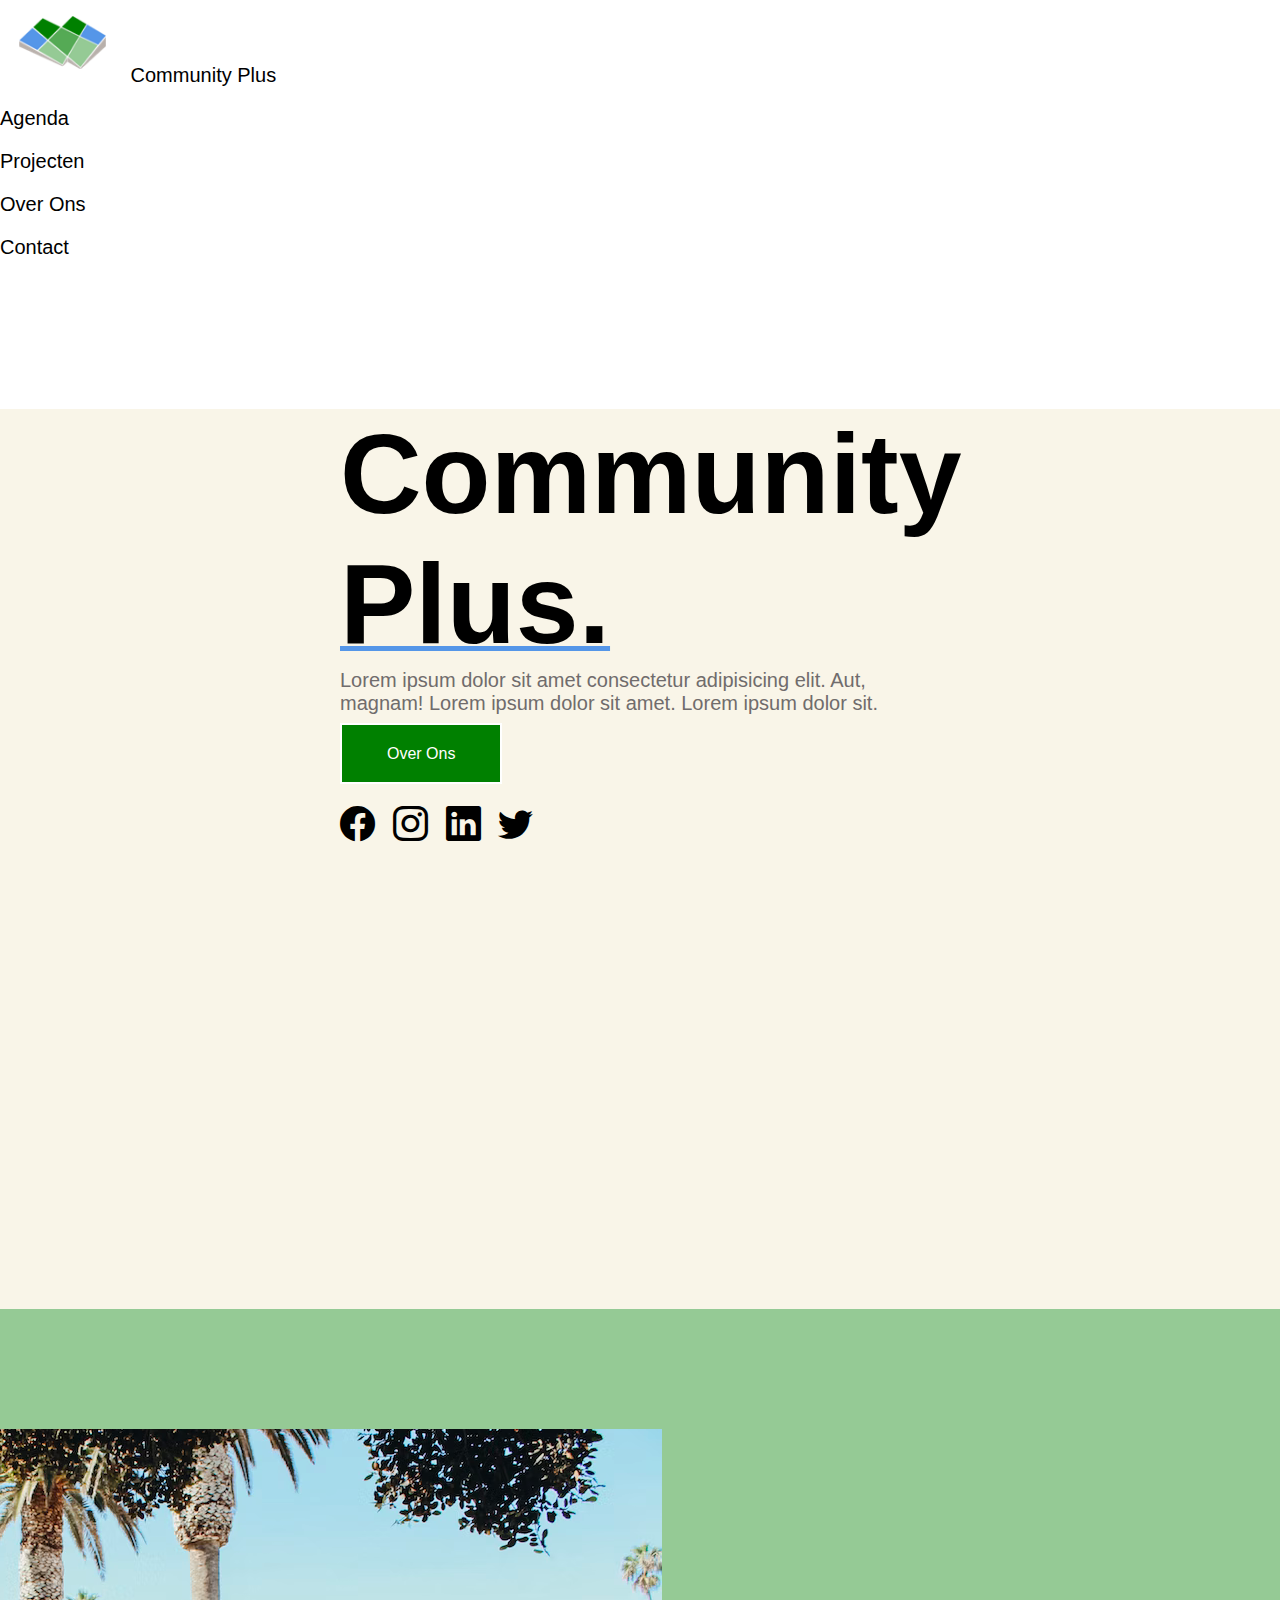
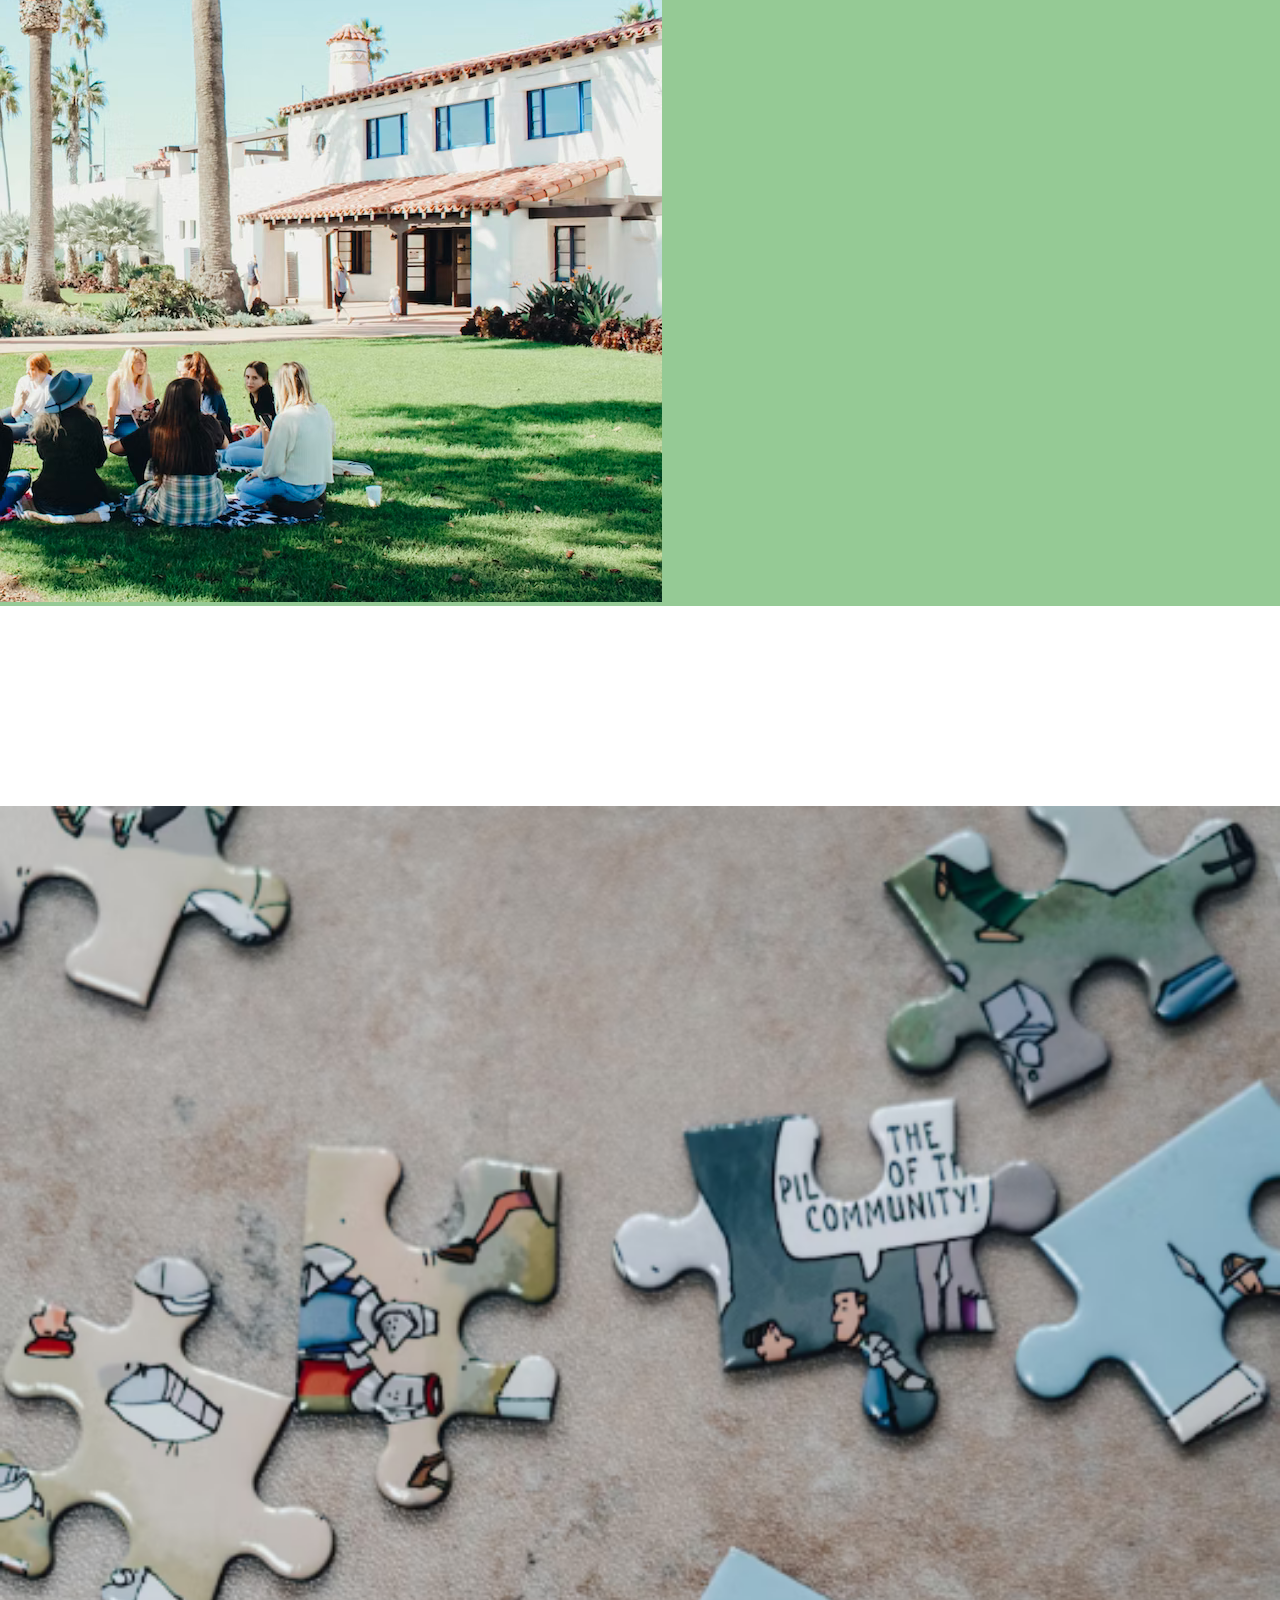
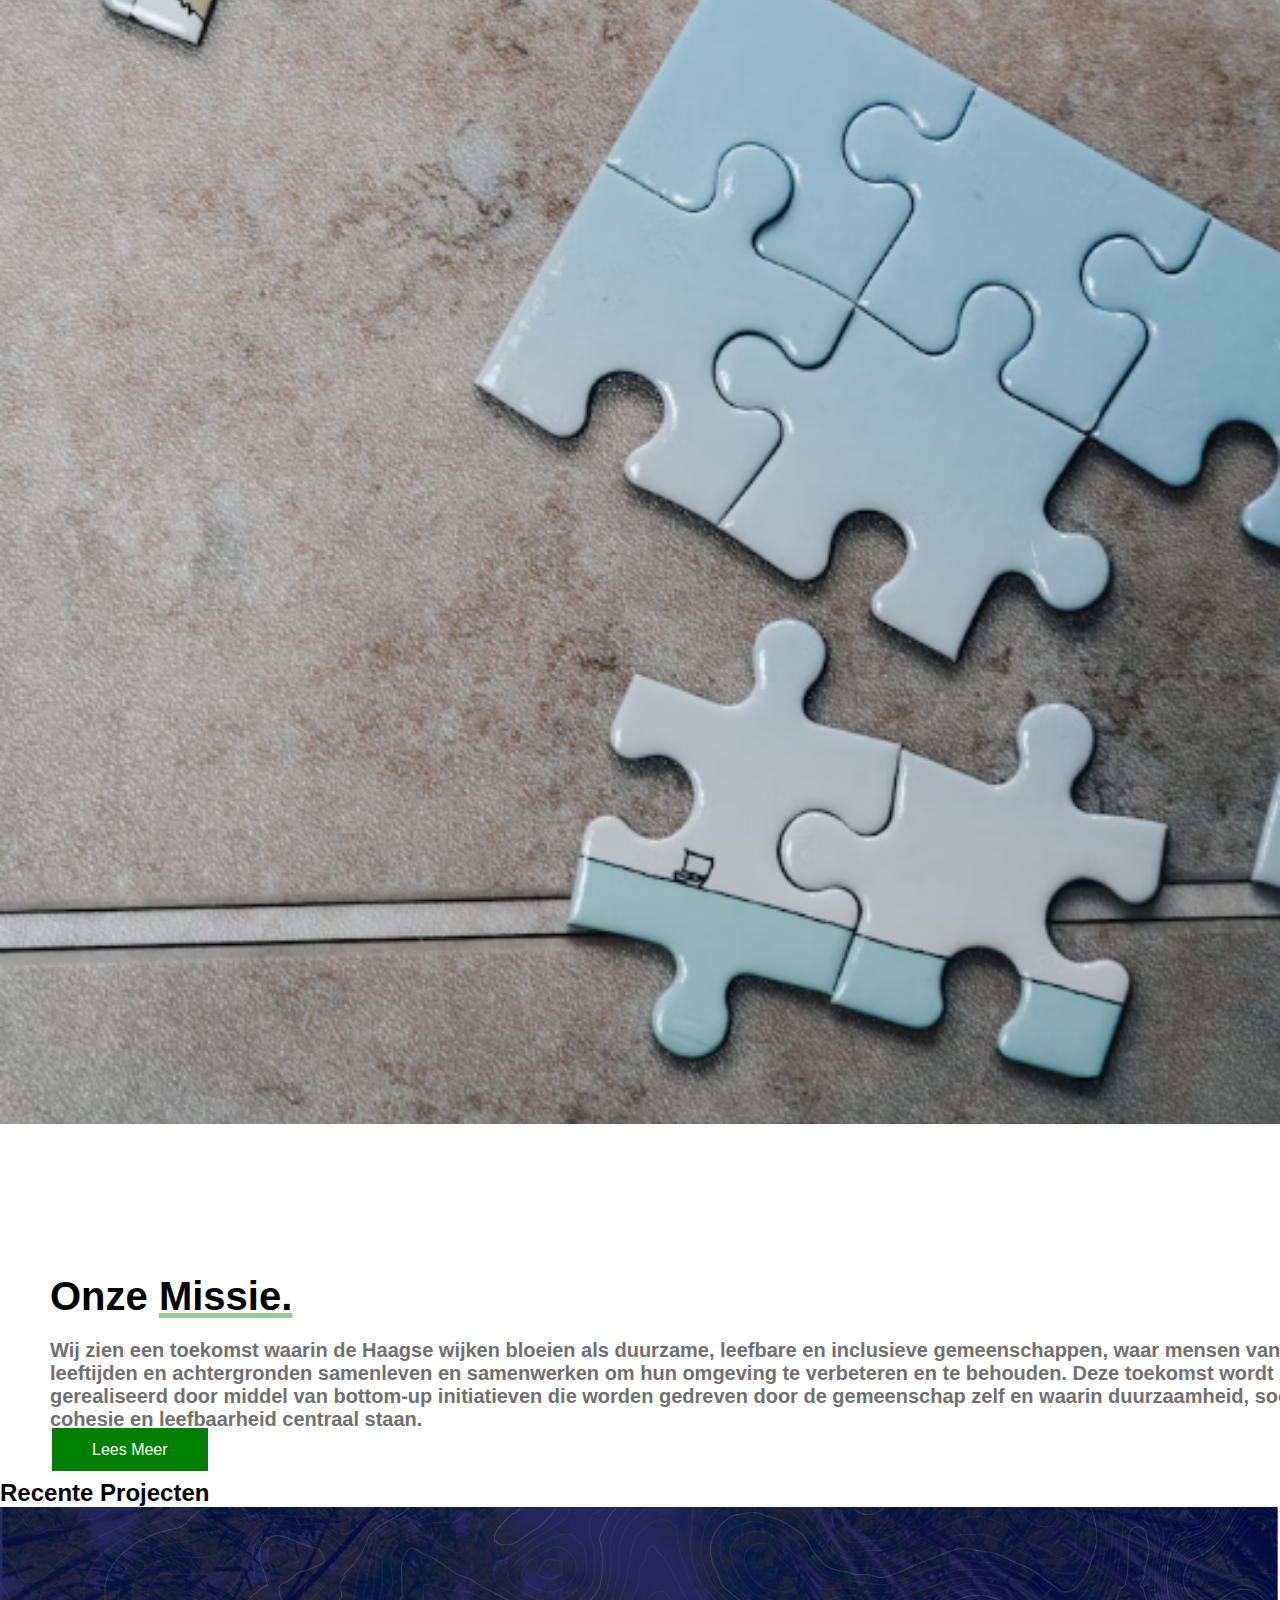
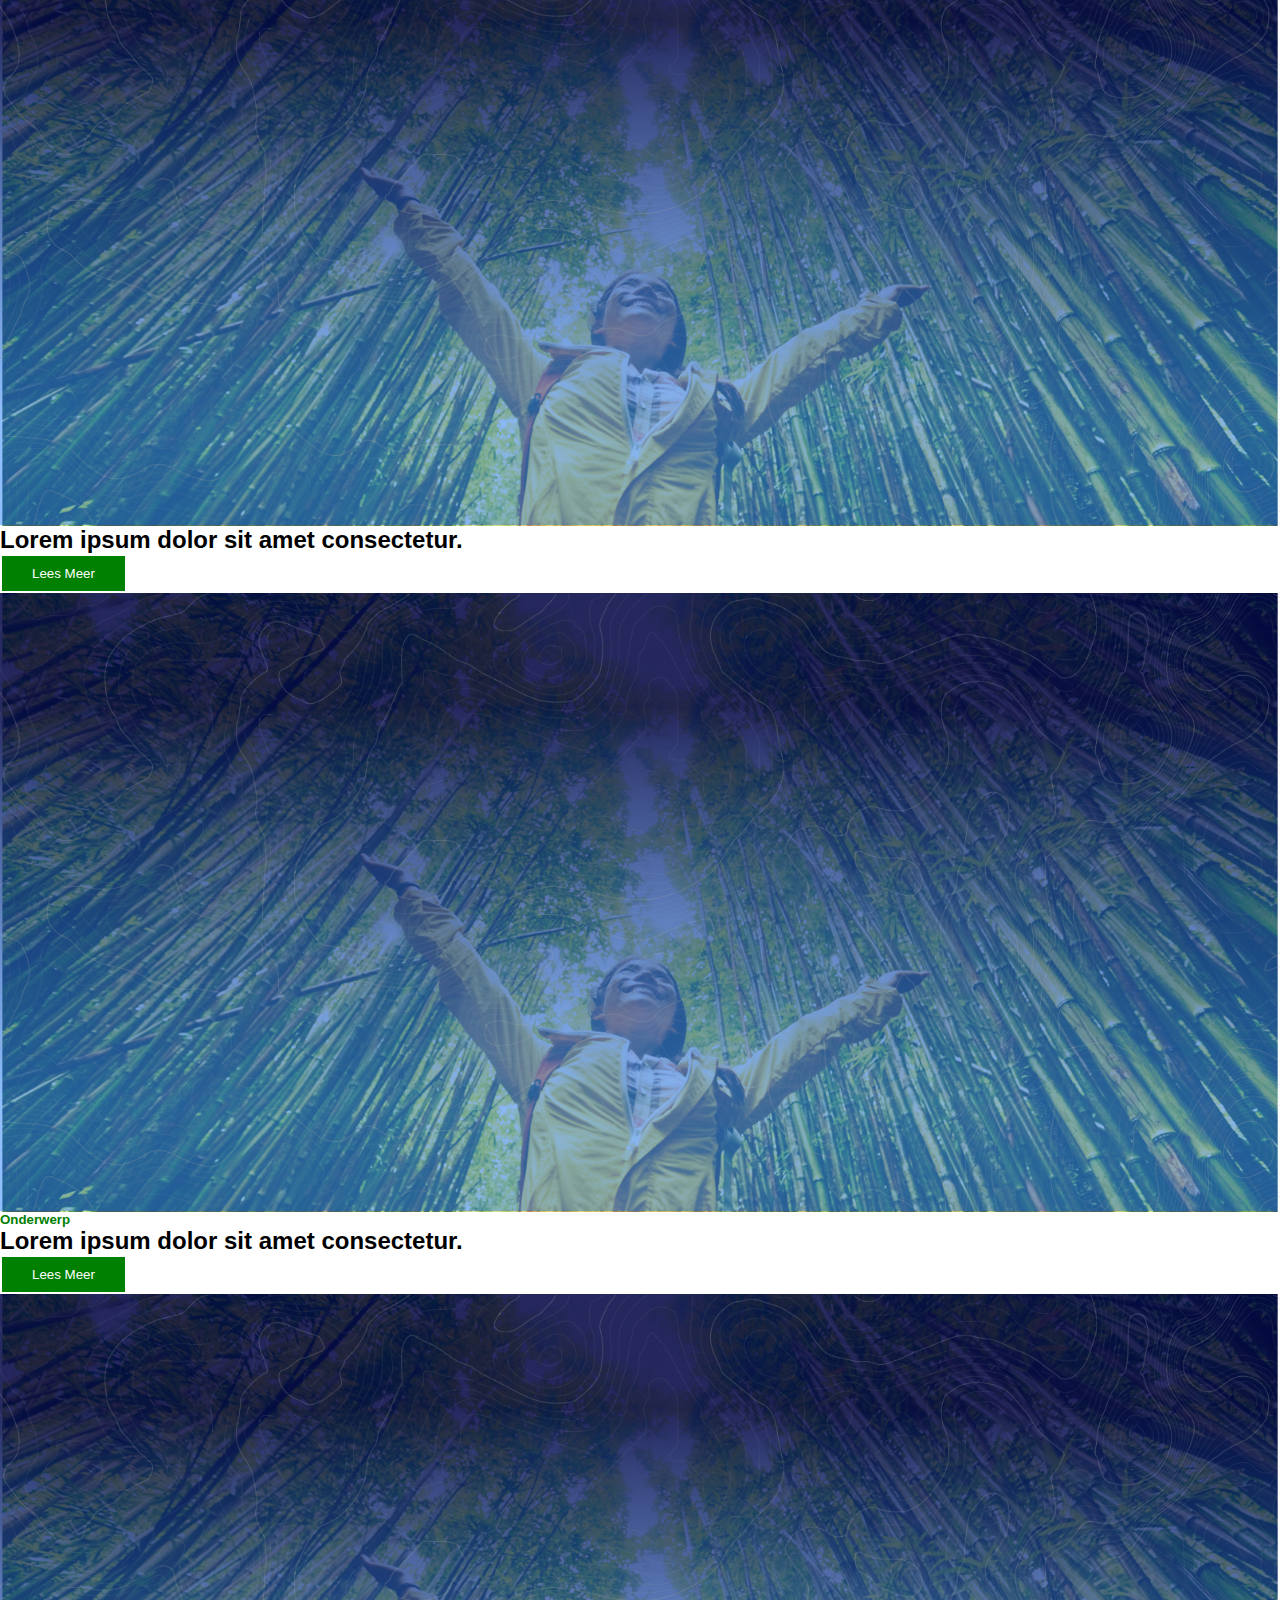
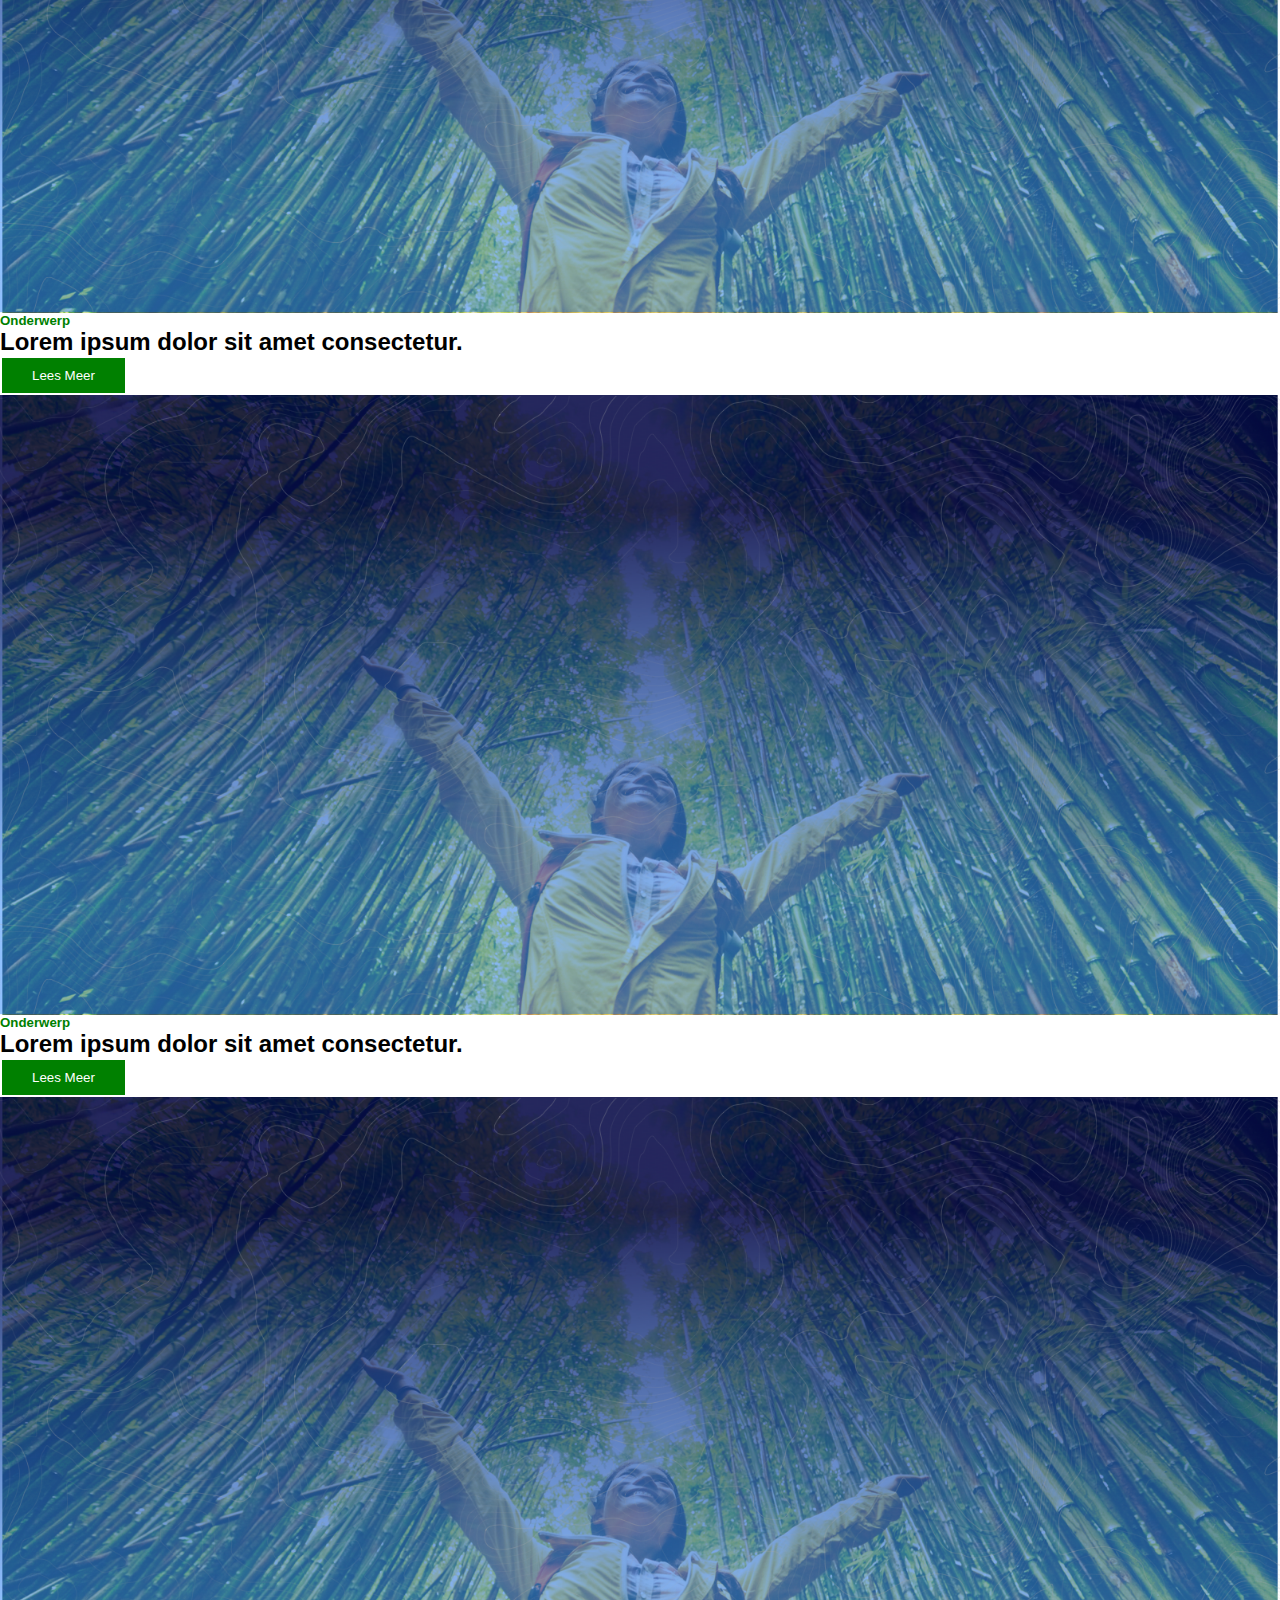
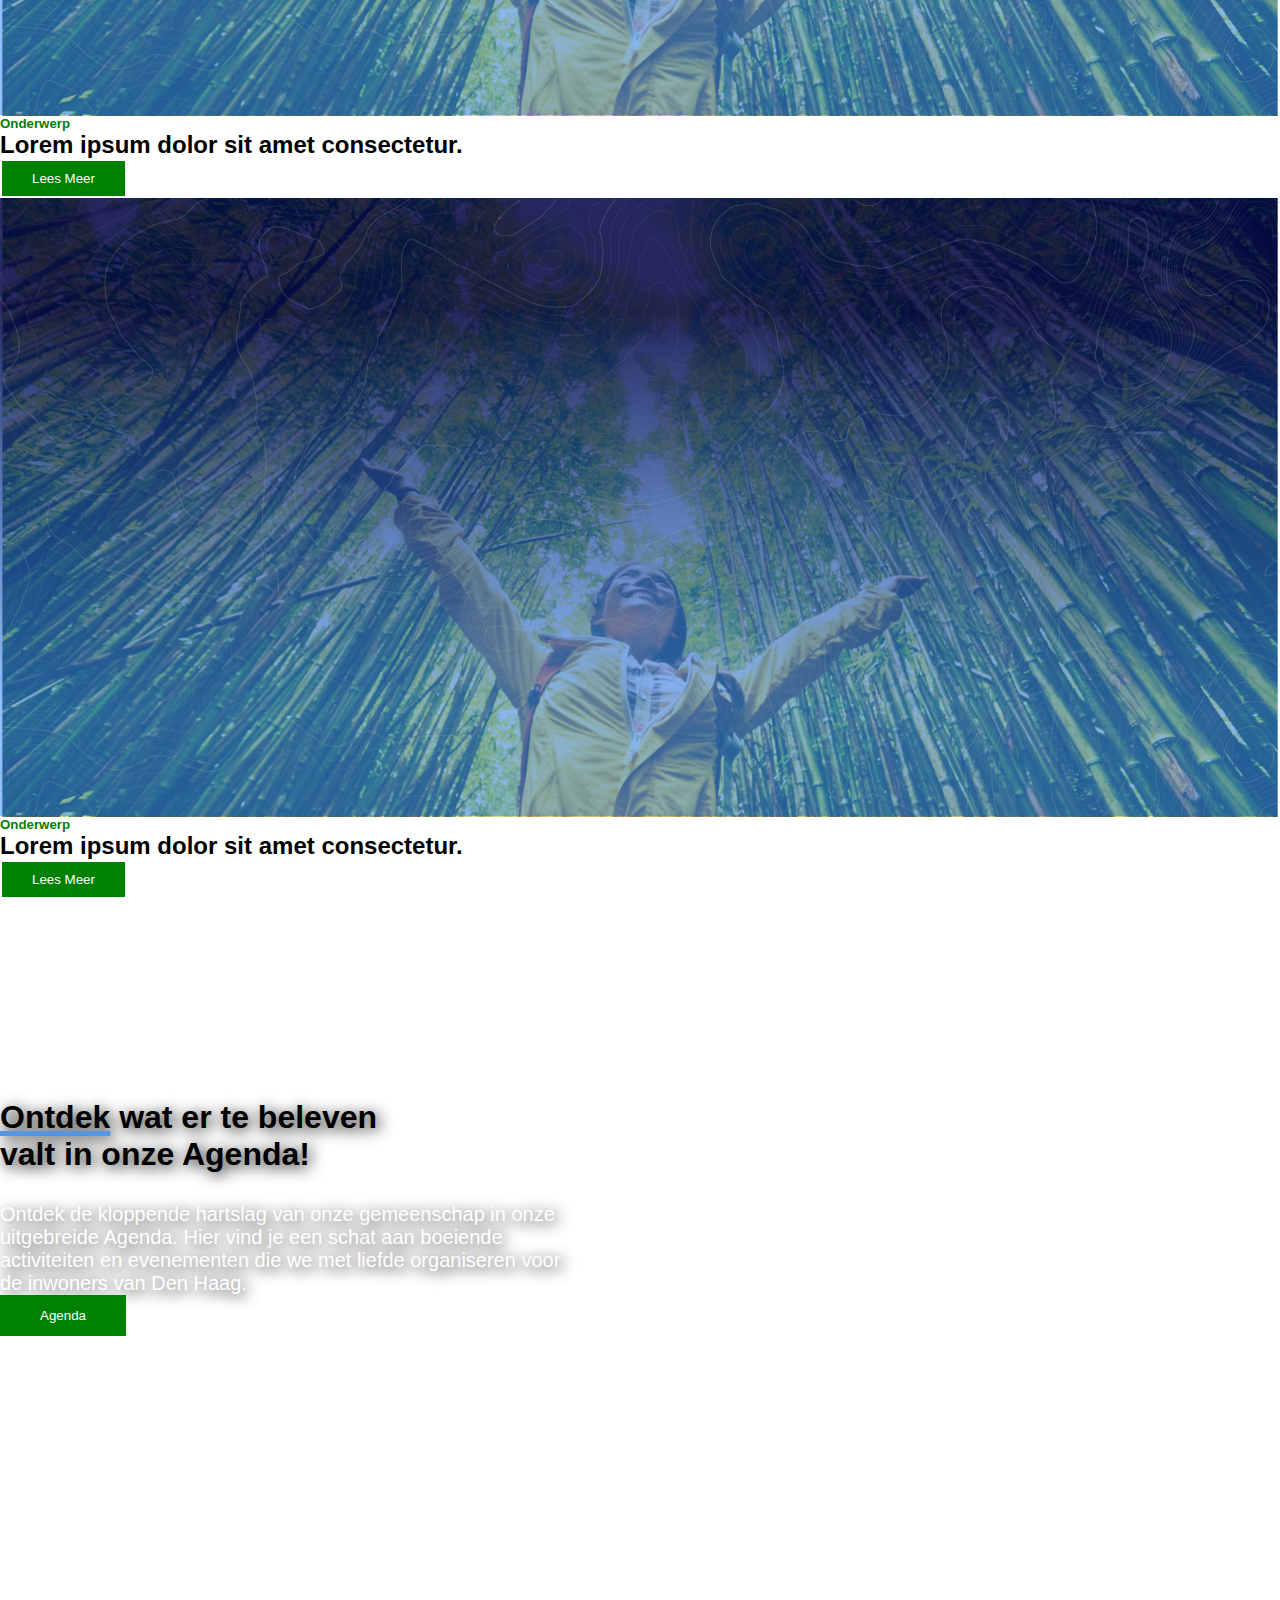
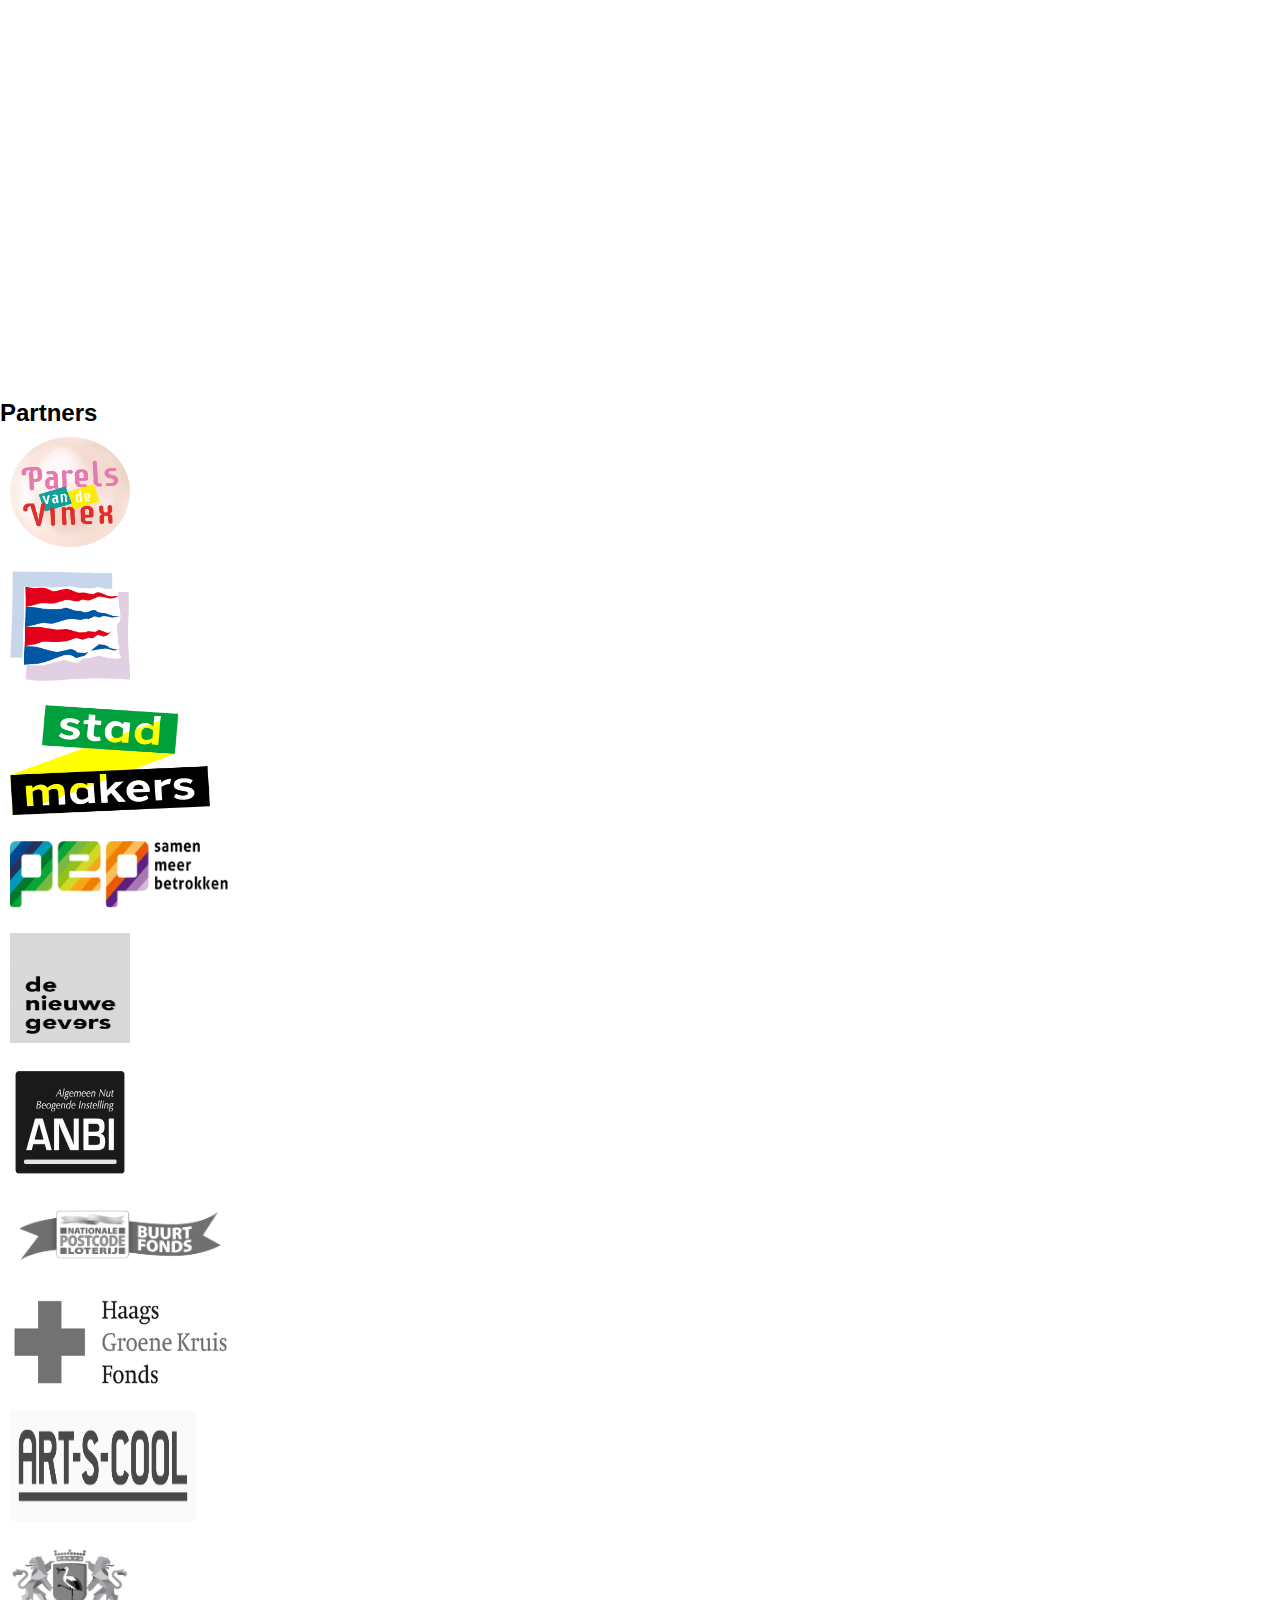
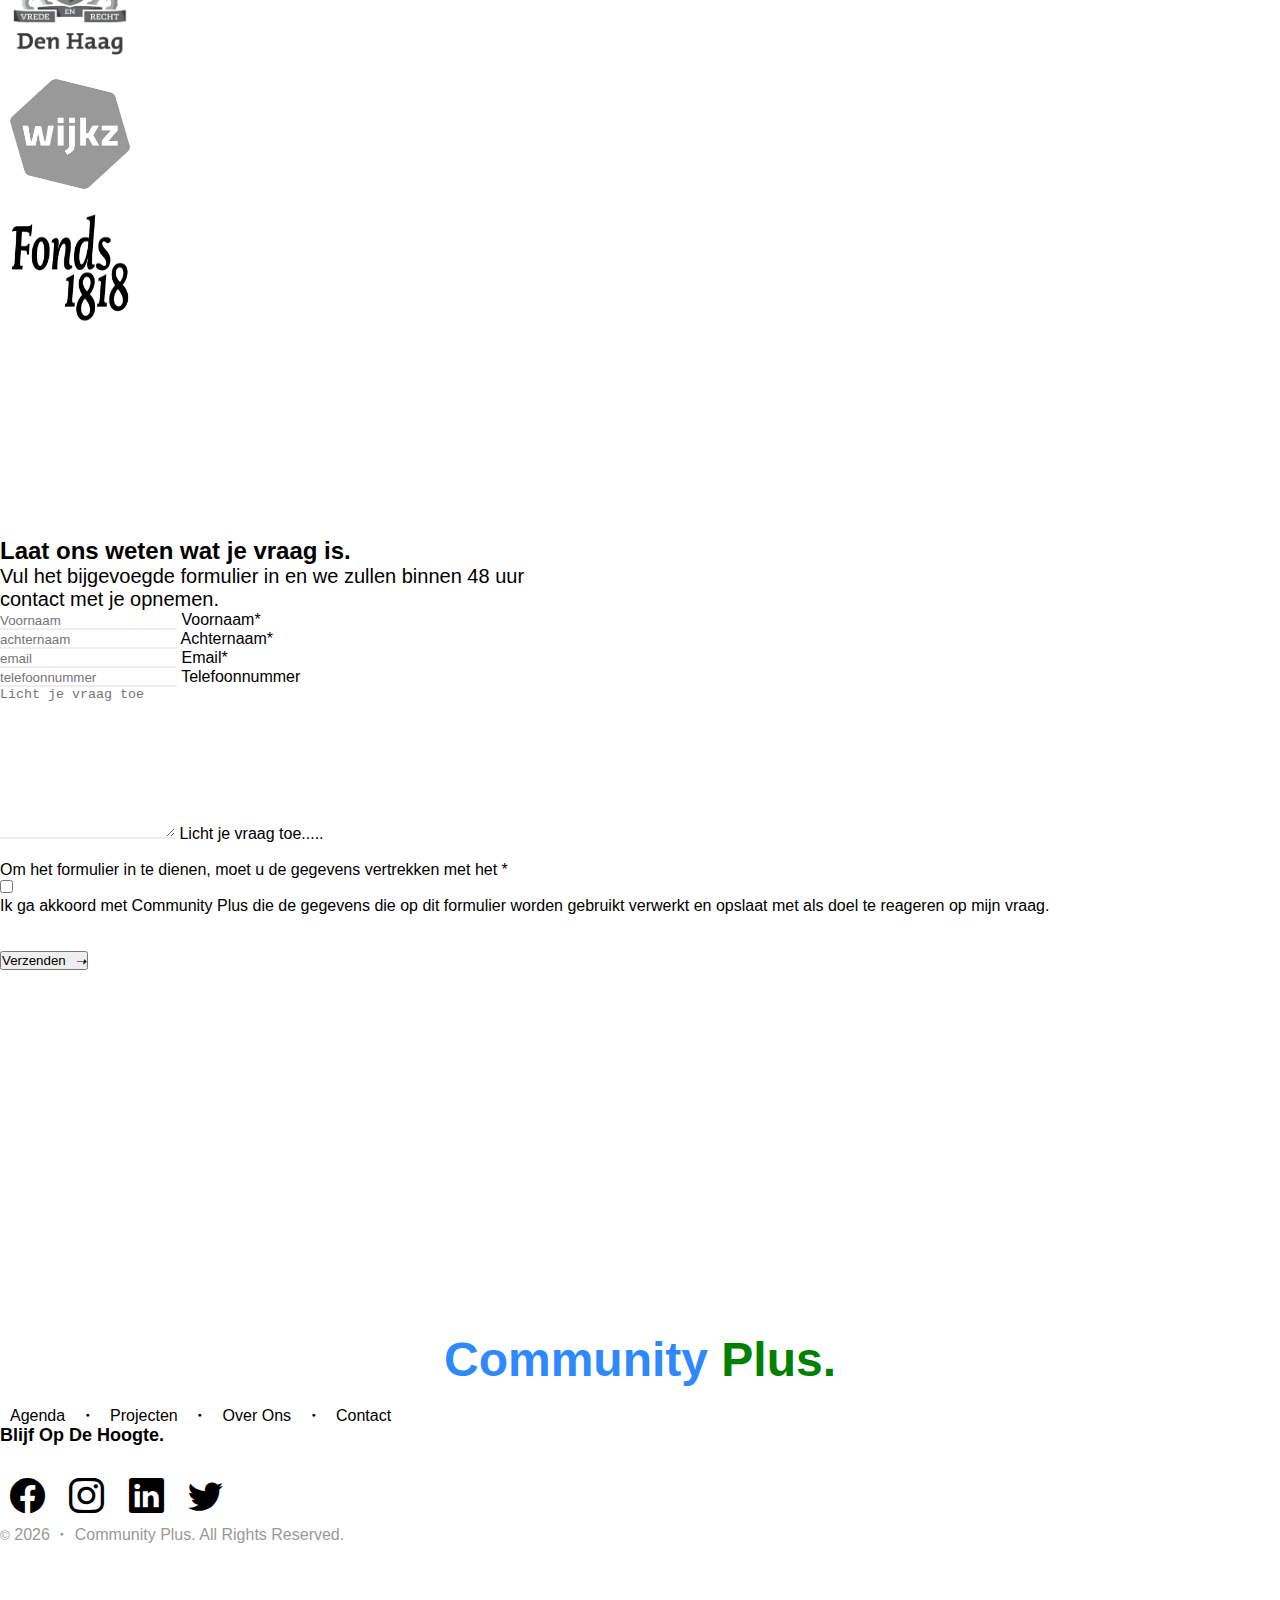
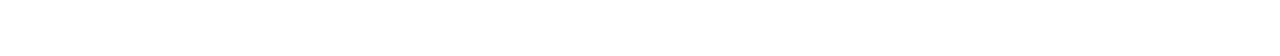
<file: CommunityPlus/CommunityPlus/index.html>
<!DOCTYPE html>
<html lang="en">
  <head>
    <meta charset="UTF-8" />
    <meta http-equiv="X-UA-Compatible" content="IE=edge" />
    <meta name="viewport" content="width=device-width, initial-scale=1.0" />
    <link
      href="https://cdn.jsdelivr.net/npm/bootstrap@5.2.3/dist/css/bootstrap.min.css"
      rel="stylesheet"
      integrity="sha384-rbsA2VBKQhggwzxH7pPCaAqO46MgnOM80zW1RWuH61DGLwZJEdK2Kadq2F9CUG65"
      crossorigin="anonymous"
    />
    <link rel="shortcut icon" type="image/x-icon" href="images/complus_logov2.png" />
    <link
      rel="stylesheet"
      href="https://cdn.jsdelivr.net/npm/bootstrap-icons@1.10.4/font/bootstrap-icons.css"
    />
    <link rel="stylesheet" href="style.css" />
    <script
      src="https://cdn.jsdelivr.net/npm/bootstrap@5.2.3/dist/js/bootstrap.bundle.min.js"
      integrity="sha384-kenU1KFdBIe4zVF0s0G1M5b4hcpxyD9F7jL+jjXkk+Q2h455rYXK/7HAuoJl+0I4"
      crossorigin="anonymous"
    ></script>
    <title>Community Plus - Werkend aan sociaal samenzijn</title>
  </head>
  <body>

    <button id="scrollToTopBtn">
      <span>&uarr;</span>
    </button>

     <!-- === NAVBAR START === -->


     <nav class="navbar navbar-expand-lg shadow">
      <div class="container-fluid">
        <a class="navbar-brand" href="index.html"><img src="images/logo.png" alt="logo" /> Community Plus</a>
        <button class="navbar-toggler" type="button" data-bs-toggle="collapse" data-bs-target="#navbarNav" aria-controls="navbarNav" aria-expanded="false" aria-label="Toggle navigation">
          <span class="navbar-toggler-icon"></span>
        </button>
        <div class="collapse navbar-collapse" id="navbarNav">
          <ul class="navbar-nav ms-auto">
            <li class="nav-item">
              <a class="nav-link" href="agenda.html">Agenda</a>
            </li>
            <li class="nav-item">
              <a class="nav-link" href="projecten.html">Projecten</a>
            </li>
            <li class="nav-item">
              <a class="nav-link" href="about.html">Over Ons</a>
            </li>
            <li class="nav-item">
              <a class="nav-link" href="#contact">Contact</a>
            </li>
          </ul>
        </div>
      </div>
    </nav>
     
        <!-- === NAVBAR END === -->
  

        <!-- === HERO SECTION START === -->


       

        <div class="container-fluid">
          <div class="row">
              <div class="col-md-6 hero-left" style="background-color: #F9F5E8;">
                  <div class="custom-container py-5">
                      <!-- Content for the left side -->
                      <h1 class="hero-header-text">
                          Community <br><span class="hero-header-text">Plus.</span>
                      </h1>
                      <p class="hero-sub-text">
                        Lorem ipsum dolor sit amet consectetur adipisicing elit. Aut, magnam! Lorem ipsum dolor sit amet. Lorem ipsum dolor sit.
                      </p>
                      <a href="about.html" class="hero-button">Over Ons</a>
                      <br>
                      <br>
                      <br>
                      <br>
                      <br>


                      <div class="social-icons">
                      <i class="bi bi-facebook"></i>&nbsp;&nbsp;&nbsp;
                      <i class="bi bi-instagram"></i>&nbsp;&nbsp;&nbsp;
                      <i class="bi bi-linkedin"></i>&nbsp;&nbsp;&nbsp;
                      <i class="bi bi-twitter"></i>&nbsp;&nbsp;&nbsp;
                    </div>
                  </div>
              </div>
              <div class="col-md-6 hero-right" style="background-color: #95CA95;">
                  <!-- Content for the right side -->
                  <div class="hero-image">
                    <img src="images/groupcom2.png" alt="heroimage" class="img-fluid">
                  </div>
              </div>
          </div>
      </div>



        <!-- === HERO SECTION END === -->




 

    <!-- === OVERONS SECTION START === -->

    <section class="overons">
      <div class="container">
        <div class="row">

          <div class="col-md-6 mt-5">
            <div class="zoom-about">
            <div class="about-1-image">
              <img
                src="images/aboutpicture1.png"
                alt="about-image"
                class="img-fluid"
              />
            </div>
          </div>
          </div>

          <div class="col-md-6 sepo mt-5">
            
            <h2 class="about-text mx-auto">
              Onze <span class="about-h2-text">Missie.</span>
            </h2>


            <p class="about-text mx-auto">
              Wij zien een toekomst waarin de Haagse wijken bloeien als duurzame, leefbare en inclusieve gemeenschappen, waar mensen van alle leeftijden en achtergronden samenleven en samenwerken om hun omgeving te verbeteren en te behouden. Deze toekomst wordt gerealiseerd door middel van bottom-up initiatieven die worden gedreven door de gemeenschap zelf en waarin duurzaamheid, sociale cohesie en leefbaarheid centraal staan.
            </p>

            <a
            class="btn about-button border-0 rounded-0"
            href="overons.html"
            >Lees Meer</a
          >

          </div>
        </div>
      </div>
    </section>

    <!-- === OVERONS SECTION END === -->

  
 


        <!-- === RECENTE PROJECTEN SECTION START === -->

        <section class="projecten">
          <div class="container">
            <div class="row">
              <div class="col-md-12 mt-5">
                <h2 class="hero-h2-projecten fw-bold mt-5">Recente Projecten
                </h2>
              </div>

              <div class="col-md-4 mt-4">
                <div class="card border-0">
                  <div class="zoom">
                    <img src="images/Background.png" class="card-img-top rounded-0 zoomable-image" alt="project1">
                  </div>
                  <div class="card-body">
                    <h2 class="card-text-projecten">Lorem ipsum dolor sit 
                      amet consectetur.</h2>
                      <button type="button" class="projecten-button rounded-0">Lees Meer</button>
                  </div>
                </div>
              </div>
              
              <div class="col-md-4 mt-4">
                <div class="card border-0">
                  <div class="zoom">
                    <img src="images/Background.png" class="card-img-top rounded-0 zoomable-image" alt="project1">
                  </div>
                  <div class="card-body">
                    <h5 class="card-title-projecten">Onderwerp</h5>
                    <h2 class="card-text-projecten">Lorem ipsum dolor sit 
                      amet consectetur.</h2>
                      <button type="button" class="projecten-button rounded-0">Lees Meer</button>
                  </div>
                </div>
              </div>

              <div class="col-md-4 mt-4">
                <div class="card border-0">
                  <div class="zoom">
                    <img src="images/Background.png" class="card-img-top rounded-0 zoomable-image" alt="project1">
                  </div>
                  <div class="card-body">
                    <h5 class="card-title-projecten">Onderwerp</h5>
                    <h2 class="card-text-projecten">Lorem ipsum dolor sit 
                      amet consectetur.</h2>
                      <button type="button" class="projecten-button rounded-0">Lees Meer</button>
                  </div>
                </div>
              </div>

              <div class="col-md-4 mt-4">
                <div class="card border-0">
                  <div class="zoom">
                    <img src="images/Background.png" class="card-img-top rounded-0 zoomable-image" alt="project1">
                  </div>
                  <div class="card-body">
                    <h5 class="card-title-projecten">Onderwerp</h5>
                    <h2 class="card-text-projecten">Lorem ipsum dolor sit 
                      amet consectetur.</h2>
                      <button type="button" class="projecten-button rounded-0">Lees Meer</button>
                  </div>
                </div>
              </div>
              
              <div class="col-md-4 mt-4">
                <div class="card border-0">
                  <div class="zoom">
                    <img src="images/Background.png" class="card-img-top rounded-0 zoomable-image" alt="project1">
                  </div>
                  <div class="card-body">
                    <h5 class="card-title-projecten">Onderwerp</h5>
                    <h2 class="card-text-projecten">Lorem ipsum dolor sit 
                      amet consectetur.</h2>
                      <button type="button" class="projecten-button rounded-0">Lees Meer</button>
                  </div>
                </div>
              </div>

              <div class="col-md-4 mt-4">
                <div class="card border-0">
                  <div class="zoom">
                    <img src="images/Background.png" class="card-img-top rounded-0 zoomable-image" alt="project1">
                  </div>
                  <div class="card-body">
                    <h5 class="card-title-projecten">Onderwerp</h5>
                    <h2 class="card-text-projecten">Lorem ipsum dolor sit 
                      amet consectetur.</h2>
                      <button type="button" class="projecten-button rounded-0">Lees Meer</button>
                  </div>
                </div>
              </div>





            </div>
          </div>
        </section>
    
        <!-- === RECENTE PROJECTEN SECTION END === -->


   <!-- === SUBBACKGROUND SECTION START === -->
   <section class="subbackground">
    <div class="container">
      <div class="row">
        <div class="col-md-6 mt-5 pt-5">
          <h1 class="subbackground-header text-light">
            <span class="subbackground-h1-text">Ontdek</span> wat er te beleven <br /> valt in onze Agenda! 
          </h1>
          <p class="subbackground-text">
            Ontdek de kloppende hartslag van onze gemeenschap in onze <br> uitgebreide Agenda. Hier vind je een schat aan boeiende <br> activiteiten en evenementen die we met liefde organiseren voor <br> de inwoners van Den Haag.
          </p>
          <button type="button" class="subbackground-button rounded-0">Agenda</button>
          </div>
        </div>
      </div>
    </div>
  </section>

  <!-- === SUBBACKGROUND SECTION END === -->








        <!-- === RECENTE PROJECTEN SECTION START === -->

        <section class="projecten">
          <div class="container">
            <div class="row">
              <div class="col-md-12 mt-5">
                <h2 class="hero-h2-projecten fw-bold mt-5">Partners
                </h2>
              </div>
              
              
              <div class="col-md-3"><img src="images/partners/partner1.png" alt="" class="partner1"></div>
              <div class="col-md-3"><img src="images/partners/partner2.png" alt="" class="partner2"></div>
              <div class="col-md-3"><img src="images/partners/partner3.png" alt="" class="partner3"></div>
              <div class="col-md-3"><img src="images/partners/partner4.png" alt="" class="partner4"></div>
              <div class="col-md-3"><img src="images/partners/partner5.png" alt="" class="partner5"></div>
              <div class="col-md-3"><img src="images/partners/partner6.jpg" alt="" class="partner6"></div>
              <div class="col-md-3"><img src="images/partners/partner7.jpg" alt="" class="partner7"></div>
              <div class="col-md-3"><img src="images/partners/partner8.jpg" alt="" class="partner8"></div>
              <div class="col-md-3"><img src="images/partners/partner9.jpg" alt="" class="partner9"></div>
              <div class="col-md-3"><img src="images/partners/partner10.png" alt="" class="partner10"></div>
              <div class="col-md-3"><img src="images/partners/partner11.jpeg" alt="" class="partner11"></div>
              <div class="col-md-3"><img src="images/partners/partner12.jpg" alt="" class="partner12"></div>


            </div>
          </div>
        </section>
    
        <!-- === RECENTE PROJECTEN SECTION END === -->




            



             
                
       <!-- === CONTACT SECTION START === -->

       <section id="contact" class="contact">
        <div class="container">
          <div class="row">
            
            <div class="col-md-6">
              <h2 class="contact-header">Laat ons weten wat je vraag is.</h2>
              <p class="contact-subheader">Vul het bijgevoegde formulier in en we zullen binnen 48 uur <br> contact met je opnemen.</p>
            </div>





            <div class="col-md-6">
              <form action="https://formsubmit.co/5a2e9ccfd46943900690e330c978bbde" method="POST">

                <div class="row g-2">
                  <div class="col-md">
                    <div class="form-floating">
                      <input type="text" class="form-control" id="floatingInputGrid" name="Voornaam" placeholder="Voornaam" required>
                      <label for="floatingInputGrid">Voornaam*</label>
                    </div>
                  </div>
                  <div class="col-md">
                    <div class="form-floating">
                      <input type="text" class="form-control" id="floatingInputGrid" name="Achternaam" placeholder="achternaam" required>
                      <label for="floatingInputGrid">Achternaam*</label>
                    </div>
                  </div>
                </div>

                <div class="row g-2 mt-2">
                  <div class="col-md">
                    <div class="form-floating">
                      <input type="email" class="form-control" id="floatingInputGrid" name="E-mail" placeholder="email" required>
                      <label for="floatingInputGrid">Email*</label>
                    </div>
                  </div>
                  <div class="col-md">
                    <div class="form-floating">
                      <input type="text" class="form-control" id="floatingInputGrid" name="Telefoonnummer" placeholder="telefoonnummer">
                      <label for="floatingInputGrid">Telefoonnummer</label>
                    </div>
                  </div>
                </div>
                <div class="form-floating mt-3">
                  <textarea class="form-control" placeholder="Licht je vraag toe" id="floatingTextarea2" name="Vraag" required style="height: 150px"></textarea>
                  <label for="floatingTextarea2">Licht je vraag toe.....</label>
                </div>

                <input type="hidden" name="_autoresponse" value="your custom message">
                <br>
                <div class="col-12">
                  <p class="contact-footer-text">Om het formulier in te dienen, moet u de gegevens vertrekken met het * </p>
                  <input class="form-check-input" type="checkbox" value="" id="flexCheckDefault" required>
                <p>Ik ga akkoord met Community Plus die de gegevens die op dit formulier worden gebruikt verwerkt en opslaat met als doel te reageren op mijn vraag.</p>
                  <br>
                  <br>
                  <button type="submit" class="link-with-icon border-0 bg-transparent">Verzenden <i class="icon"> &#10141;</i> </a></button>
                </div>
           </form>

           </div>

          </div>
        </div>
      </section>
  
      <!-- === CONTACT SECTION END === -->


     
         



 <!-- FOOTER SECTION START -->



<section class="footer">
  <footer class="footer-16371">
    <div class="container">
      <div class="row justify-content-center">
        <div class="col-md-9 text-center">
          <div class="footer-site-logo mb-4">
            <a href="#">Community <span class="footer-site-logo">Plus.</span> </a>
          </div>
          <ul class="list-unstyled nav-links mb-5">
            <li><a href="agenda.html">Agenda</a></li>
            <i class="bi bi-dot"></i>
            <li><a href="projecten.html">Projecten</a></li>
            <i class="bi bi-dot"></i>
            <li><a href="about.html">Over Ons</a></li>
            <i class="bi bi-dot"></i>
            <li><a href="#contact">Contact</a></li>
          </ul>
  
          <div class="social mb-4">
            <h3>Blijf Op De Hoogte.</h3>
            <ul class="list-unstyled">
              <li class="in"><a href="https://nl-nl.facebook.com/" target="_blank"><i class="bi bi-facebook"></i></a></li>
              <li class="fb"><a href="https://www.instagram.com/" target="_blank"><i class="bi bi-instagram"></i></a></li>
              <li class="tw"><a href="https://www.linkedin.com/" target="_blank"><i class="bi bi-linkedin"></i></a></li>
              <li class="dr"><a href="https://twitter.com/?lang=nl" target="_blank"><i class="bi bi-twitter"></i></a></li>
            </ul>
          </div>
  
          <div class="copyright">
            <p class="mb-0"><small>&copy;</small> <script>document.write(new Date().getFullYear())</script> <i class="bi bi-dot"></i> Community Plus.  All Rights Reserved.</small></p>
          </div>
  
  
        </div>
      </div>
    </div>
  </footer>
  </section>
  
  
  <!-- FOOTER SECTION END -->
  <script src="script.js"></script>


  </body>
</html>
</file>
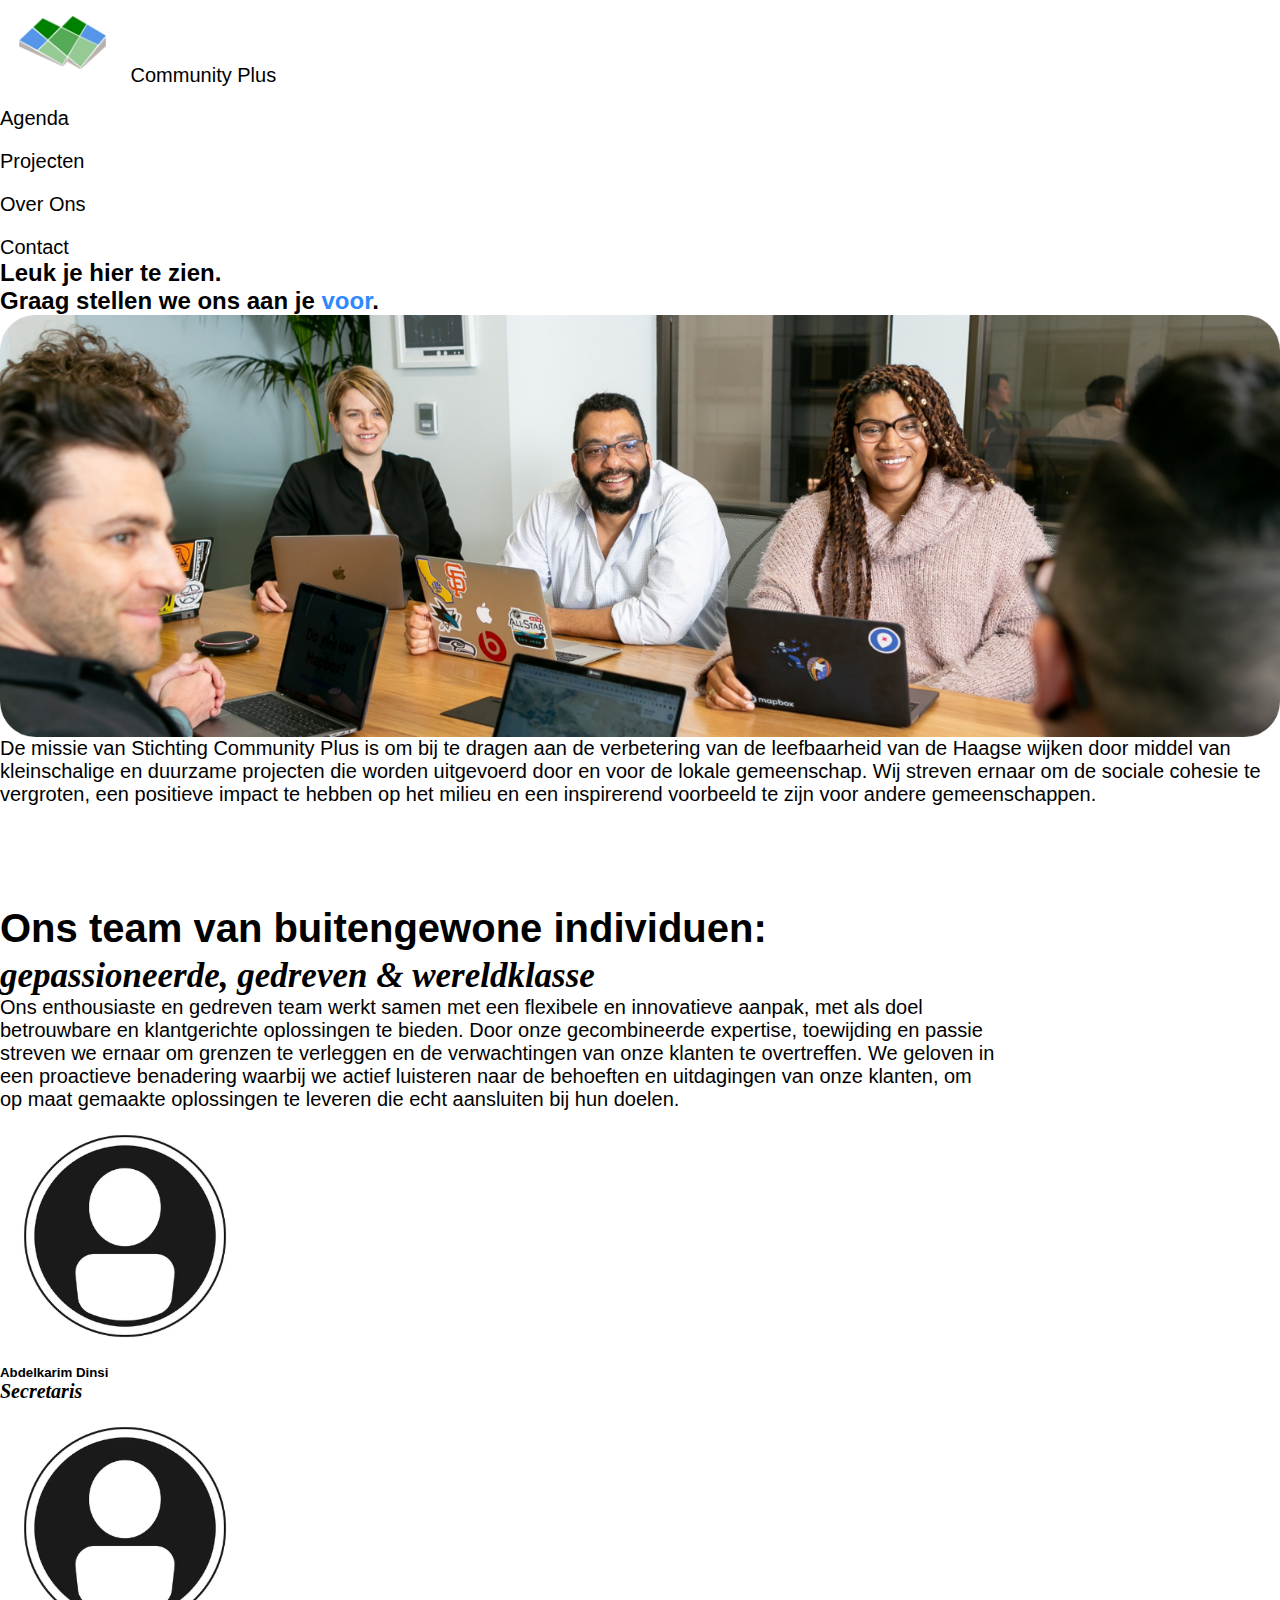
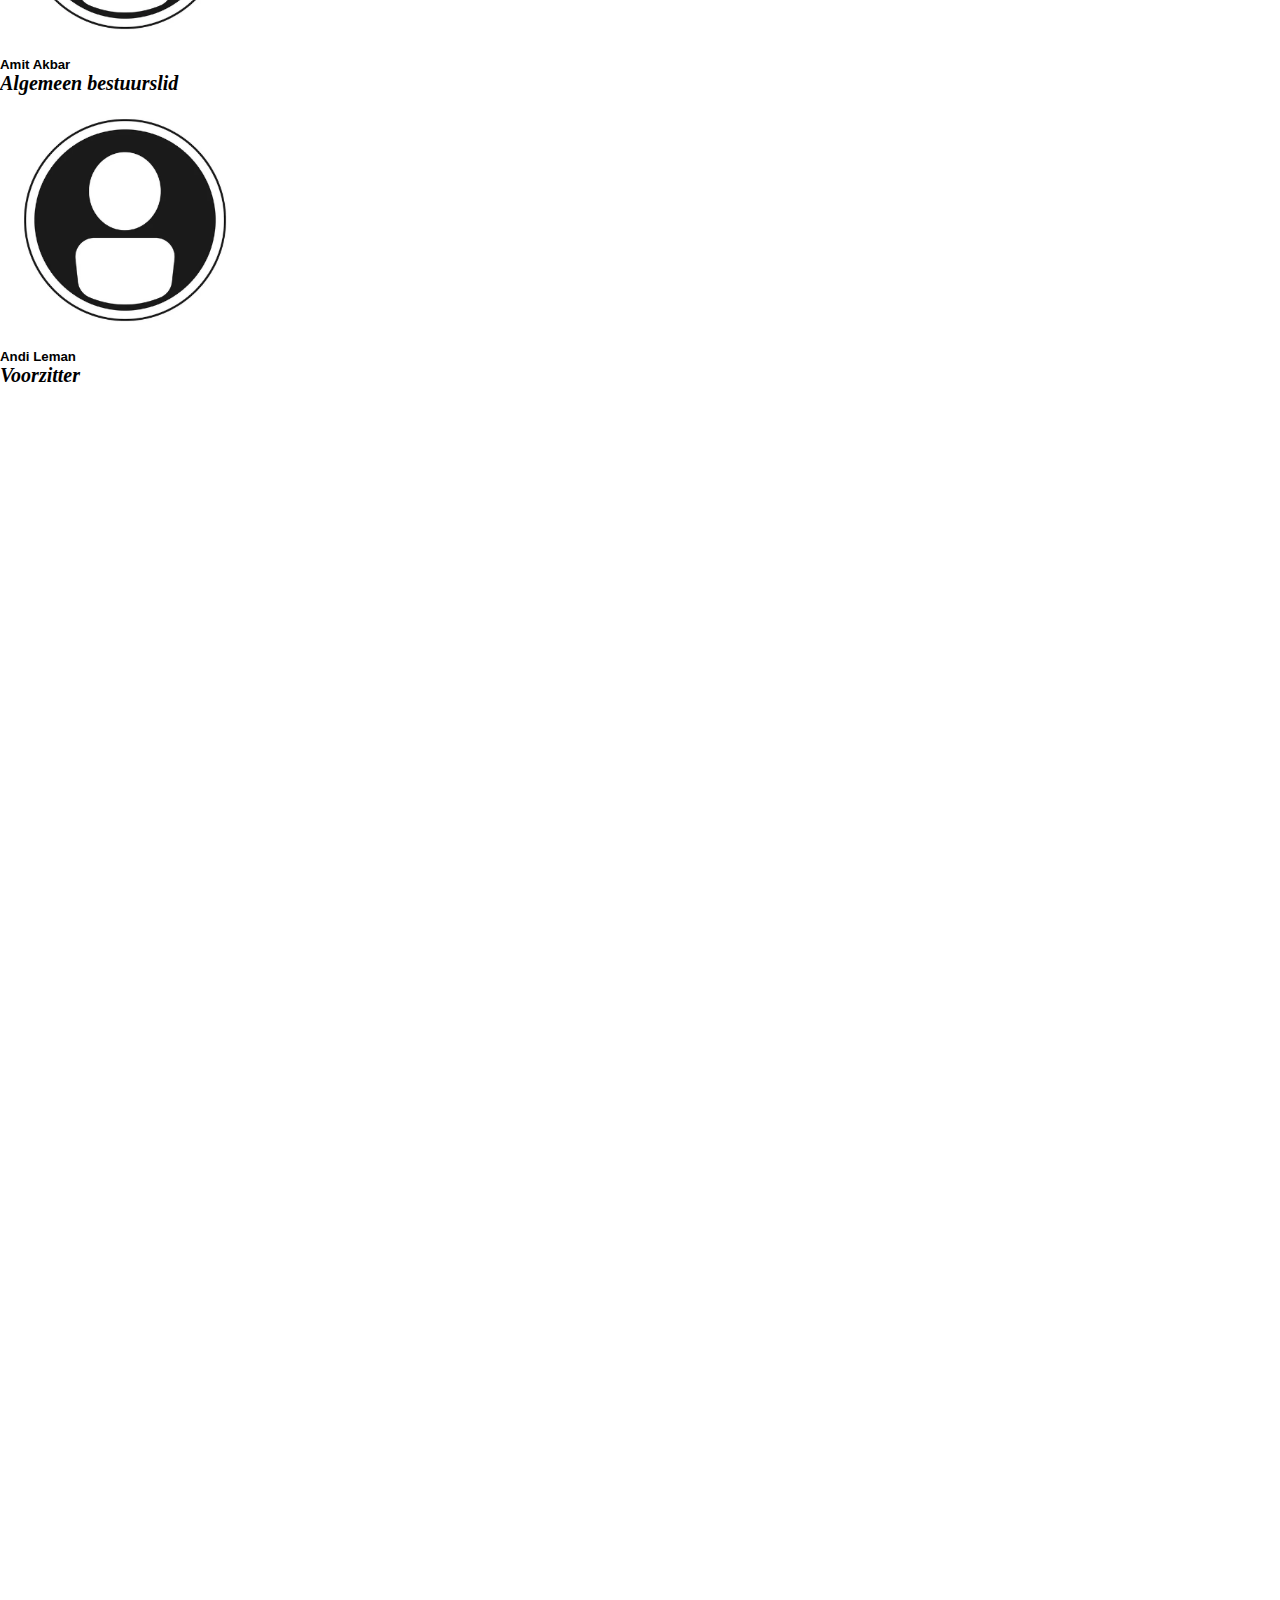
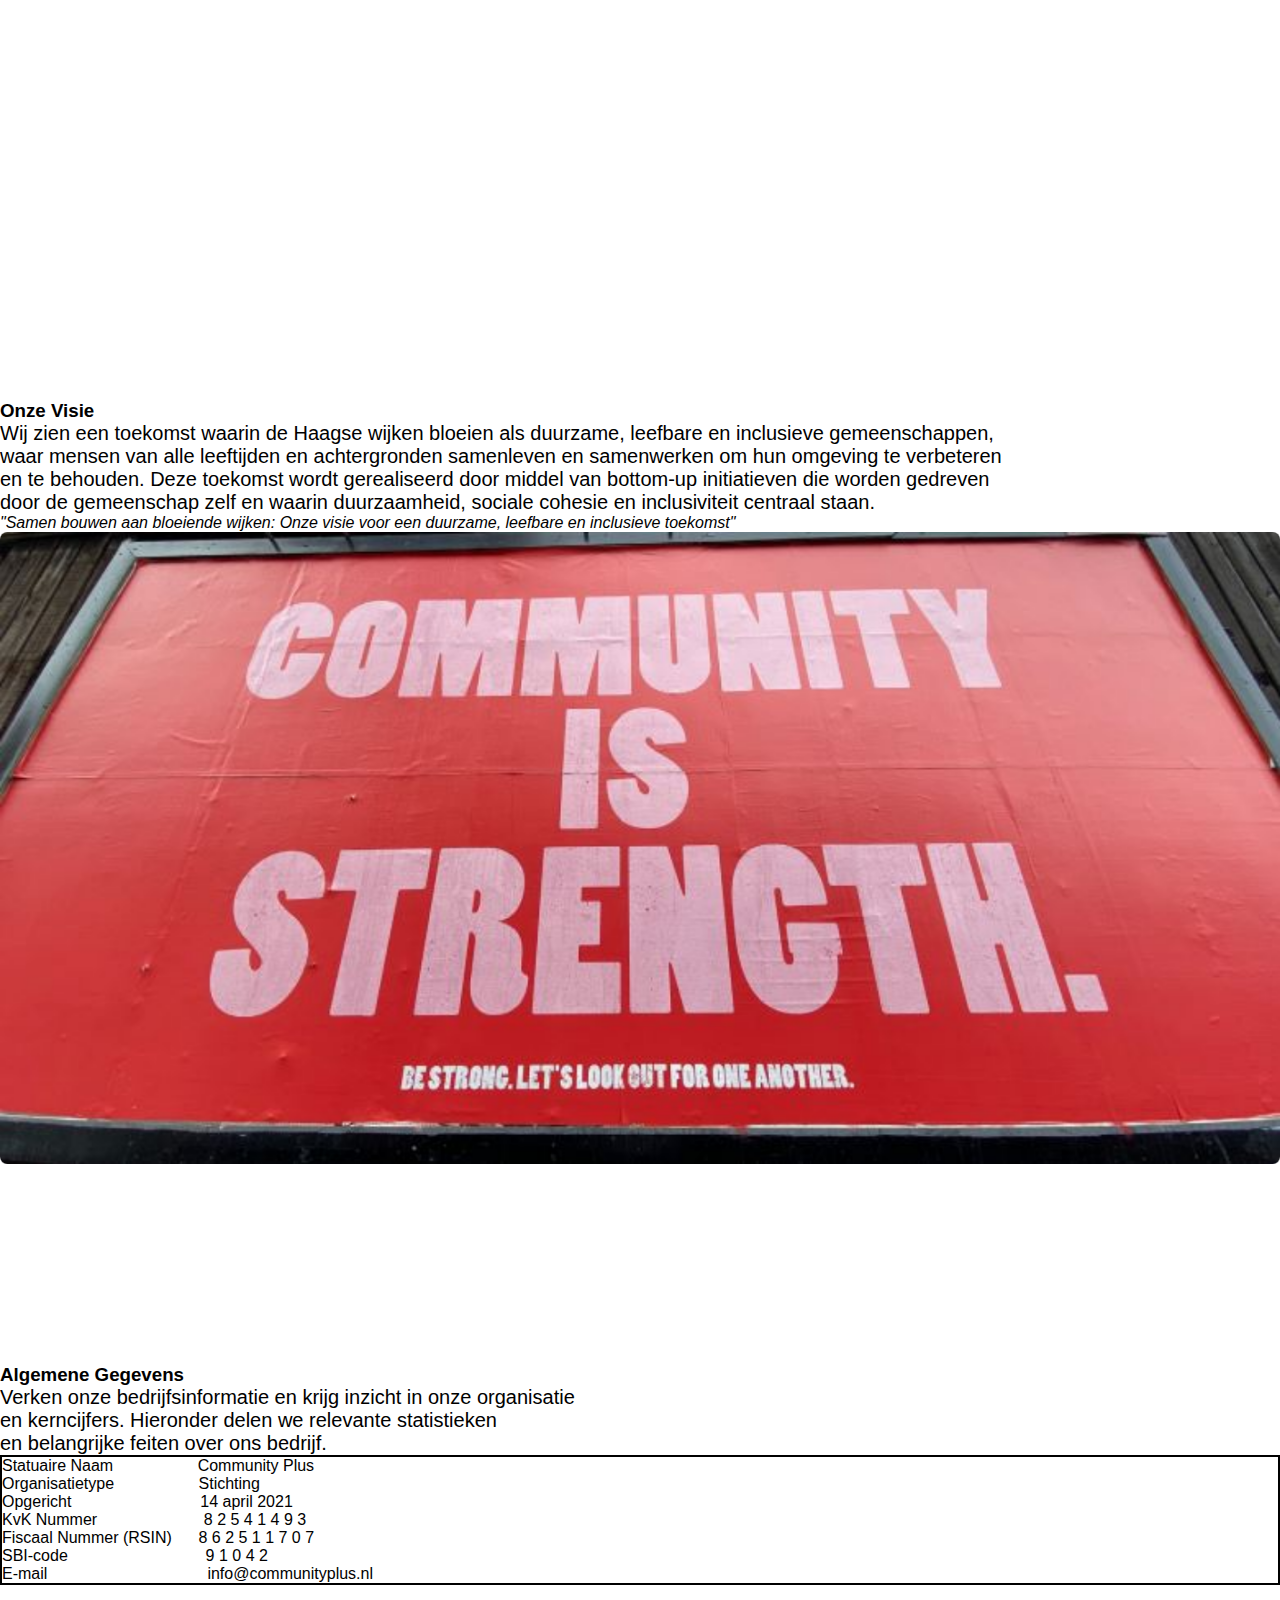
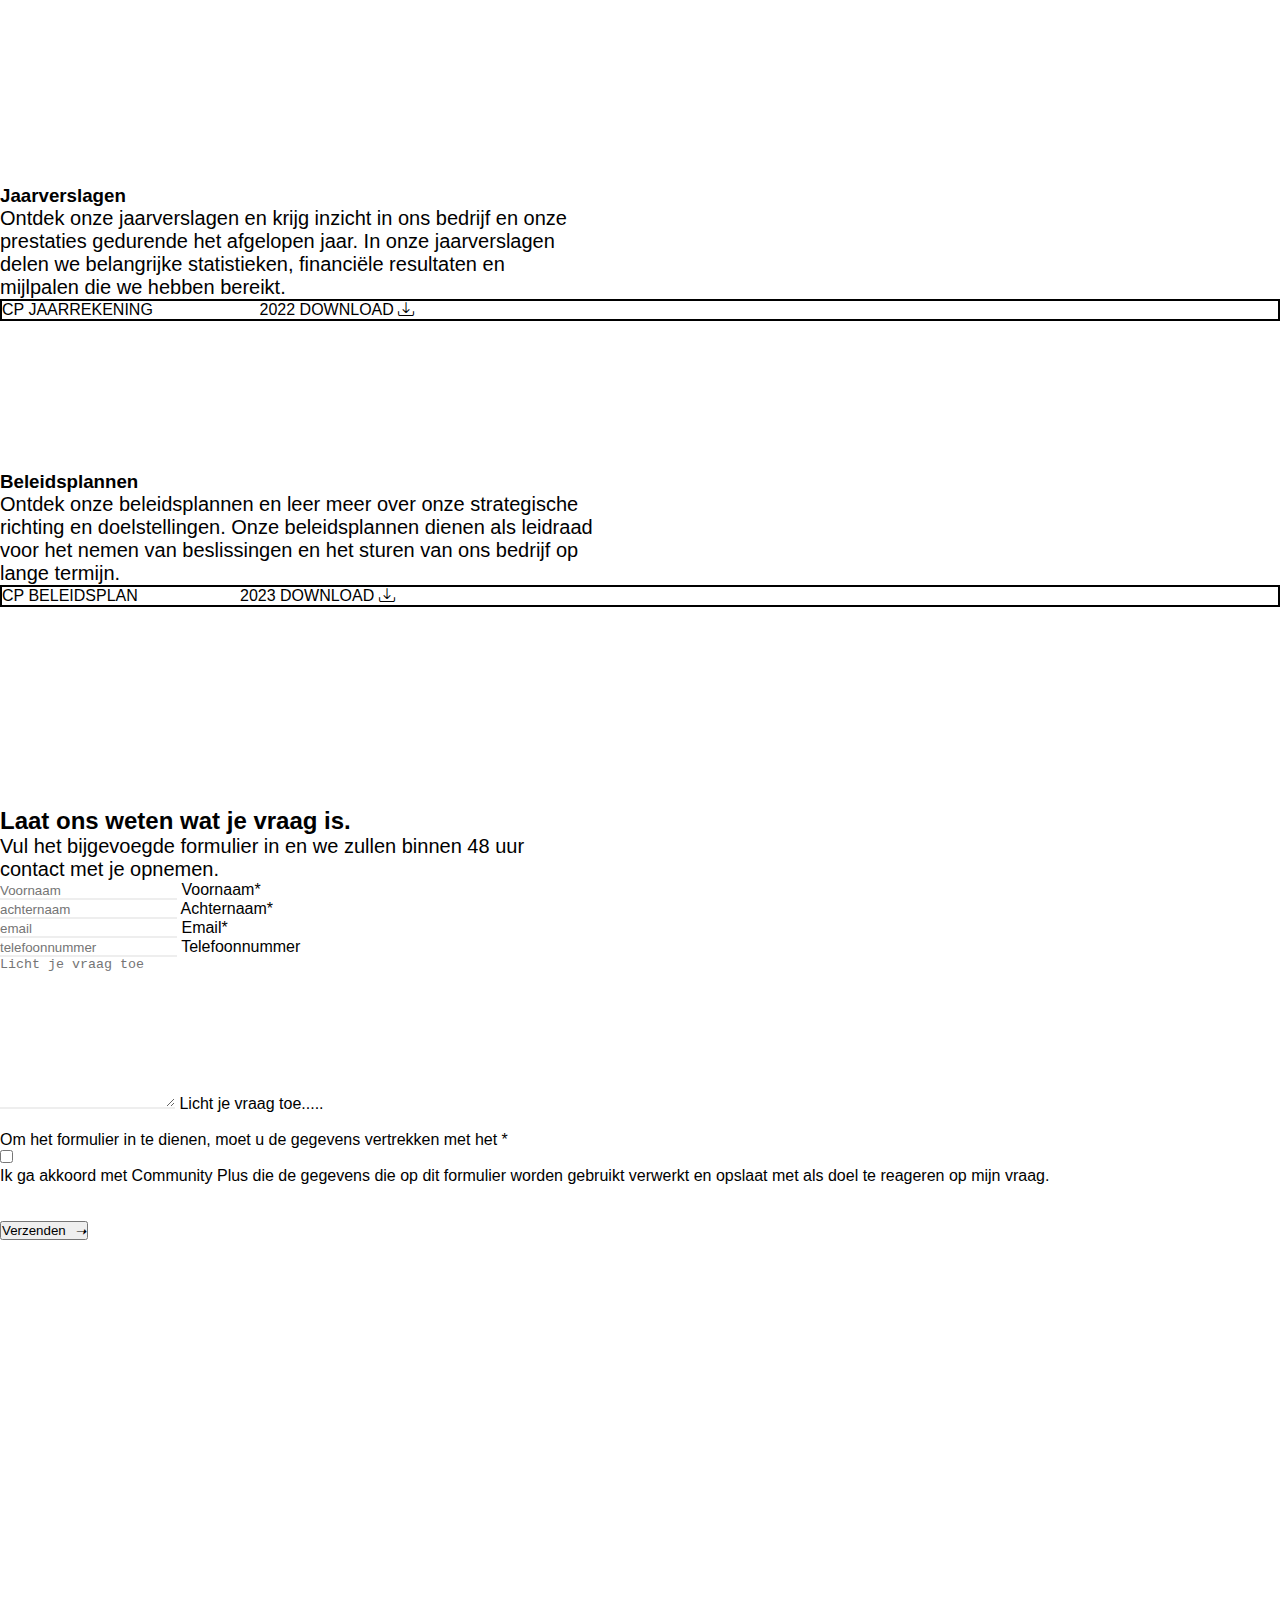
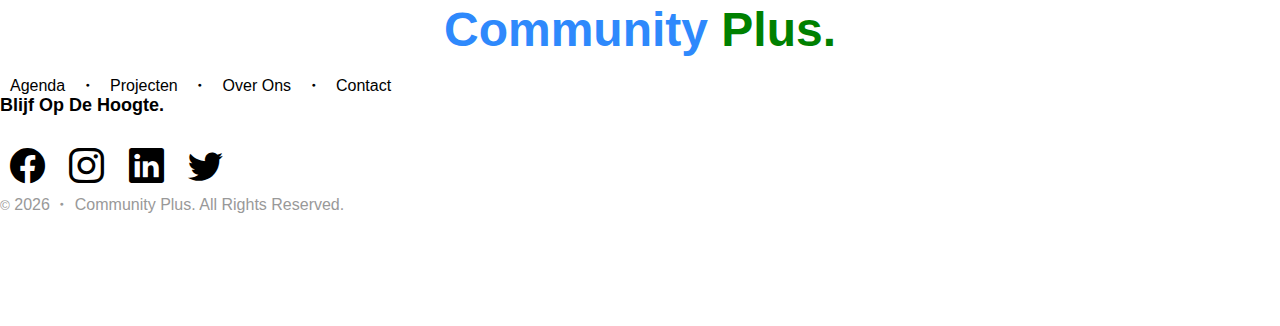
<file: CommunityPlus/CommunityPlus/about.html>
<!DOCTYPE html>
<html lang="en">
  <head>
    <meta charset="UTF-8" />
    <meta http-equiv="X-UA-Compatible" content="IE=edge" />
    <meta name="viewport" content="width=device-width, initial-scale=1.0" />
    <link
      href="https://cdn.jsdelivr.net/npm/bootstrap@5.2.3/dist/css/bootstrap.min.css"
      rel="stylesheet"
      integrity="sha384-rbsA2VBKQhggwzxH7pPCaAqO46MgnOM80zW1RWuH61DGLwZJEdK2Kadq2F9CUG65"
      crossorigin="anonymous"
    />
    <link rel="shortcut icon" type="image/x-icon" href="images/logo.png" />
    <link
      rel="stylesheet"
      href="https://cdn.jsdelivr.net/npm/bootstrap-icons@1.10.4/font/bootstrap-icons.css"
    />
    <link href="https://unpkg.com/aos@2.3.1/dist/aos.css" rel="stylesheet">
    <link rel="stylesheet" href="style.css" />
    <script src="https://unpkg.com/aos@2.3.1/dist/aos.js"></script>
    <script
      src="https://cdn.jsdelivr.net/npm/bootstrap@5.2.3/dist/js/bootstrap.bundle.min.js"
      integrity="sha384-kenU1KFdBIe4zVF0s0G1M5b4hcpxyD9F7jL+jjXkk+Q2h455rYXK/7HAuoJl+0I4"
      crossorigin="anonymous"
    ></script>
    <title>Community Plus - Over Ons</title>
  </head>
  <body>

    <button id="scrollToTopBtn">
      <span>&uarr;</span>
    </button>


   <!-- === NAVBAR START === -->


   <nav class="navbar navbar-expand-lg shadow">
    <div class="container-fluid">
      <a class="navbar-brand" href="index.html"><img src="images/logo.png" alt="logo" /> Community Plus</a>
      <button class="navbar-toggler" type="button" data-bs-toggle="collapse" data-bs-target="#navbarNav" aria-controls="navbarNav" aria-expanded="false" aria-label="Toggle navigation">
        <span class="navbar-toggler-icon"></span>
      </button>
      <div class="collapse navbar-collapse" id="navbarNav">
        <ul class="navbar-nav ms-auto">
          <li class="nav-item">
            <a class="nav-link" href="agenda.html">Agenda</a>
          </li>
          <li class="nav-item">
            <a class="nav-link" href="projecten.html">Projecten</a>
          </li>
          <li class="nav-item">
            <a class="nav-link" href="about.html">Over Ons</a>
          </li>
          <li class="nav-item">
            <a class="nav-link" href="#contact">Contact</a>
          </li>
        </ul>
      </div>
    </div>
  </nav>
   
      <!-- === NAVBAR END === -->



















    <!-- === ABOUT HERO SECTION START === -->
    <section class="about-hero">
      <div class="container">
        <div class="row">

          <div class="col-md-12">
            <h2 class="hero-h2-about fw-bold mt-5">Leuk je hier te zien.<br>
            </h2>
            <h2 class="hero-h2-about">
              Graag stellen we ons aan je
              <span class="hero-h2-about">voor</span>.
            </h2>
          </div>

            <div class="col-md-12">
              <div class="zoom">
                <div class="aboutheroimg shadow-lg">
                <img src="images/abouthero4.png"  alt="about-hero">
            </div>
          </div>

            <div class="col-md-12">
              <p class="subtext-about mt-5">
                De missie van Stichting Community Plus is om bij te dragen aan de verbetering van de leefbaarheid van de Haagse wijken door middel van kleinschalige en duurzame projecten die worden uitgevoerd door en voor de lokale gemeenschap. Wij streven ernaar om de sociale cohesie te vergroten, een positieve impact te hebben op het milieu en een inspirerend voorbeeld te zijn voor andere gemeenschappen.
            </p>
            </div>
        </div>
      </div>

    </div>
  </div>

</section>
<!-- === ABOUT HERO SECTION END === -->






 <!-- HERO SECTION START -->


 <section class="team">
  <div class="container">
      <div class="row">
          <div class="col-md-12">
          <h2 class="team-h2">Ons team van buitengewone individuen: <br>
               <span class="team-h2-seperate">gepassioneerde, gedreven & wereldklasse</span>
                <br>
          </h2>       
          <p class="team-sub-text">Ons enthousiaste en gedreven team werkt samen met een flexibele en innovatieve aanpak, met als doel  <br> betrouwbare en klantgerichte oplossingen te bieden. Door onze gecombineerde expertise, toewijding en passie  <br> streven we ernaar om grenzen te verleggen en de verwachtingen van onze klanten te overtreffen. We geloven in  <br> een proactieve benadering waarbij we actief luisteren naar de behoeften en uitdagingen van onze klanten, om  <br> op maat gemaakte oplossingen te leveren die echt aansluiten bij hun doelen.</p> 
          </div>

          <div class="col-md-4">
            <div class="card border-0">
                <img src="images/person.png" class="card-img-top person" alt="...">
                <div class="card-body">
                  <h5 class="card-title text-center">Abdelkarim Dinsi</h5>
                  <p class="card-text-role text-center">Secretaris</p>
                </div>
              </div>
        </div>

        <div class="col-md-4">
          <div class="card border-0">
              <img src="images/person.png" class="card-img-top person" alt="...">
              <div class="card-body">
                <h5 class="card-title text-center">Amit Akbar</h5>
                <p class="card-text-role text-center">Algemeen bestuurslid</p>
              </div>
            </div>
      </div>

      <div class="col-md-4">
        <div class="card border-0">
            <img src="images/person.png" class="card-img-top person" alt="...">
            <div class="card-body">
              <h5 class="card-title text-center">Andi Leman</h5>
              <p class="card-text-role text-center">Voorzitter</p>
            </div>
          </div>
    </div>

    <div class="col-md-4">
      <div class="master">
      <div class="card border-0" data-aos="fade-up" data-aos-anchor-placement="top-bottom">
          <img src="images/person.png" class="card-img-top person" alt="...">
          <div class="card-body">
            <h5 class="card-title text-center">Fouad Aitihda</h5>
            <p class="card-text-role text-center">Penningmeeser</p>
          </div>
        </div>
      </div>
  </div>

        

      </div>
  </div>
</section>


<script>
  AOS.init();
</script>

<!-- HERO SECTION END -->







<!-- ABOUT HIGHLIGHTS SECTION START -->








<section class="adresses">
  <div class="container">
    <div class="row">


      <div class="col-md-6">
        <div class="card border-0 mx-auto" data-aos="fade-right" style="width: 25rem;">
          <h5 class="card-title fw-bold">Bezoekadres:</h5>
          <div class="zoom">
          <img src="images/conradkade.png" class="card-img-top" alt="bezoekadres">
        </div>
          <div class="card-body">
            <p class="card-text">Ons bezoekadres is gevestigd op de Conradkade 53-54 in Den Haag, een levendige en goed bereikbare locatie. Met onze centrale ligging in de stad zijn we gemakkelijk toegankelijk voor zowel lokale als internationale klanten. Het kantoor bevindt zich in een modern en professioneel gebouw, speciaal ontworpen om een inspirerende werkomgeving te bieden.</p>
            <a href="https://goo.gl/maps/VmkTnuDeBnWqSa866" class="link-with-icon">Bekijk ons op de kaart <i class="icon"> &#10141;</i> </a>
          </div>
        </div>
      </div>


      <div class="col-md-6 under">
        <div class="card border-0 mx-auto" data-aos="fade-left" style="width: 25rem;">
          <h5 class="card-title fw-bold">Correspondentieadres:</h5>
          <div class="zoom">
          <img src="images/plesmanlaan.png" class="card-img-top" alt="correspondentieadres">
        </div>
          <div class="card-body">
            <p class="card-text">Ons correspondentieadres is gevestigd op de Plesmanlaan 122 in Den Haag, een bekende en goed bereikbare locatie. Dit adres fungeert als ons centrale punt voor alle officiële communicatie en correspondentie.</p>
            <a href="https://goo.gl/maps/J9SUREYExdK5oDR9A" class="link-with-icon">Bekijk ons op de kaart <i class="icon"> &#10141;</i> </a>
          </div>
        </div>
      </div>


    </div>
  </div>
</section>







<section class="visie">
  <div class="container">
    <div class="row">
      <div class="col-md-12"><h3 class="hero-header">Onze Visie</h3></div>
      <div class="col-md-12"><p class="paragraph-text">Wij zien een toekomst waarin de Haagse wijken bloeien als duurzame, leefbare en inclusieve  gemeenschappen, <br> waar mensen van alle leeftijden en achtergronden samenleven en samenwerken om hun omgeving te verbeteren <br> en te behouden. Deze toekomst wordt  gerealiseerd door middel van bottom-up initiatieven die worden gedreven <br> door de gemeenschap zelf en waarin duurzaamheid, sociale cohesie en inclusiviteit centraal staan.</p></div>
      <div class="col-md-12 mb-4 mt-5 text-center"><i>"Samen bouwen aan bloeiende wijken: Onze visie voor een duurzame, leefbare en inclusieve toekomst"</i></div>
      <div class="col-md-12">
        <div class="zoom-about">
          <div class="about-2-image">
            <img
              src="images/about-1.png"
              alt="about-image"
              class="img-fluid"
            />
          </div>
        </div>
      </div>
    </div>
  </div>
</section>


<section class="jaarverslagen">
  <div class="container">
    <div class="row">
      
      <div class="col-md-12"><h3 class="hero-header">Algemene Gegevens</h3></div>
      <div class="col-md-12"><p class="paragraph-text">Verken onze bedrijfsinformatie en krijg inzicht in onze organisatie <br> en kerncijfers. Hieronder delen we relevante statistieken <br>en belangrijke feiten over ons bedrijf.</p>
      </div>

      <div class="col-md-4">
        <div class="card" style="border: 2px solid">
          <div class="card-body">
            Statuaire Naam
           &nbsp;&nbsp;&nbsp;&nbsp;&nbsp;&nbsp;&nbsp;&nbsp;&nbsp;&nbsp;&nbsp;&nbsp;&nbsp;&nbsp;&nbsp;&nbsp;&nbsp;&nbsp;Community Plus
            <br>
            Organisatietype
            &nbsp;&nbsp;&nbsp;&nbsp;&nbsp;&nbsp;&nbsp;&nbsp;&nbsp;&nbsp;&nbsp;&nbsp;&nbsp;&nbsp;&nbsp;&nbsp;&nbsp;&nbsp;Stichting
             <br>
             Opgericht
             &nbsp;&nbsp;&nbsp;&nbsp;&nbsp;&nbsp;&nbsp;&nbsp;&nbsp;&nbsp;&nbsp;&nbsp;&nbsp;&nbsp;&nbsp;&nbsp;&nbsp;&nbsp;&nbsp;&nbsp;&nbsp;&nbsp;&nbsp;&nbsp;&nbsp;&nbsp;&nbsp; 14 april 2021
              <br>
            KvK Nummer
             &nbsp;&nbsp;&nbsp;&nbsp;&nbsp;&nbsp;&nbsp;&nbsp;&nbsp;&nbsp;&nbsp;&nbsp;&nbsp;&nbsp;&nbsp;&nbsp;&nbsp;&nbsp;&nbsp;&nbsp;&nbsp;&nbsp;&nbsp;8 2 5 4 1 4 9 3
             <br>
             Fiscaal Nummer (RSIN)
             &nbsp;&nbsp;&nbsp;&nbsp;&nbsp;8 6 2 5 1 1 7 0 7
             <br>
             SBI-code
             &nbsp;&nbsp;&nbsp;&nbsp;&nbsp;&nbsp;&nbsp;&nbsp;&nbsp;&nbsp;&nbsp;&nbsp;&nbsp;&nbsp;&nbsp;&nbsp;&nbsp;&nbsp;&nbsp;&nbsp;&nbsp;&nbsp;&nbsp;&nbsp;&nbsp;&nbsp;&nbsp;&nbsp;&nbsp;&nbsp;9 1 0 4 2
             <br>
             E-mail
             &nbsp;&nbsp;&nbsp;&nbsp;&nbsp;&nbsp;&nbsp;&nbsp;&nbsp;&nbsp;&nbsp;&nbsp;&nbsp;&nbsp;&nbsp;&nbsp;&nbsp;&nbsp;&nbsp;&nbsp;&nbsp;&nbsp;&nbsp;&nbsp;&nbsp;&nbsp;&nbsp;&nbsp;&nbsp;&nbsp;&nbsp;&nbsp;&nbsp;&nbsp;&nbsp;<a href="mailto:info@communityplus.nl">info@communityplus.nl</a>
            </div>
        </div>
      </div>


    </div>
  </div>
</section>




<section class="jaarverslagen">
  <div class="container">
    <div class="row">
      
      <div class="col-md-12"><h3 class="hero-header">Jaarverslagen</h3></div>
      <div class="col-md-12"><p class="paragraph-text">Ontdek onze jaarverslagen en krijg inzicht in ons bedrijf en onze <br>prestaties gedurende het afgelopen jaar. In onze jaarverslagen <br> delen we belangrijke statistieken, financiële resultaten en <br> mijlpalen die we hebben bereikt.</p>
      </div>

      <div class="col-md-4">
        <div class="card" style="border: 2px solid">
          <div class="card-body">
            CP JAARREKENING &nbsp;&nbsp;&nbsp;&nbsp;&nbsp;&nbsp;&nbsp;&nbsp;&nbsp;&nbsp;&nbsp;&nbsp;&nbsp;&nbsp;&nbsp;&nbsp;&nbsp;&nbsp;&nbsp;&nbsp;&nbsp;&nbsp;&nbsp;2022
             <a href="images/CP-Jaarrekening-2022-DEF-ONLINE-VERSIE-1.pdf" download="CP-Jaarrekening-2022-DEF-ONLINE-VERSIE-1.pdf" class="download-button">DOWNLOAD&nbsp;<i class="bi bi-download"></i></a>
          </div>
        </div>
      </div>


    </div>
  </div>
</section>

<section class="beleidsplannen">
  <div class="container">
    <div class="row">
      <div class="col-md-12"><h3 class="hero-header">Beleidsplannen</h3></div>
      <div class="col-md-12"><p class="paragraph-text">Ontdek onze beleidsplannen en leer meer over onze strategische <br> richting en doelstellingen. Onze beleidsplannen dienen als leidraad <br> voor het nemen van beslissingen en het sturen van ons bedrijf op <br> lange termijn.</p></div>
      <div class="col-md-4">
        <div class="card" style="border: 2px solid">
          <div class="card-body">
            CP BELEIDSPLAN &nbsp;&nbsp;&nbsp;&nbsp;&nbsp;&nbsp;&nbsp;&nbsp;&nbsp;&nbsp;&nbsp;&nbsp;&nbsp;&nbsp;&nbsp;&nbsp;&nbsp;&nbsp;&nbsp;&nbsp;&nbsp;&nbsp;2023
             <a href="images/CP-Jaarrekening-2022-DEF-ONLINE-VERSIE-1.pdf" download="CP-Jaarrekening-2022-DEF-ONLINE-VERSIE-1.pdf" class="download-button">DOWNLOAD&nbsp;<i class="bi bi-download"></i></a>
          </div>
        </div>
      </div>
    
    </div>
  </div>
</section>






























      <!-- === CONTACT SECTION START === -->

      <section id="contact" class="contact">
        <div class="container">
          <div class="row">
            
            <div class="col-md-6">
              <h2 class="contact-header">Laat ons weten wat je vraag is.</h2>
              <p class="contact-subheader">Vul het bijgevoegde formulier in en we zullen binnen 48 uur <br> contact met je opnemen.</p>
            </div>





            <div class="col-md-6">
              <form action="https://formsubmit.co/5a2e9ccfd46943900690e330c978bbde" method="POST">

                <div class="row g-2">
                  <div class="col-md">
                    <div class="form-floating">
                      <input type="text" class="form-control" id="floatingInputGrid" name="Voornaam" placeholder="Voornaam" required>
                      <label for="floatingInputGrid">Voornaam*</label>
                    </div>
                  </div>
                  <div class="col-md">
                    <div class="form-floating">
                      <input type="text" class="form-control" id="floatingInputGrid" name="Achternaam" placeholder="achternaam" required>
                      <label for="floatingInputGrid">Achternaam*</label>
                    </div>
                  </div>
                </div>

                <div class="row g-2 mt-2">
                  <div class="col-md">
                    <div class="form-floating">
                      <input type="email" class="form-control" id="floatingInputGrid" name="E-mail" placeholder="email" required>
                      <label for="floatingInputGrid">Email*</label>
                    </div>
                  </div>
                  <div class="col-md">
                    <div class="form-floating">
                      <input type="text" class="form-control" id="floatingInputGrid" name="Telefoonnummer" placeholder="telefoonnummer">
                      <label for="floatingInputGrid">Telefoonnummer</label>
                    </div>
                  </div>
                </div>
                <div class="form-floating mt-3">
                  <textarea class="form-control" placeholder="Licht je vraag toe" id="floatingTextarea2" name="Vraag" required style="height: 150px"></textarea>
                  <label for="floatingTextarea2">Licht je vraag toe.....</label>
                </div>

                <input type="hidden" name="_autoresponse" value="your custom message">
                <br>
                <div class="col-12">
                  <p class="contact-footer-text">Om het formulier in te dienen, moet u de gegevens vertrekken met het * </p>
                  <input class="form-check-input" type="checkbox" value="" id="flexCheckDefault" required>
                <p>Ik ga akkoord met Community Plus die de gegevens die op dit formulier worden gebruikt verwerkt en opslaat met als doel te reageren op mijn vraag.</p>
                  <br>
                  <br>
                  <button type="submit" class="link-with-icon border-0 bg-transparent">Verzenden <i class="icon"> &#10141;</i> </a></button>
                </div>
           </form>

           </div>

          </div>
        </div>
      </section>
  
      <!-- === CONTACT SECTION END === -->

<!-- FOOTER SECTION START -->



<section class="footer">
<footer class="footer-16371">
  <div class="container">
    <div class="row justify-content-center">
      <div class="col-md-9 text-center">
        <div class="footer-site-logo mb-4">
          <a href="#">Community <span class="footer-site-logo">Plus.</span> </a>
        </div>
        <ul class="list-unstyled nav-links mb-5">
          <li><a href="agenda.html">Agenda</a></li>
          <i class="bi bi-dot"></i>
          <li><a href="projecten.html">Projecten</a></li>
          <i class="bi bi-dot"></i>
          <li><a href="about.html">Over Ons</a></li>
          <i class="bi bi-dot"></i>
          <li><a href="#contact">Contact</a></li>
        </ul>

        <div class="social mb-4">
          <h3>Blijf Op De Hoogte.</h3>
          <ul class="list-unstyled">
            <li class="fb"><a href="https://nl-nl.facebook.com/" target="_blank"><i class="bi bi-facebook"></i></a></li>
            <li class="in"><a href="https://www.instagram.com/" target="_blank"><i class="bi bi-instagram"></i></a></li>
            <li class="dr"><a href="https://www.linkedin.com/" target="_blank"><i class="bi bi-linkedin"></i></a></li>
            <li class="tw"><a href="https://twitter.com/?lang=nl" target="_blank"><i class="bi bi-twitter"></i></a></li>
          </ul>
        </div>

        <div class="copyright">
          <p class="mb-0"><small>&copy;</small> <script>document.write(new Date().getFullYear())</script> <i class="bi bi-dot"></i> Community Plus.  All Rights Reserved.</small></p>
        </div>


      </div>
    </div>
  </div>
</footer>
</section>


<!-- FOOTER SECTION END -->
<script src="script.js"></script>
  </body>
</html>
</file>
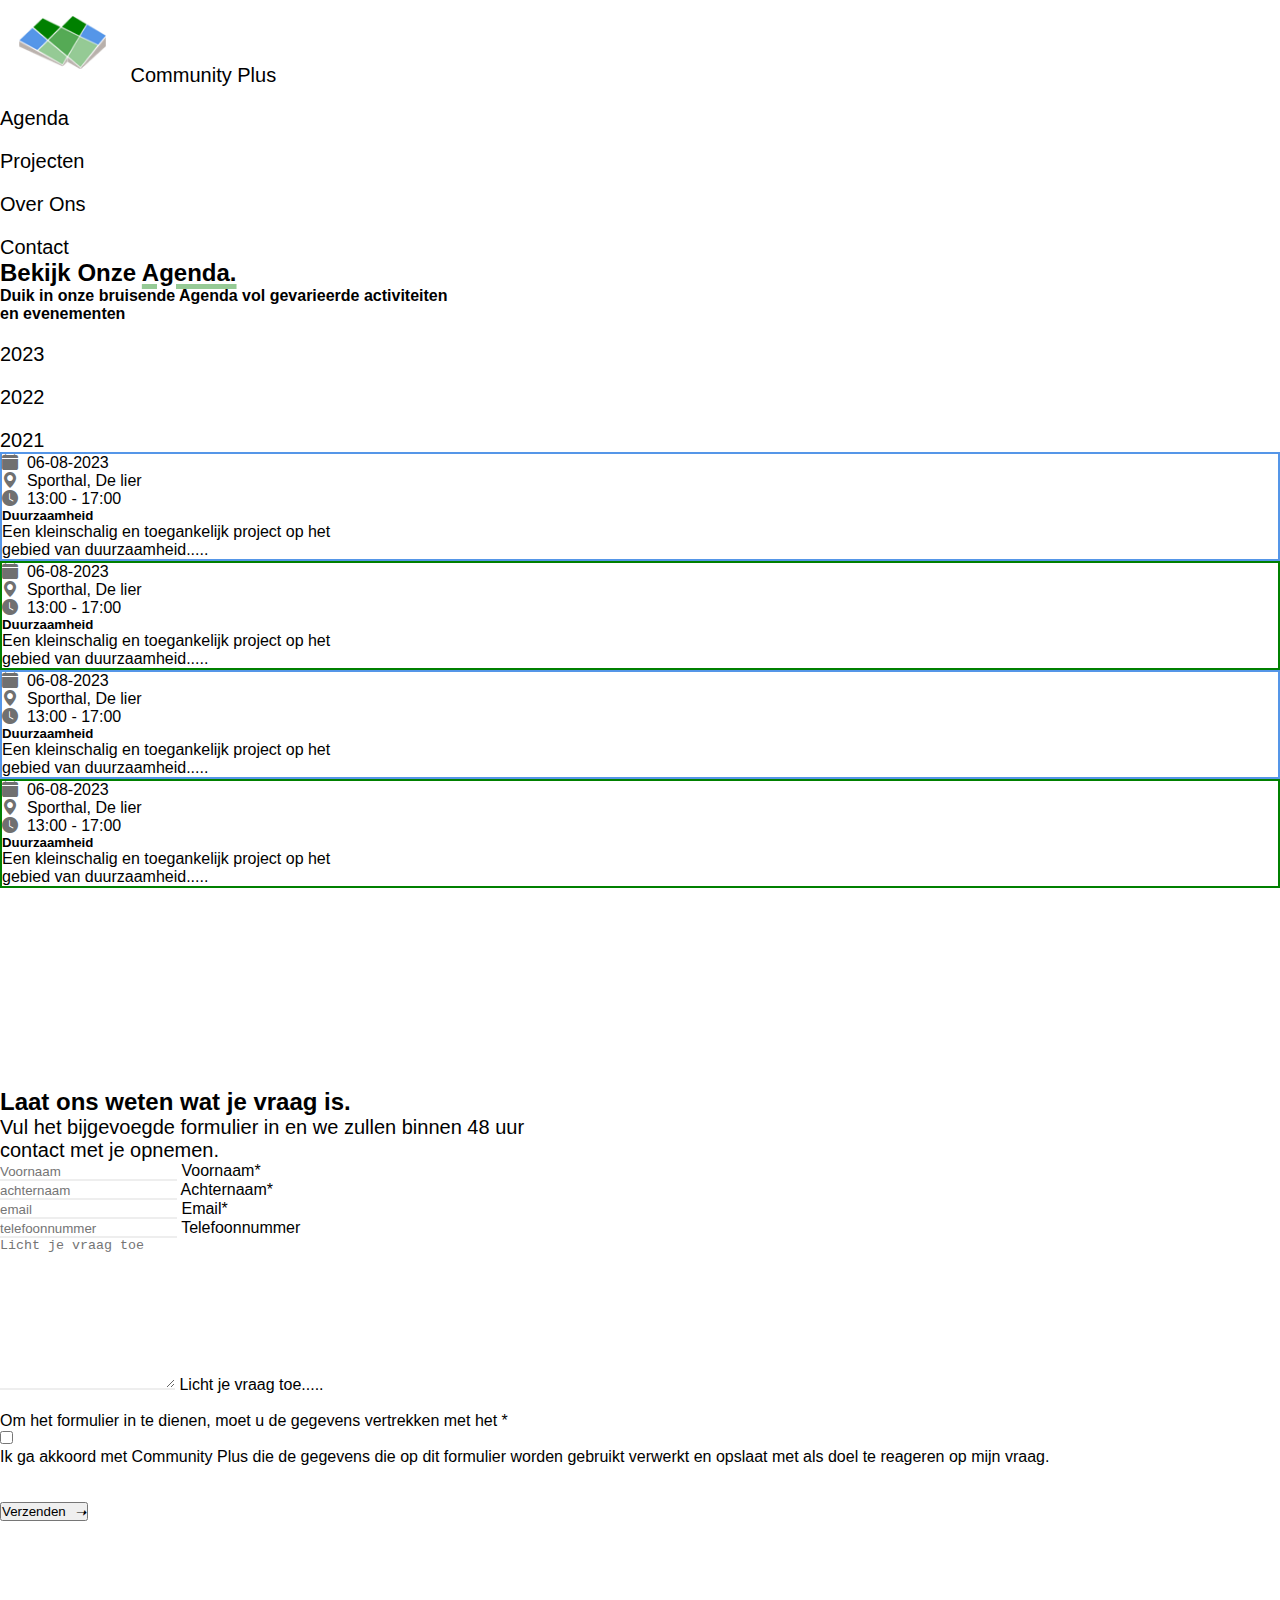
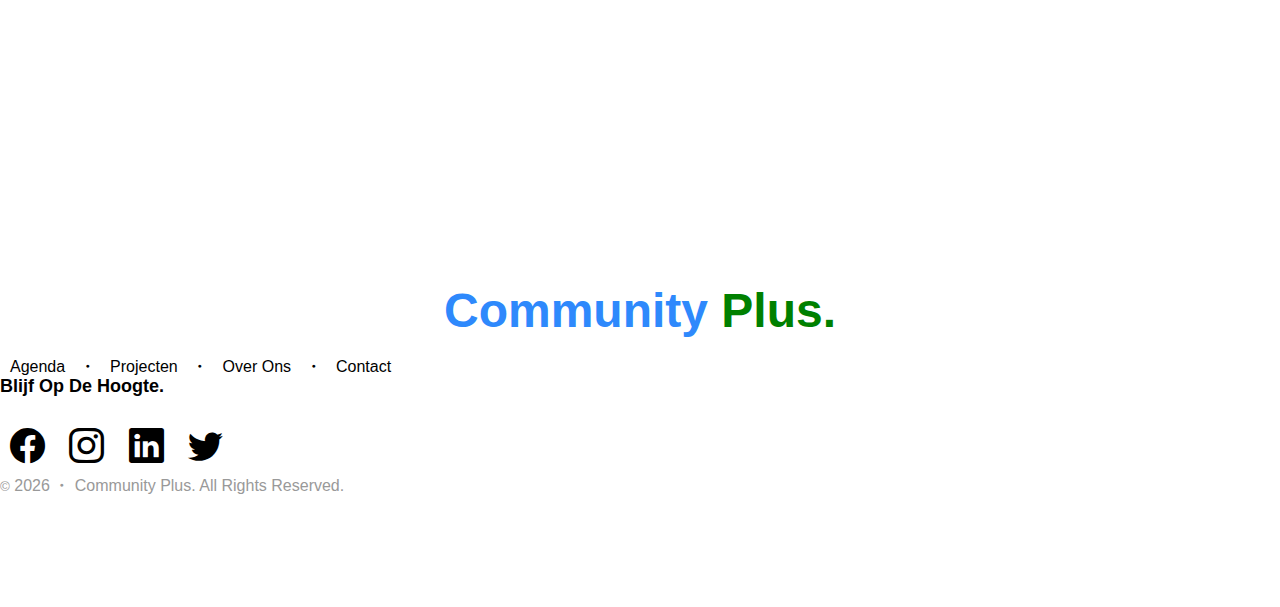
<file: CommunityPlus/CommunityPlus/agenda.html>
<!DOCTYPE html>
<html lang="en">
  <head>
    <meta charset="UTF-8" />
    <meta http-equiv="X-UA-Compatible" content="IE=edge" />
    <meta name="viewport" content="width=device-width, initial-scale=1.0" />
    <link
      href="https://cdn.jsdelivr.net/npm/bootstrap@5.2.3/dist/css/bootstrap.min.css"
      rel="stylesheet"
      integrity="sha384-rbsA2VBKQhggwzxH7pPCaAqO46MgnOM80zW1RWuH61DGLwZJEdK2Kadq2F9CUG65"
      crossorigin="anonymous"
    />
    <link rel="shortcut icon" type="image/x-icon" href="images/logo.png" />
    <link
      rel="stylesheet"
      href="https://cdn.jsdelivr.net/npm/bootstrap-icons@1.10.4/font/bootstrap-icons.css"
    />
    <link rel="stylesheet" href="style.css" />
    <script
      src="https://cdn.jsdelivr.net/npm/bootstrap@5.2.3/dist/js/bootstrap.bundle.min.js"
      integrity="sha384-kenU1KFdBIe4zVF0s0G1M5b4hcpxyD9F7jL+jjXkk+Q2h455rYXK/7HAuoJl+0I4"
      crossorigin="anonymous"
    ></script>
    <title>Community Plus - Agenda</title>
  </head>
  <body>

    <button id="scrollToTopBtn">
      <span>&uarr;</span>
    </button>

      <!-- === NAVBAR START === -->

      <nav class="navbar navbar-expand-lg shadow">
        <div class="container-fluid">
          <a class="navbar-brand" href="index.html"><img src="images/logo.png" alt="logo" /> Community Plus</a>
          <button class="navbar-toggler" type="button" data-bs-toggle="collapse" data-bs-target="#navbarNav" aria-controls="navbarNav" aria-expanded="false" aria-label="Toggle navigation">
            <span class="navbar-toggler-icon"></span>
          </button>
          <div class="collapse navbar-collapse" id="navbarNav">
            <ul class="navbar-nav ms-auto">
              <li class="nav-item">
                <a class="nav-link" href="agenda.html">Agenda</a>
              </li>
              <li class="nav-item">
                <a class="nav-link" href="projecten.html">Projecten</a>
              </li>
              <li class="nav-item">
                <a class="nav-link" href="about.html">Over Ons</a>
              </li>
              <li class="nav-item">
                <a class="nav-link" href="#contact">Contact</a>
              </li>
            </ul>
          </div>
        </div>
      </nav>
       
          <!-- === NAVBAR END === -->




    <!-- === AGENDA HERO SECTION START === -->

    <section class="about-hero">
        <div class="container">
          <div class="row">
  
            <div class="col-md-12">
              <h2 class="hero-h2-agenda fw-bold mt-5">Bekijk Onze <span class="hero-h2-agenda">Agenda.</span>
              </h2>
              <h4 class="hero-h4-agenda mt-3"> Duik in onze bruisende Agenda vol gevarieerde activiteiten <br>
                en evenementen</h4>
            </div>

      </div>
    </div>
  </section>

  <!-- === AGENDA HERO SECTION END === -->

  
  <!-- === YEARNAVBAR HERO SECTION START === -->

  <nav class="navbar navbar-expand-lg">
    <div class="container">
        <ul class="navbar-nav">
            <li class="nav-item">
                <a class="nav-link" href="#" id="year2023">2023</a>
            </li>
            <li class="nav-item">
                <a class="nav-link" href="#" id="year2022">2022</a>
            </li>
            <li class="nav-item">
                <a class="nav-link" href="#" id="year2021">2021</a>
            </li>
        </ul>
    </div>
</nav>

  <!-- === YEARNAVBAR HERO SECTION END === -->


<!-- === AGENDA-EVENTS HERO SECTION START === -->

  <section class="agenda-items">
    <div class="container">
        <div class="row">

            <div class="col-md-12 mt-5">
                <div class="card card-event-blue">
                    <div class="row">
                      <div class="col-md-4">
                        <p class="card-body event-data"><i class="bi bi-calendar-fill"></i>&nbsp;&nbsp;06-08-2023
                        <br>
                        <i class="bi bi-geo-alt-fill"></i>&nbsp;&nbsp;Sporthal, De lier
                        <br>
                        <i class="bi bi-clock-fill"></i>&nbsp;&nbsp;13:00 - 17:00      
                        </p>
                  
                      </div>
                      <div class="col-md-8">
                        <div class="card-body">
                          <h5 class="card-title">Duurzaamheid</h5>
                          <p class="card-text">Een kleinschalig en toegankelijk project op het <br> gebied van duurzaamheid.....</p>
                        </div>
                      </div>
                    </div>
                  </div>
            </div>

            <div class="col-md-12 mt-5">
              <div class="card card-event-green">
                  <div class="row">
                    <div class="col-md-4">
                      <p class="card-body event-data"><i class="bi bi-calendar-fill"></i>&nbsp;&nbsp;06-08-2023
                      <br>
                      <i class="bi bi-geo-alt-fill"></i>&nbsp;&nbsp;Sporthal, De lier
                      <br>
                      <i class="bi bi-clock-fill"></i>&nbsp;&nbsp;13:00 - 17:00      
                      </p>
                
                    </div>
                    <div class="col-md-8">
                      <div class="card-body">
                        <h5 class="card-title">Duurzaamheid</h5>
                        <p class="card-text">Een kleinschalig en toegankelijk project op het <br> gebied van duurzaamheid.....</p>
                      </div>
                    </div>
                  </div>
                </div>
          </div>

          <div class="col-md-12 mt-5">
            <div class="card card-event-blue">
                <div class="row">
                  <div class="col-md-4">
                    <p class="card-body event-data"><i class="bi bi-calendar-fill"></i>&nbsp;&nbsp;06-08-2023
                    <br>
                    <i class="bi bi-geo-alt-fill"></i>&nbsp;&nbsp;Sporthal, De lier
                    <br>
                    <i class="bi bi-clock-fill"></i>&nbsp;&nbsp;13:00 - 17:00      
                    </p>
              
                  </div>
                  <div class="col-md-8">
                    <div class="card-body">
                      <h5 class="card-title">Duurzaamheid</h5>
                      <p class="card-text">Een kleinschalig en toegankelijk project op het <br> gebied van duurzaamheid.....</p>
                    </div>
                  </div>
                </div>
              </div>
        </div>

        <div class="col-md-12 mt-5">
          <div class="card card-event-green">
              <div class="row">
                <div class="col-md-4">
                  <p class="card-body event-data"><i class="bi bi-calendar-fill"></i>&nbsp;&nbsp;06-08-2023
                  <br>
                  <i class="bi bi-geo-alt-fill"></i>&nbsp;&nbsp;Sporthal, De lier
                  <br>
                  <i class="bi bi-clock-fill"></i>&nbsp;&nbsp;13:00 - 17:00      
                  </p>
            
                </div>
                <div class="col-md-8">
                  <div class="card-body">
                    <h5 class="card-title">Duurzaamheid</h5>
                    <p class="card-text">Een kleinschalig en toegankelijk project op het <br> gebied van duurzaamheid.....</p>
                  </div>
                </div>
              </div>
            </div>
      </div>

        </div>
    </div>
  </section>

<!-- === AGENDA-EVENTS HERO SECTION END === -->
  



  <!-- === CONTACT SECTION START === -->

  <section id="contact" class="contact">
    <div class="container">
      <div class="row">
        
        <div class="col-md-6">
          <h2 class="contact-header">Laat ons weten wat je vraag is.</h2>
          <p class="contact-subheader">Vul het bijgevoegde formulier in en we zullen binnen 48 uur <br> contact met je opnemen.</p>
        </div>


        <div class="col-md-6">
          <form action="https://formsubmit.co/5a2e9ccfd46943900690e330c978bbde" method="POST">

            <div class="row g-2">
              <div class="col-md">
                <div class="form-floating">
                  <input type="text" class="form-control" id="floatingInputGrid" name="Voornaam" placeholder="Voornaam" required>
                  <label for="floatingInputGrid">Voornaam*</label>
                </div>
              </div>
              <div class="col-md">
                <div class="form-floating">
                  <input type="text" class="form-control" id="floatingInputGrid" name="Achternaam" placeholder="achternaam" required>
                  <label for="floatingInputGrid">Achternaam*</label>
                </div>
              </div>
            </div>

            <div class="row g-2 mt-2">
              <div class="col-md">
                <div class="form-floating">
                  <input type="email" class="form-control" id="floatingInputGrid" name="E-mail" placeholder="email" required>
                  <label for="floatingInputGrid">Email*</label>
                </div>
              </div>
              <div class="col-md">
                <div class="form-floating">
                  <input type="text" class="form-control" id="floatingInputGrid" name="Telefoonnummer" placeholder="telefoonnummer">
                  <label for="floatingInputGrid">Telefoonnummer</label>
                </div>
              </div>
            </div>
            <div class="form-floating mt-3">
              <textarea class="form-control" placeholder="Licht je vraag toe" id="floatingTextarea2" name="Vraag" required style="height: 150px"></textarea>
              <label for="floatingTextarea2">Licht je vraag toe.....</label>
            </div>

            <input type="hidden" name="_autoresponse" value="your custom message">
            <br>
            <div class="col-12">
              <p class="contact-footer-text">Om het formulier in te dienen, moet u de gegevens vertrekken met het * </p>
              <input class="form-check-input" type="checkbox" value="" id="flexCheckDefault" required>
            <p>Ik ga akkoord met Community Plus die de gegevens die op dit formulier worden gebruikt verwerkt en opslaat met als doel te reageren op mijn vraag.</p>
              <br>
              <br>
              <button type="submit" class="link-with-icon border-0 bg-transparent">Verzenden <i class="icon"> &#10141;</i> </a></button>
            </div>
       </form>

       </div>

      </div>
    </div>
  </section>

  <!-- === CONTACT SECTION END === -->


<!-- FOOTER SECTION START -->

<section class="footer">
  <footer class="footer-16371">
    <div class="container">
      <div class="row justify-content-center">
        <div class="col-md-9 text-center">
          <div class="footer-site-logo mb-4">
            <a href="#">Community <span class="footer-site-logo">Plus.</span> </a>
          </div>
          <ul class="list-unstyled nav-links mb-5">
            <li><a href="agenda.html">Agenda</a></li>
            <i class="bi bi-dot"></i>
            <li><a href="projecten.html">Projecten</a></li>
            <i class="bi bi-dot"></i>
            <li><a href="about.html">Over Ons</a></li>
            <i class="bi bi-dot"></i>
            <li><a href="#contact">Contact</a></li>
          </ul>
  
          <div class="social mb-4">
            <h3>Blijf Op De Hoogte.</h3>
            <ul class="list-unstyled">
              <li class="in"><a href="https://nl-nl.facebook.com/" target="_blank"><i class="bi bi-facebook"></i></a></li>
              <li class="fb"><a href="https://www.instagram.com/" target="_blank"><i class="bi bi-instagram"></i></a></li>
              <li class="tw"><a href="https://www.linkedin.com/" target="_blank"><i class="bi bi-linkedin"></i></a></li>
              <li class="dr"><a href="https://twitter.com/?lang=nl" target="_blank"><i class="bi bi-twitter"></i></a></li>
            </ul>
          </div>
  
          <div class="copyright">
            <p class="mb-0"><small>&copy;</small> <script>document.write(new Date().getFullYear())</script> <i class="bi bi-dot"></i> Community Plus.  All Rights Reserved.</small></p>
          </div>
  
  
        </div>
      </div>
    </div>
  </footer>
  </section>
  
  <!-- FOOTER SECTION END -->


  </body>
</html>
</file>
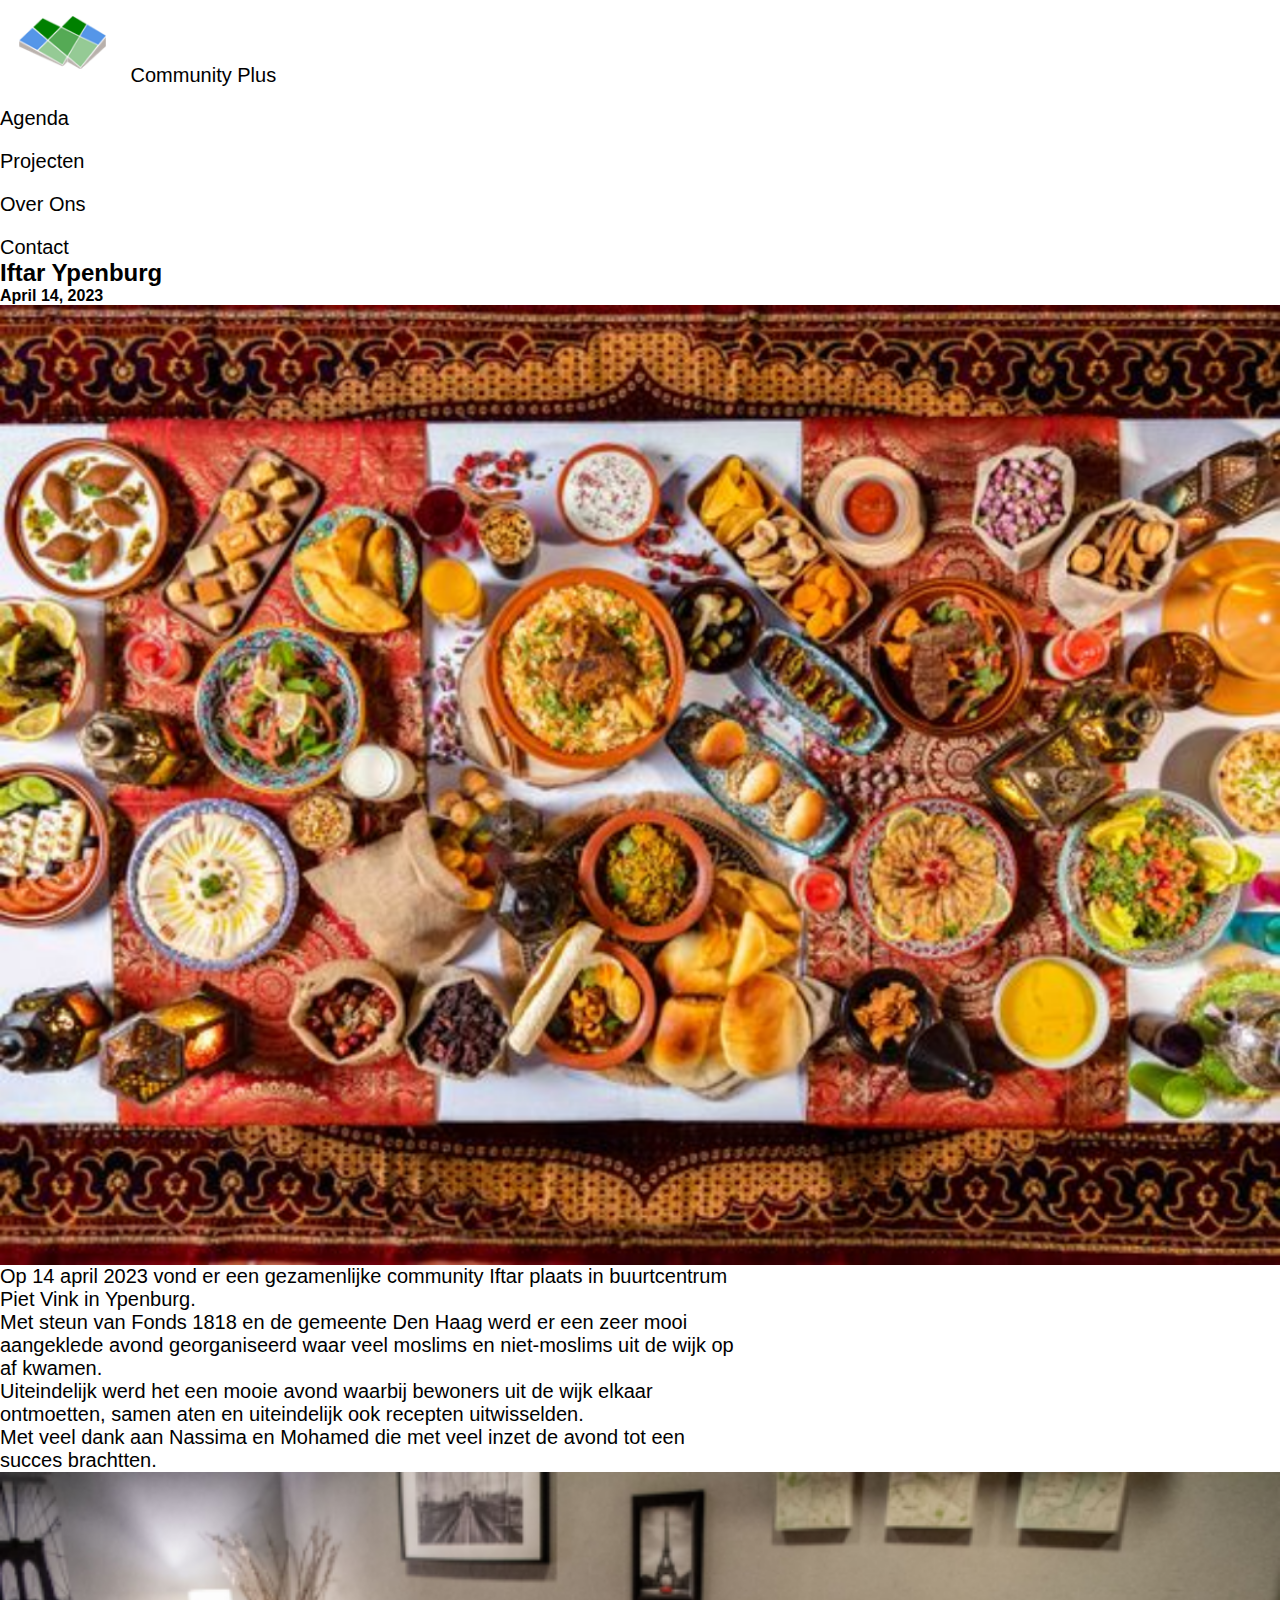
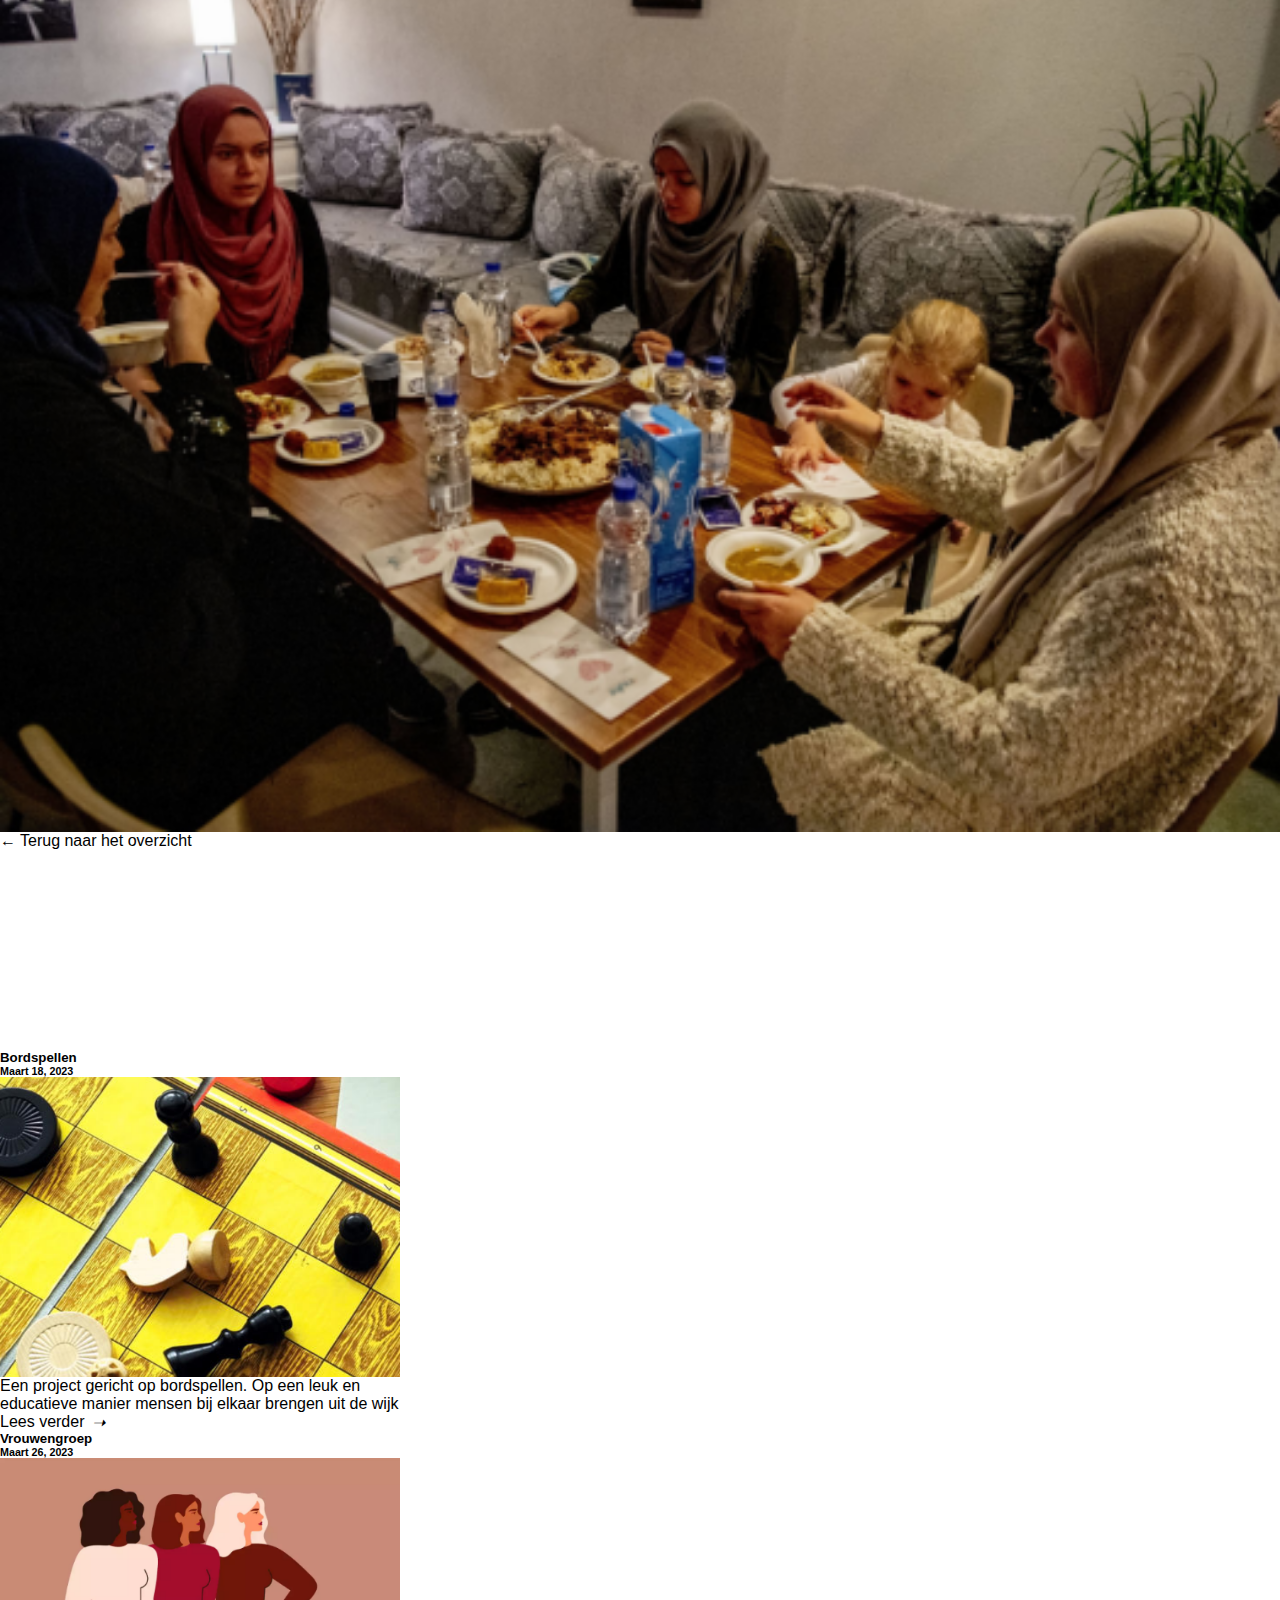
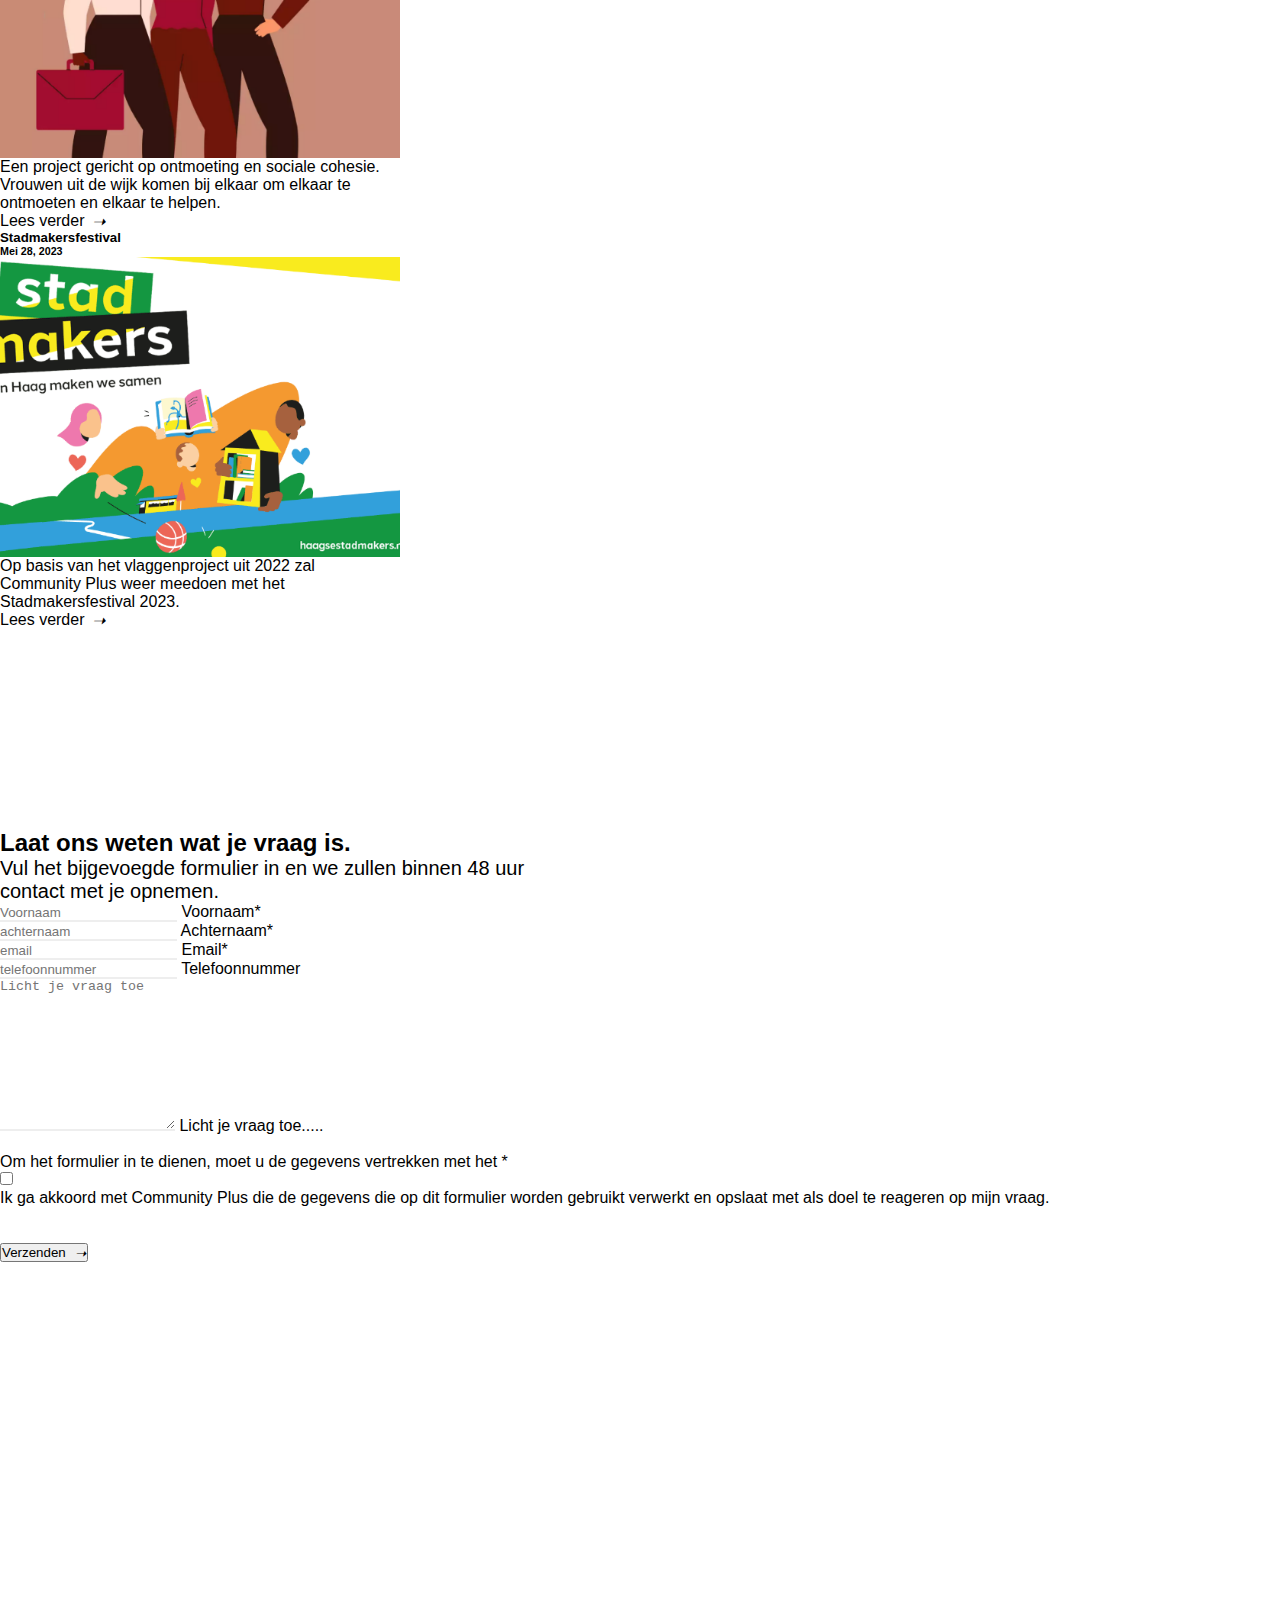
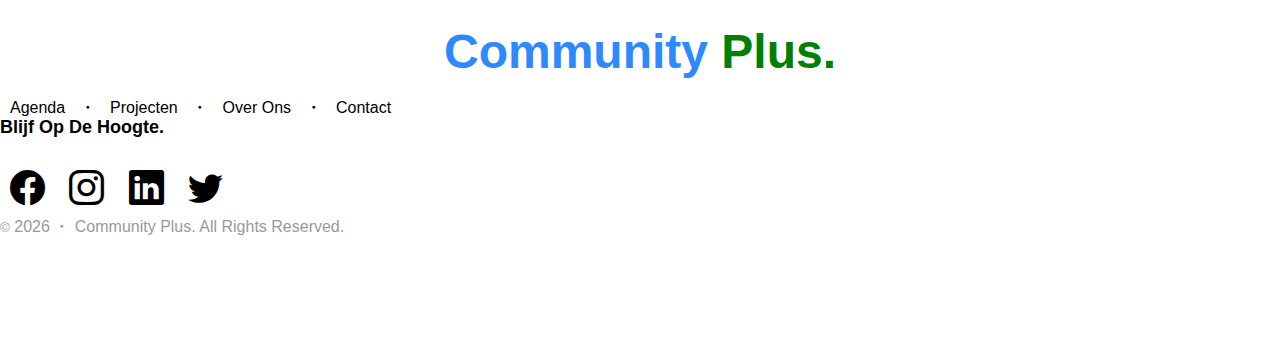
<file: CommunityPlus/CommunityPlus/projecten-detail.html>
<!DOCTYPE html>
<html lang="en">
  <head>
    <meta charset="UTF-8" />
    <meta http-equiv="X-UA-Compatible" content="IE=edge" />
    <meta name="viewport" content="width=device-width, initial-scale=1.0" />
    <link
      href="https://cdn.jsdelivr.net/npm/bootstrap@5.2.3/dist/css/bootstrap.min.css"
      rel="stylesheet"
      integrity="sha384-rbsA2VBKQhggwzxH7pPCaAqO46MgnOM80zW1RWuH61DGLwZJEdK2Kadq2F9CUG65"
      crossorigin="anonymous"
    />
    <link rel="shortcut icon" type="image/x-icon" href="images/logo.png" />
    <link
      rel="stylesheet"
      href="https://cdn.jsdelivr.net/npm/bootstrap-icons@1.10.4/font/bootstrap-icons.css"
    />
    <link rel="stylesheet" href="style.css" />
    <script
      src="https://cdn.jsdelivr.net/npm/bootstrap@5.2.3/dist/js/bootstrap.bundle.min.js"
      integrity="sha384-kenU1KFdBIe4zVF0s0G1M5b4hcpxyD9F7jL+jjXkk+Q2h455rYXK/7HAuoJl+0I4"
      crossorigin="anonymous"
    ></script>
    <title>Community Plus - Projecten-detail</title>
  </head>
  <body>

    <button id="scrollToTopBtn">
      <span>&uarr;</span>
    </button>

  <!-- === NAVBAR START === -->


  <nav class="navbar navbar-expand-lg shadow">
    <div class="container-fluid">
      <a class="navbar-brand" href="index.html"><img src="images/logo.png" alt="logo" /> Community Plus</a>
      <button class="navbar-toggler" type="button" data-bs-toggle="collapse" data-bs-target="#navbarNav" aria-controls="navbarNav" aria-expanded="false" aria-label="Toggle navigation">
        <span class="navbar-toggler-icon"></span>
      </button>
      <div class="collapse navbar-collapse" id="navbarNav">
        <ul class="navbar-nav ms-auto">
          <li class="nav-item">
            <a class="nav-link" href="agenda.html">Agenda</a>
          </li>
          <li class="nav-item">
            <a class="nav-link" href="projecten.html">Projecten</a>
          </li>
          <li class="nav-item">
            <a class="nav-link" href="about.html">Over Ons</a>
          </li>
          <li class="nav-item">
            <a class="nav-link" href="#contact">Contact</a>
          </li>
        </ul>
      </div>
    </div>
  </nav>
   
      <!-- === NAVBAR END === -->



    <!-- === ABOUT HERO SECTION START === -->
    <section class="about-hero">
        <div class="container">
          <div class="row">
  
            <div class="col-md-12">
              <h2 class="hero-h2-projecten fw-bold mt-5">Iftar Ypenburg
              </h2>
              <h4 class="hero-h4-projecten mt-3">April 14, 2023</h4>
            </div>
  


            <div class="col-md-12 mt-5"><div class="zoom"><img src="images/projecten/iftarbig.png" alt="" class="img-fluid"></div></div>
            <div class="col-md-12">
                <p class="projecten-subtext mt-5">
                    Op 14 april 2023 vond er een gezamenlijke community Iftar plaats in buurtcentrum <br> Piet Vink in Ypenburg.  </p>
                    <p class="projecten-subtext mt-5">
                    Met steun van Fonds 1818 en de gemeente Den Haag werd er een zeer mooi <br> aangeklede avond georganiseerd waar veel moslims en niet-moslims uit de wijk op <br> af kwamen.</p>
                    <p class="projecten-subtext mt-5">
                    Uiteindelijk werd het een mooie avond waarbij bewoners uit de wijk elkaar <br> ontmoetten, samen aten en uiteindelijk ook recepten uitwisselden.</p>
                  <p class="projecten-subtext mt-5">
                  Met veel dank aan Nassima en Mohamed die met veel inzet de avond tot een <br> succes brachtten. </p>
                </p>
                <div class="col-md-4">
                <div class="zoom">
                    <img src="images/projecten/iftarsmall.png" class="card-img-top" alt="correspondentieadres">
                  </div>
                  <a href="projecten.html" class="right-with-icon mt-5"><i class="icon"> &#x2190;</i> Terug naar het overzicht  </a>
            </div>
        </div>

           
      </div>
    </div>
  </section>
  <!-- === ABOUT HERO SECTION END === -->
  


  <section class="project-subcards">
    <div class="container">
      <div class="row">

        <div class="col-md-4 mt-5">
            <div class="card border-0" style="width: 25rem;">
              <h5 class="card-title fw-bold">Bordspellen</h5>
              <h6 class="card-subtitle mb-2 text-muted">Maart 18, 2023</h6>
              <div class="zoom">
              <img src="images/projecten/bordspellensmall.png" class="card-img-top" alt="correspondentieadres">
            </div>
              <div class="card-body">
                <p class="card-text">Een project gericht op bordspellen. Op een leuk en educatieve manier mensen bij elkaar brengen uit de wijk</p>
                <a href="projecten.html" class="link-with-icon">Lees verder <i class="icon"> &#10141;</i> </a>
              </div>
            </div>
          </div>

          <div class="col-md-4 mt-5">
            <div class="card border-0" style="width: 25rem;">
              <h5 class="card-title fw-bold">Vrouwengroep</h5>
              <h6 class="card-subtitle mb-2 text-muted">Maart 26, 2023</h6>
              <div class="zoom">
              <img src="images/projecten/vrouwengroepsmall.png" class="card-img-top" alt="correspondentieadres">
            </div>
              <div class="card-body">
                <p class="card-text">Een project gericht op ontmoeting en sociale cohesie. Vrouwen uit de wijk komen bij elkaar om elkaar te ontmoeten en elkaar te helpen.</p>
                <a href="projecten.html" class="link-with-icon">Lees verder <i class="icon"> &#10141;</i> </a>
              </div>
            </div>
          </div>

          <div class="col-md-4 mt-5">
            <div class="card border-0" style="width: 25rem;">
              <h5 class="card-title fw-bold">Stadmakersfestival</h5>
              <h6 class="card-subtitle mb-2 text-muted">Mei 28, 2023</h6>
              <div class="zoom">
              <img src="images/projecten/stadsmakerssmall.png" class="card-img-top" alt="correspondentieadres">
            </div>
              <div class="card-body">
                <p class="card-text">Op basis van het vlaggenproject uit 2022 zal Community Plus weer meedoen met het Stadmakersfestival 2023. </p>
                <a href="projecten.html" class="link-with-icon">Lees verder <i class="icon"> &#10141;</i> </a>
              </div>
            </div>
          </div>



       
  </div>
</div>
</section>




  <!-- === CONTACT SECTION START === -->

  <section id="contact" class="contact">
    <div class="container">
      <div class="row">
        
        <div class="col-md-6">
          <h2 class="contact-header">Laat ons weten wat je vraag is.</h2>
          <p class="contact-subheader">Vul het bijgevoegde formulier in en we zullen binnen 48 uur <br> contact met je opnemen.</p>
        </div>





        <div class="col-md-6">
          <form action="https://formsubmit.co/5a2e9ccfd46943900690e330c978bbde" method="POST">

            <div class="row g-2">
              <div class="col-md">
                <div class="form-floating">
                  <input type="text" class="form-control" id="floatingInputGrid" name="Voornaam" placeholder="Voornaam" required>
                  <label for="floatingInputGrid">Voornaam*</label>
                </div>
              </div>
              <div class="col-md">
                <div class="form-floating">
                  <input type="text" class="form-control" id="floatingInputGrid" name="Achternaam" placeholder="achternaam" required>
                  <label for="floatingInputGrid">Achternaam*</label>
                </div>
              </div>
            </div>

            <div class="row g-2 mt-2">
              <div class="col-md">
                <div class="form-floating">
                  <input type="email" class="form-control" id="floatingInputGrid" name="E-mail" placeholder="email" required>
                  <label for="floatingInputGrid">Email*</label>
                </div>
              </div>
              <div class="col-md">
                <div class="form-floating">
                  <input type="text" class="form-control" id="floatingInputGrid" name="Telefoonnummer" placeholder="telefoonnummer">
                  <label for="floatingInputGrid">Telefoonnummer</label>
                </div>
              </div>
            </div>
            <div class="form-floating mt-3">
              <textarea class="form-control" placeholder="Licht je vraag toe" id="floatingTextarea2" name="Vraag" required style="height: 150px"></textarea>
              <label for="floatingTextarea2">Licht je vraag toe.....</label>
            </div>

            <input type="hidden" name="_autoresponse" value="your custom message">
            <br>
            <div class="col-12">
              <p class="contact-footer-text">Om het formulier in te dienen, moet u de gegevens vertrekken met het * </p>
              <input class="form-check-input" type="checkbox" value="" id="flexCheckDefault" required>
            <p>Ik ga akkoord met Community Plus die de gegevens die op dit formulier worden gebruikt verwerkt en opslaat met als doel te reageren op mijn vraag.</p>
              <br>
              <br>
              <button type="submit" class="link-with-icon border-0 bg-transparent">Verzenden <i class="icon"> &#10141;</i> </a></button>
            </div>
       </form>

       </div>

      </div>
    </div>
  </section>

  <!-- === CONTACT SECTION END === -->





    
  <!-- FOOTER SECTION START -->



<section class="footer">
  <footer class="footer-16371">
    <div class="container">
      <div class="row justify-content-center">
        <div class="col-md-9 text-center">
          <div class="footer-site-logo mb-4">
            <a href="#">Community <span class="footer-site-logo">Plus.</span> </a>
          </div>
          <ul class="list-unstyled nav-links mb-5">
            <li><a href="agenda.html">Agenda</a></li>
            <i class="bi bi-dot"></i>
            <li><a href="projecten.html">Projecten</a></li>
            <i class="bi bi-dot"></i>
            <li><a href="about.html">Over Ons</a></li>
            <i class="bi bi-dot"></i>
            <li><a href="#contact">Contact</a></li>
          </ul>
  
          <div class="social mb-4">
            <h3>Blijf Op De Hoogte.</h3>
            <ul class="list-unstyled">
              <li class="in"><a href="https://nl-nl.facebook.com/" target="_blank"><i class="bi bi-facebook"></i></a></li>
              <li class="fb"><a href="https://www.instagram.com/" target="_blank"><i class="bi bi-instagram"></i></a></li>
              <li class="tw"><a href="https://www.linkedin.com/" target="_blank"><i class="bi bi-linkedin"></i></a></li>
              <li class="dr"><a href="https://twitter.com/?lang=nl" target="_blank"><i class="bi bi-twitter"></i></a></li>
            </ul>
          </div>
  
          <div class="copyright">
            <p class="mb-0"><small>&copy;</small> <script>document.write(new Date().getFullYear())</script> <i class="bi bi-dot"></i> Community Plus.  All Rights Reserved.</small></p>
          </div>
  
  
        </div>
      </div>
    </div>
  </footer>
  </section>
  
  
  <!-- FOOTER SECTION END -->



  </body>
</html>
</file>
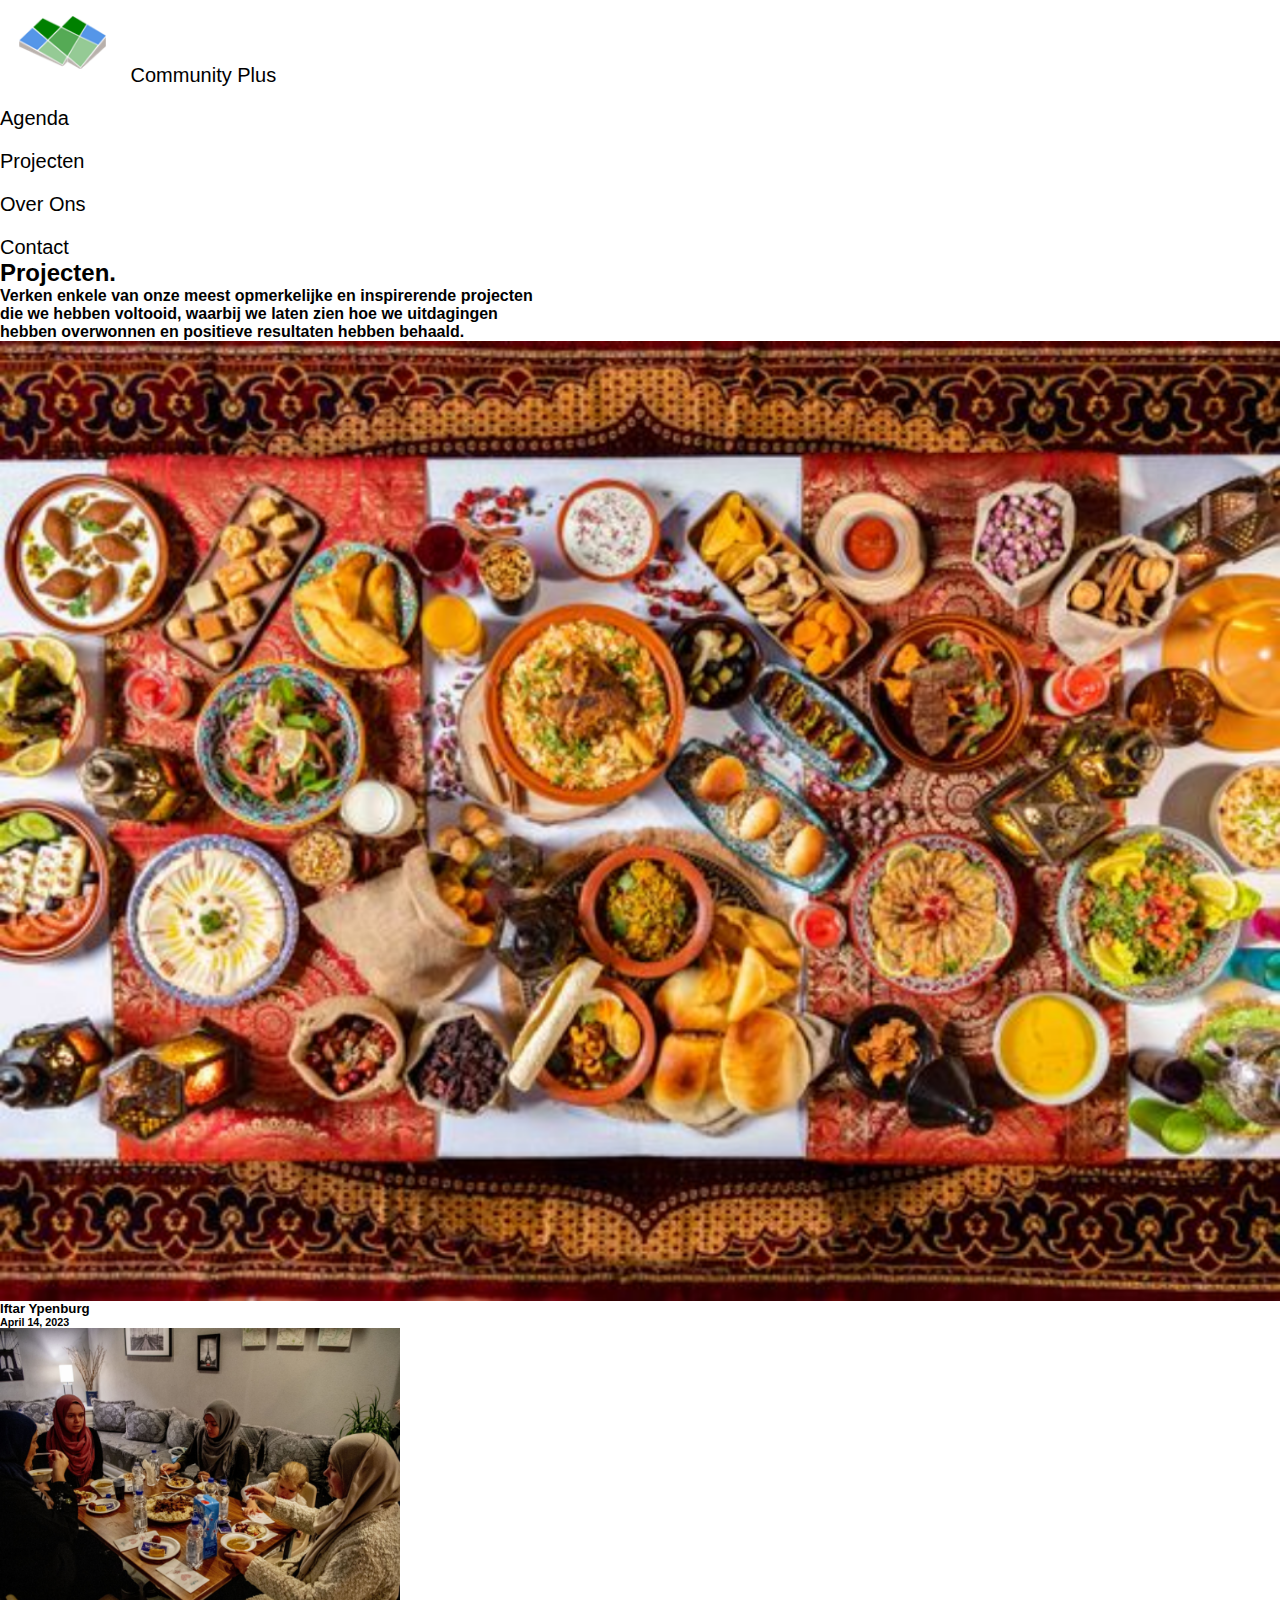
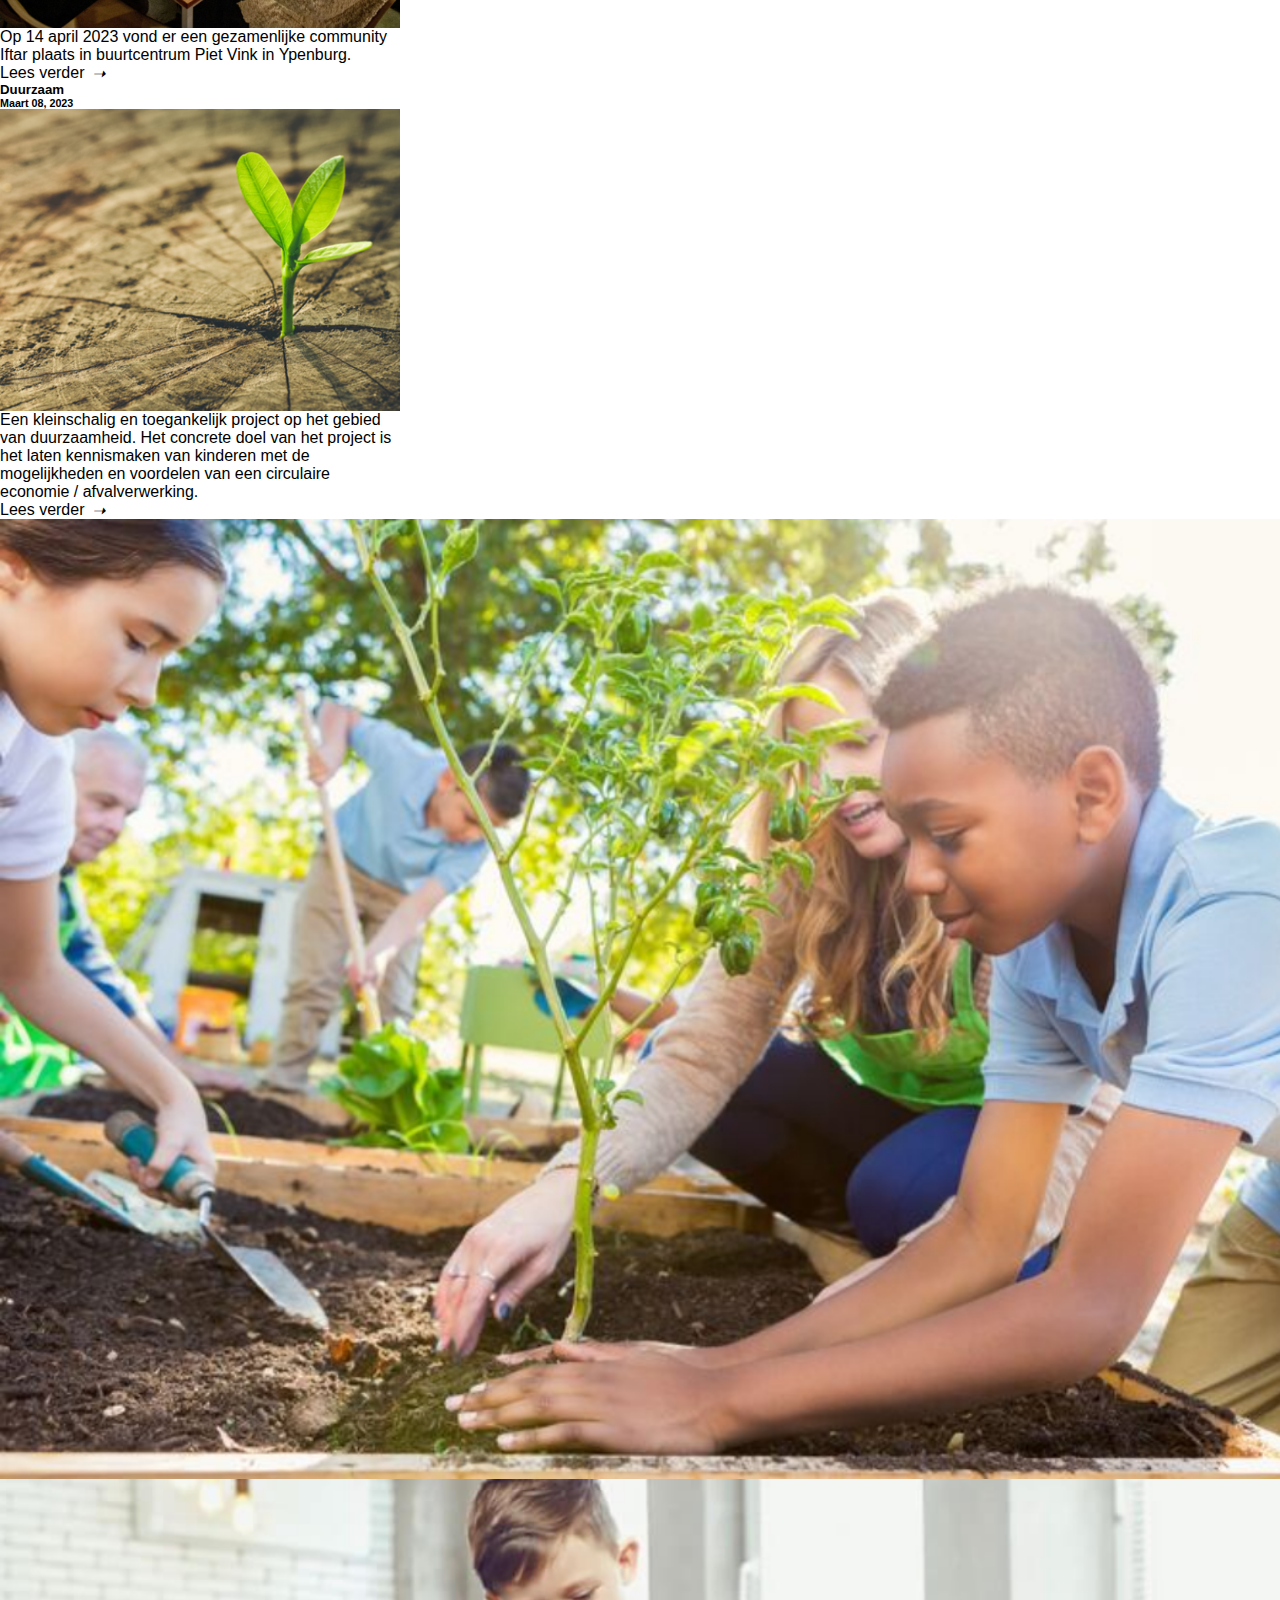
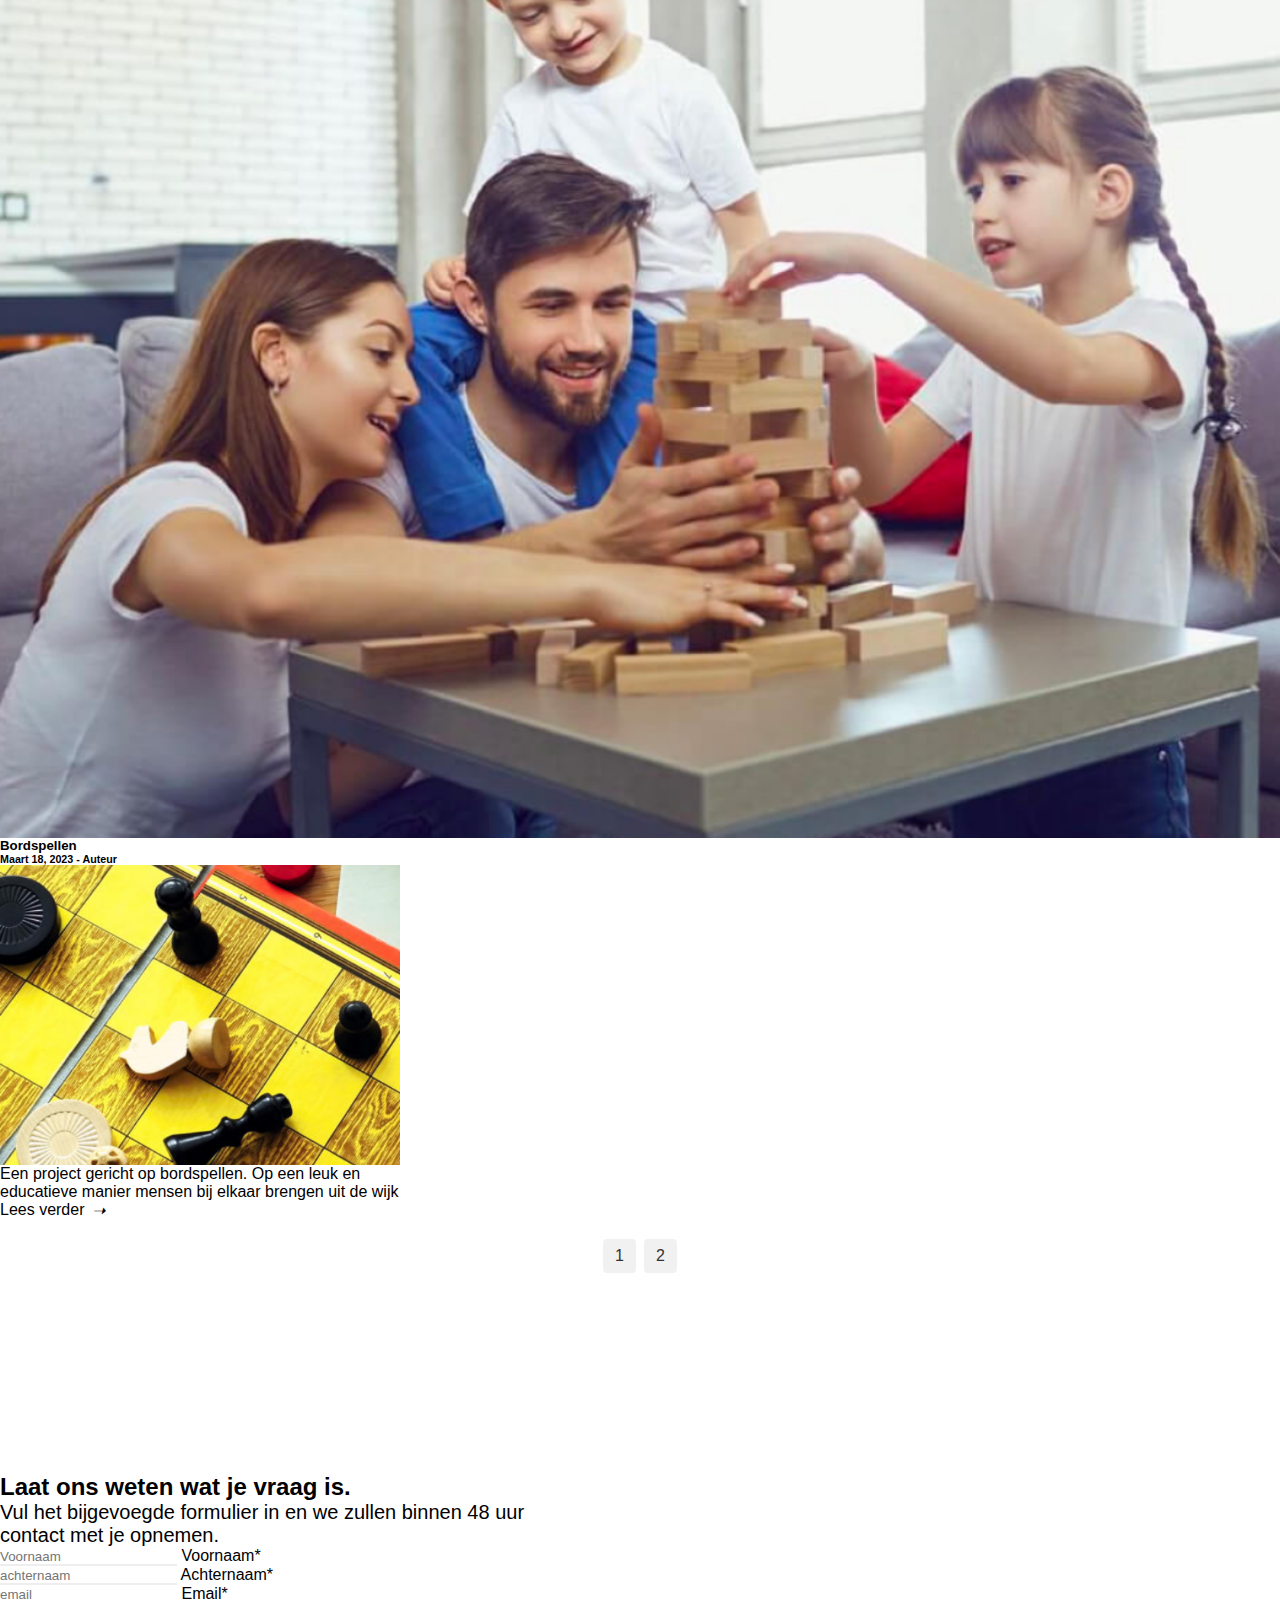
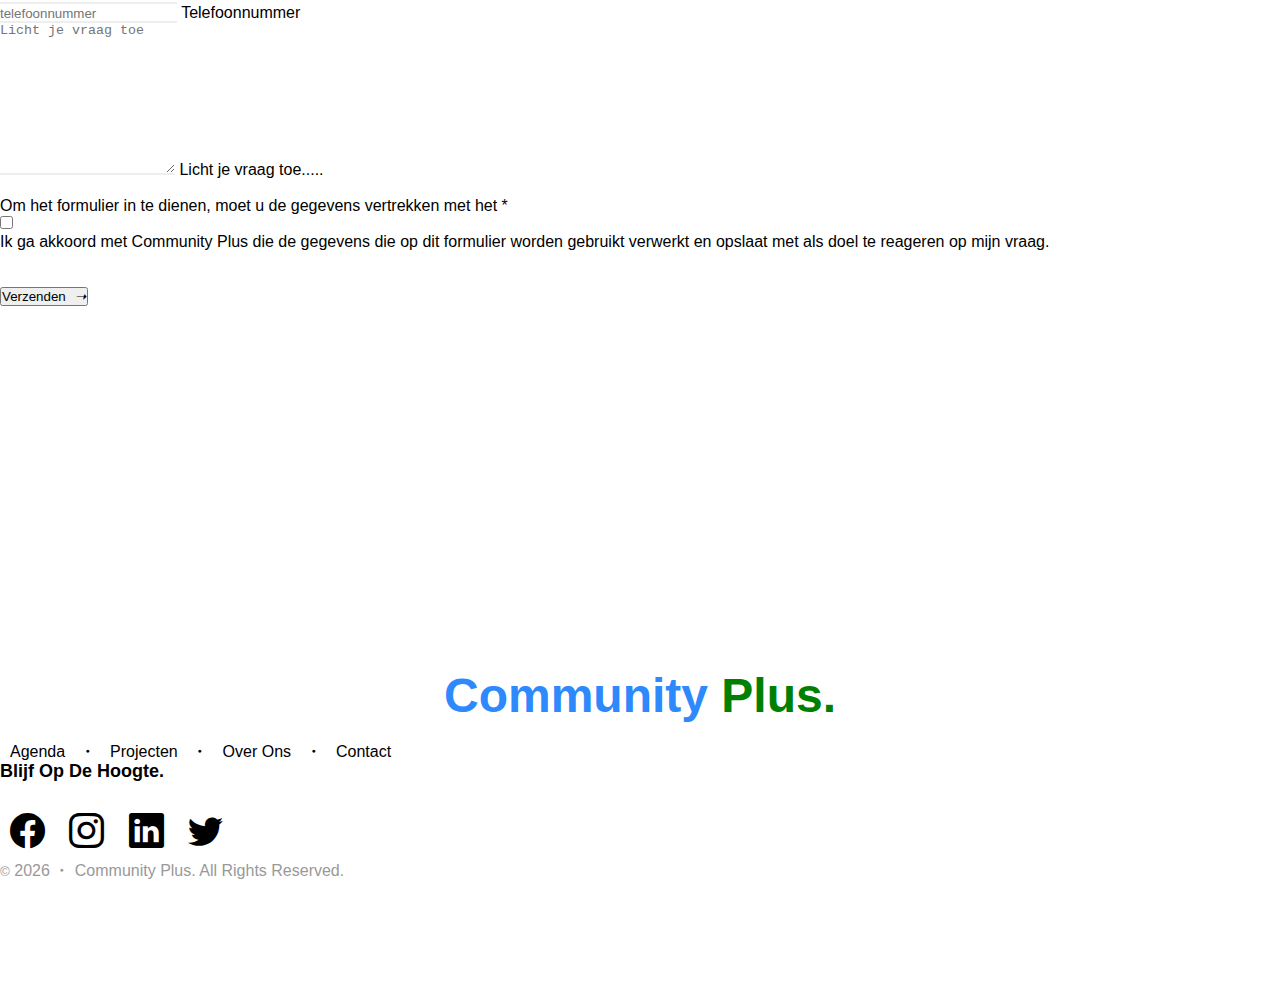
<file: CommunityPlus/CommunityPlus/projecten.html>
<!DOCTYPE html>
<html lang="en">
  <head>
    <meta charset="UTF-8" />
    <meta http-equiv="X-UA-Compatible" content="IE=edge" />
    <meta name="viewport" content="width=device-width, initial-scale=1.0" />
    <link
      href="https://cdn.jsdelivr.net/npm/bootstrap@5.2.3/dist/css/bootstrap.min.css"
      rel="stylesheet"
      integrity="sha384-rbsA2VBKQhggwzxH7pPCaAqO46MgnOM80zW1RWuH61DGLwZJEdK2Kadq2F9CUG65"
      crossorigin="anonymous"
    />
    <link rel="shortcut icon" type="image/x-icon" href="images/logo.png" />
    <link
      rel="stylesheet"
      href="https://cdn.jsdelivr.net/npm/bootstrap-icons@1.10.4/font/bootstrap-icons.css"
    />
    <link rel="stylesheet" href="style.css" />
    <script
      src="https://cdn.jsdelivr.net/npm/bootstrap@5.2.3/dist/js/bootstrap.bundle.min.js"
      integrity="sha384-kenU1KFdBIe4zVF0s0G1M5b4hcpxyD9F7jL+jjXkk+Q2h455rYXK/7HAuoJl+0I4"
      crossorigin="anonymous"
    ></script>
    <title>Community Plus - Projecten</title>
  </head>
  <body>

    
    <button id="scrollToTopBtn">
      <span>&uarr;</span>
    </button>

 <!-- === NAVBAR START === -->


 <nav class="navbar navbar-expand-lg shadow">
  <div class="container-fluid">
    <a class="navbar-brand" href="index.html"><img src="images/logo.png" alt="logo" /> Community Plus</a>
    <button class="navbar-toggler" type="button" data-bs-toggle="collapse" data-bs-target="#navbarNav" aria-controls="navbarNav" aria-expanded="false" aria-label="Toggle navigation">
      <span class="navbar-toggler-icon"></span>
    </button>
    <div class="collapse navbar-collapse" id="navbarNav">
      <ul class="navbar-nav ms-auto">
        <li class="nav-item">
          <a class="nav-link" href="agenda.html">Agenda</a>
        </li>
        <li class="nav-item">
          <a class="nav-link" href="projecten.html">Projecten</a>
        </li>
        <li class="nav-item">
          <a class="nav-link" href="about.html">Over Ons</a>
        </li>
        <li class="nav-item">
          <a class="nav-link" href="#contact">Contact</a>
        </li>
      </ul>
    </div>
  </div>
</nav>
 
    <!-- === NAVBAR END === -->




    <!-- === ABOUT HERO SECTION START === -->
    <section class="about-hero">
        <div class="container">
          <div class="row">
  
            <div class="col-md-12">
              <h2 class="hero-h2-projecten fw-bold mt-5">Projecten.
              </h2>
              <h4 class="hero-h4-projecten mt-3">Verken enkele van onze meest opmerkelijke en inspirerende projecten <br> die we hebben voltooid, waarbij we laten zien hoe we uitdagingen <br> hebben overwonnen en positieve resultaten hebben behaald.</h4>
            </div>
  


            <div class="col-md-8 mt-5"><div class="zoom"><div class="big-picture-container"><img src="images/projecten/iftarbig.png" alt="" class="img-fluid big-picture"></div></div></div>
            <div class="col-md-4 col-sm-12 mt-5">
                <div class="card border-0 mx-auto" style="width: 25rem;">
                  <h5 class="card-title fw-bold">Iftar Ypenburg</h5>
                  <h6 class="card-subtitle mb-2 text-muted">April 14, 2023</h6>
                  <div class="zoom">
                  <img src="images/projecten/iftarsmall.png" class="card-img-top" alt="correspondentieadres">
                </div>
                  <div class="card-body">
                    <p class="card-text">Op 14 april 2023 vond er een gezamenlijke community Iftar plaats in buurtcentrum Piet Vink in Ypenburg.</p>
                    <a href="projecten-detail.html" class="link-with-icon">Lees verder <i class="icon"> &#10141;</i> </a>
                  </div>
                </div>
              </div>

              <div class="col-md-4 mt-5">
                <div class="card border-0 mx-auto" style="width: 25rem;">
                  <h5 class="card-title fw-bold">Duurzaam</h5>
                  <h6 class="card-subtitle mb-2 text-muted">Maart 08, 2023</h6>
                  <div class="zoom">
                  <img src="images/projecten/duurzaamsmall.png" class="card-img-top" alt="correspondentieadres">
                </div>
                  <div class="card-body">
                    <p class="card-text">Een kleinschalig en toegankelijk project op het gebied van duurzaamheid. Het concrete doel van het project is het laten kennismaken van kinderen met de mogelijkheden en voordelen van een circulaire economie / afvalverwerking.</p>
                    <a href="https://goo.gl/maps/J9SUREYExdK5oDR9A" class="link-with-icon">Lees verder <i class="icon"> &#10141;</i> </a>
                  </div>
                </div>
              </div>
              <div class="col-md-8 mt-5"><div class="zoom"><div class="big-picture-container"><img src="images/projecten/duurzaambig.png" alt="" class="img-fluid"></div></div></div>
            

                <div class="col-md-8 mt-5"><div class="zoom"><div class="big-picture-container"><img src="images/projecten/bordspellenbig.png" alt="" class="img-fluid"></div></div></div>
                <div class="col-md-4 mt-5">
                    <div class="card border-0 mx-auto" style="width: 25rem;">
                      <h5 class="card-title fw-bold">Bordspellen</h5>
                      <h6 class="card-subtitle mb-2 text-muted">Maart 18, 2023 - Auteur</h6>
                      <div class="zoom">
                      <img src="images/projecten/bordspellensmall.png" class="card-img-top" alt="correspondentieadres">
                    </div>
                      <div class="card-body">
                        <p class="card-text">Een project gericht op bordspellen. Op een leuk en educatieve manier mensen bij elkaar brengen uit de wijk</p>
                        <a href="https://goo.gl/maps/J9SUREYExdK5oDR9A" class="link-with-icon">Lees verder <i class="icon"> &#10141;</i> </a>
                      </div>
                    </div>
                  </div>


             

                  <div class="pagination">
                    <a href="projecten.html" class="page-link">1</a>
                    <a href="projecten2.html" class="page-link">2</a>
                  </div>
                  



             
  
      </div>
    </div>
  </section>
  <!-- === ABOUT HERO SECTION END === -->
  




  <!-- === CONTACT SECTION START === -->

  <section id="contact" class="contact">
    <div class="container">
      <div class="row">
        
        <div class="col-md-6">
          <h2 class="contact-header">Laat ons weten wat je vraag is.</h2>
          <p class="contact-subheader">Vul het bijgevoegde formulier in en we zullen binnen 48 uur <br> contact met je opnemen.</p>
        </div>





        <div class="col-md-6">
          <form action="https://formsubmit.co/5a2e9ccfd46943900690e330c978bbde" method="POST">

            <div class="row g-2">
              <div class="col-md">
                <div class="form-floating">
                  <input type="text" class="form-control" id="floatingInputGrid" name="Voornaam" placeholder="Voornaam" required>
                  <label for="floatingInputGrid">Voornaam*</label>
                </div>
              </div>
              <div class="col-md">
                <div class="form-floating">
                  <input type="text" class="form-control" id="floatingInputGrid" name="Achternaam" placeholder="achternaam" required>
                  <label for="floatingInputGrid">Achternaam*</label>
                </div>
              </div>
            </div>

            <div class="row g-2 mt-2">
              <div class="col-md">
                <div class="form-floating">
                  <input type="email" class="form-control" id="floatingInputGrid" name="E-mail" placeholder="email" required>
                  <label for="floatingInputGrid">Email*</label>
                </div>
              </div>
              <div class="col-md">
                <div class="form-floating">
                  <input type="text" class="form-control" id="floatingInputGrid" name="Telefoonnummer" placeholder="telefoonnummer">
                  <label for="floatingInputGrid">Telefoonnummer</label>
                </div>
              </div>
            </div>
            <div class="form-floating mt-3">
              <textarea class="form-control" placeholder="Licht je vraag toe" id="floatingTextarea2" name="Vraag" required style="height: 150px"></textarea>
              <label for="floatingTextarea2">Licht je vraag toe.....</label>
            </div>

            <input type="hidden" name="_autoresponse" value="your custom message">
            <br>
            <div class="col-12">
              <p class="contact-footer-text">Om het formulier in te dienen, moet u de gegevens vertrekken met het * </p>
              <input class="form-check-input" type="checkbox" value="" id="flexCheckDefault" required>
            <p>Ik ga akkoord met Community Plus die de gegevens die op dit formulier worden gebruikt verwerkt en opslaat met als doel te reageren op mijn vraag.</p>
              <br>
              <br>
              <button type="submit" class="link-with-icon border-0 bg-transparent">Verzenden <i class="icon"> &#10141;</i> </a></button>
            </div>
       </form>

       </div>

      </div>
    </div>
  </section>

  <!-- === CONTACT SECTION END === -->






    
   <!-- FOOTER SECTION START -->



<section class="footer">
  <footer class="footer-16371">
    <div class="container">
      <div class="row justify-content-center">
        <div class="col-md-9 text-center">
          <div class="footer-site-logo mb-4">
            <a href="#">Community <span class="footer-site-logo">Plus.</span> </a>
          </div>
          <ul class="list-unstyled nav-links mb-5">
            <li><a href="agenda.html">Agenda</a></li>
            <i class="bi bi-dot"></i>
            <li><a href="projecten.html">Projecten</a></li>
            <i class="bi bi-dot"></i>
            <li><a href="about.html">Over Ons</a></li>
            <i class="bi bi-dot"></i>
            <li><a href="#contact">Contact</a></li>
          </ul>
  
          <div class="social mb-4">
            <h3>Blijf Op De Hoogte.</h3>
            <ul class="list-unstyled">
              <li class="in"><a href="https://nl-nl.facebook.com/" target="_blank"><i class="bi bi-facebook"></i></a></li>
              <li class="fb"><a href="https://www.instagram.com/" target="_blank"><i class="bi bi-instagram"></i></a></li>
              <li class="tw"><a href="https://www.linkedin.com/" target="_blank"><i class="bi bi-linkedin"></i></a></li>
              <li class="dr"><a href="https://twitter.com/?lang=nl" target="_blank"><i class="bi bi-twitter"></i></a></li>
            </ul>
          </div>
  
          <div class="copyright">
            <p class="mb-0"><small>&copy;</small> <script>document.write(new Date().getFullYear())</script> <i class="bi bi-dot"></i> Community Plus.  All Rights Reserved.</small></p>
          </div>
  
  
        </div>
      </div>
    </div>
  </footer>
  </section>
  
  
  <!-- FOOTER SECTION END -->



  </body>
</html>
</file>
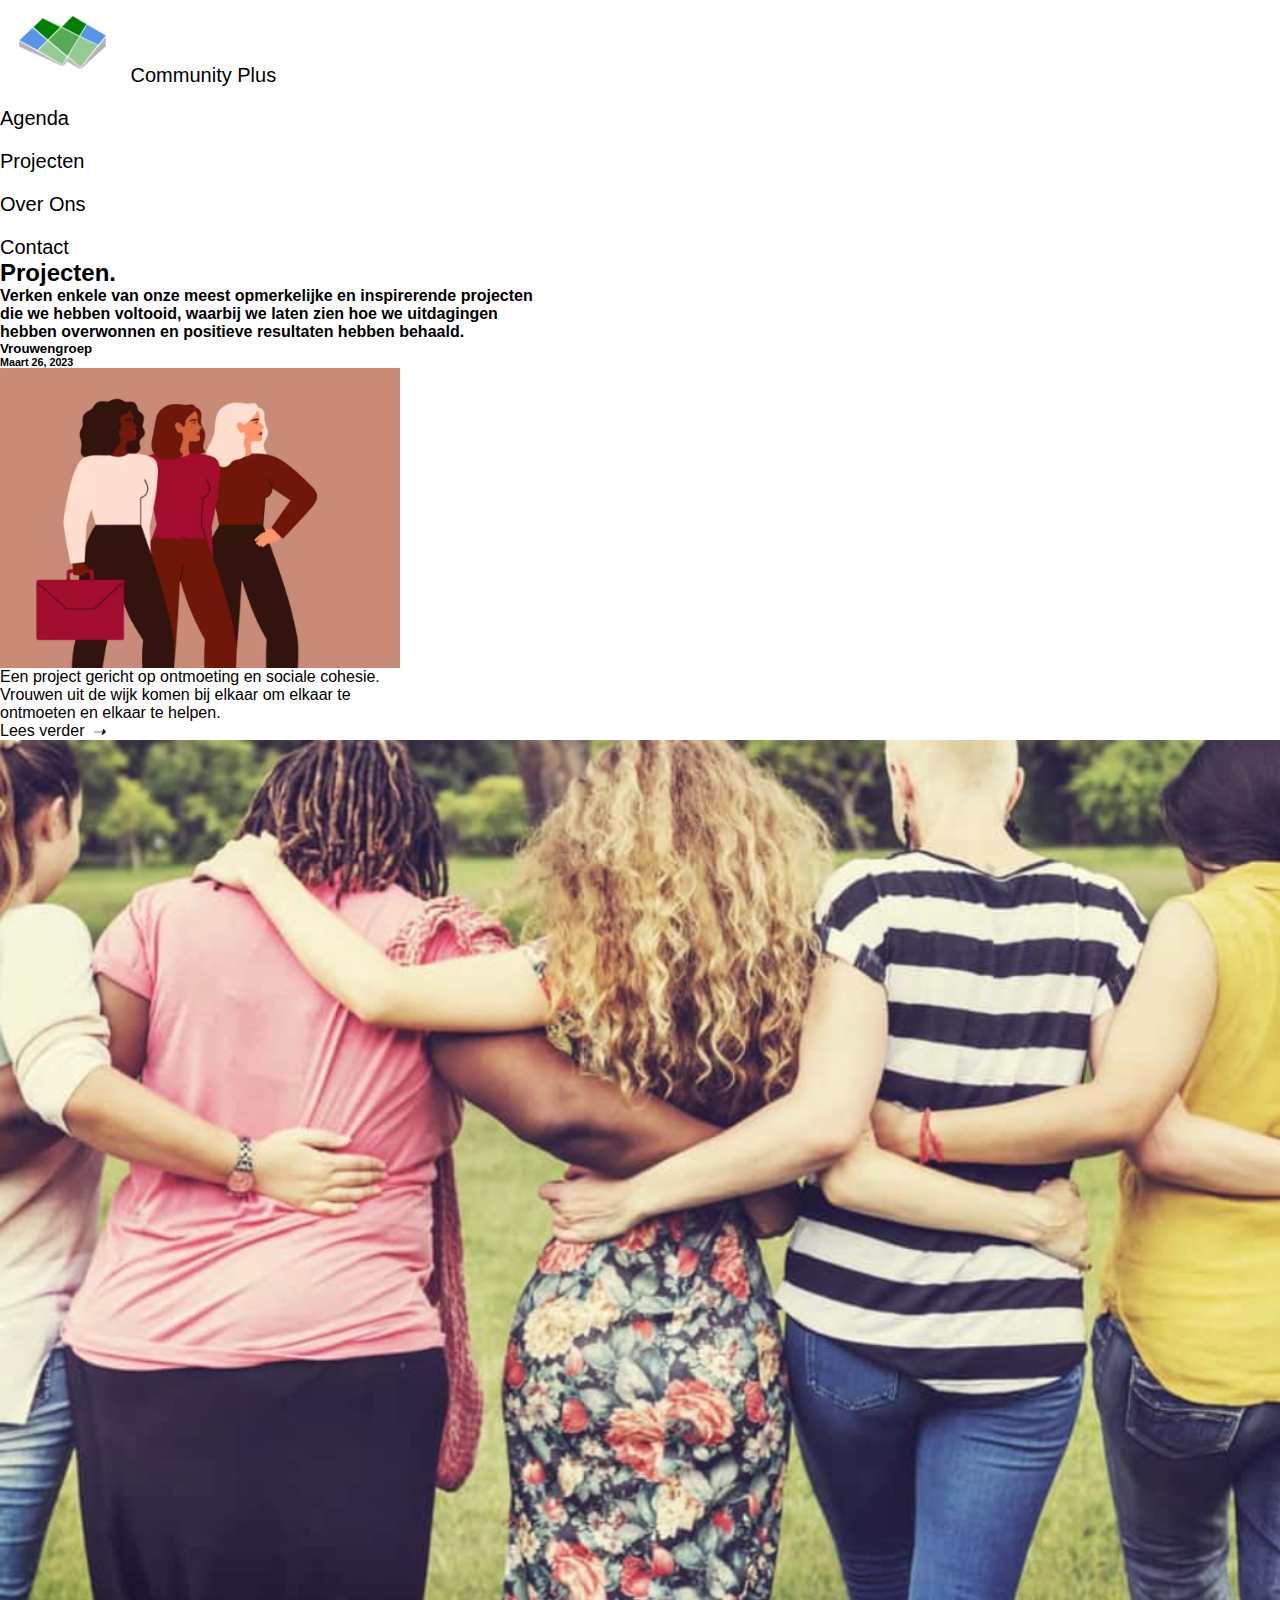
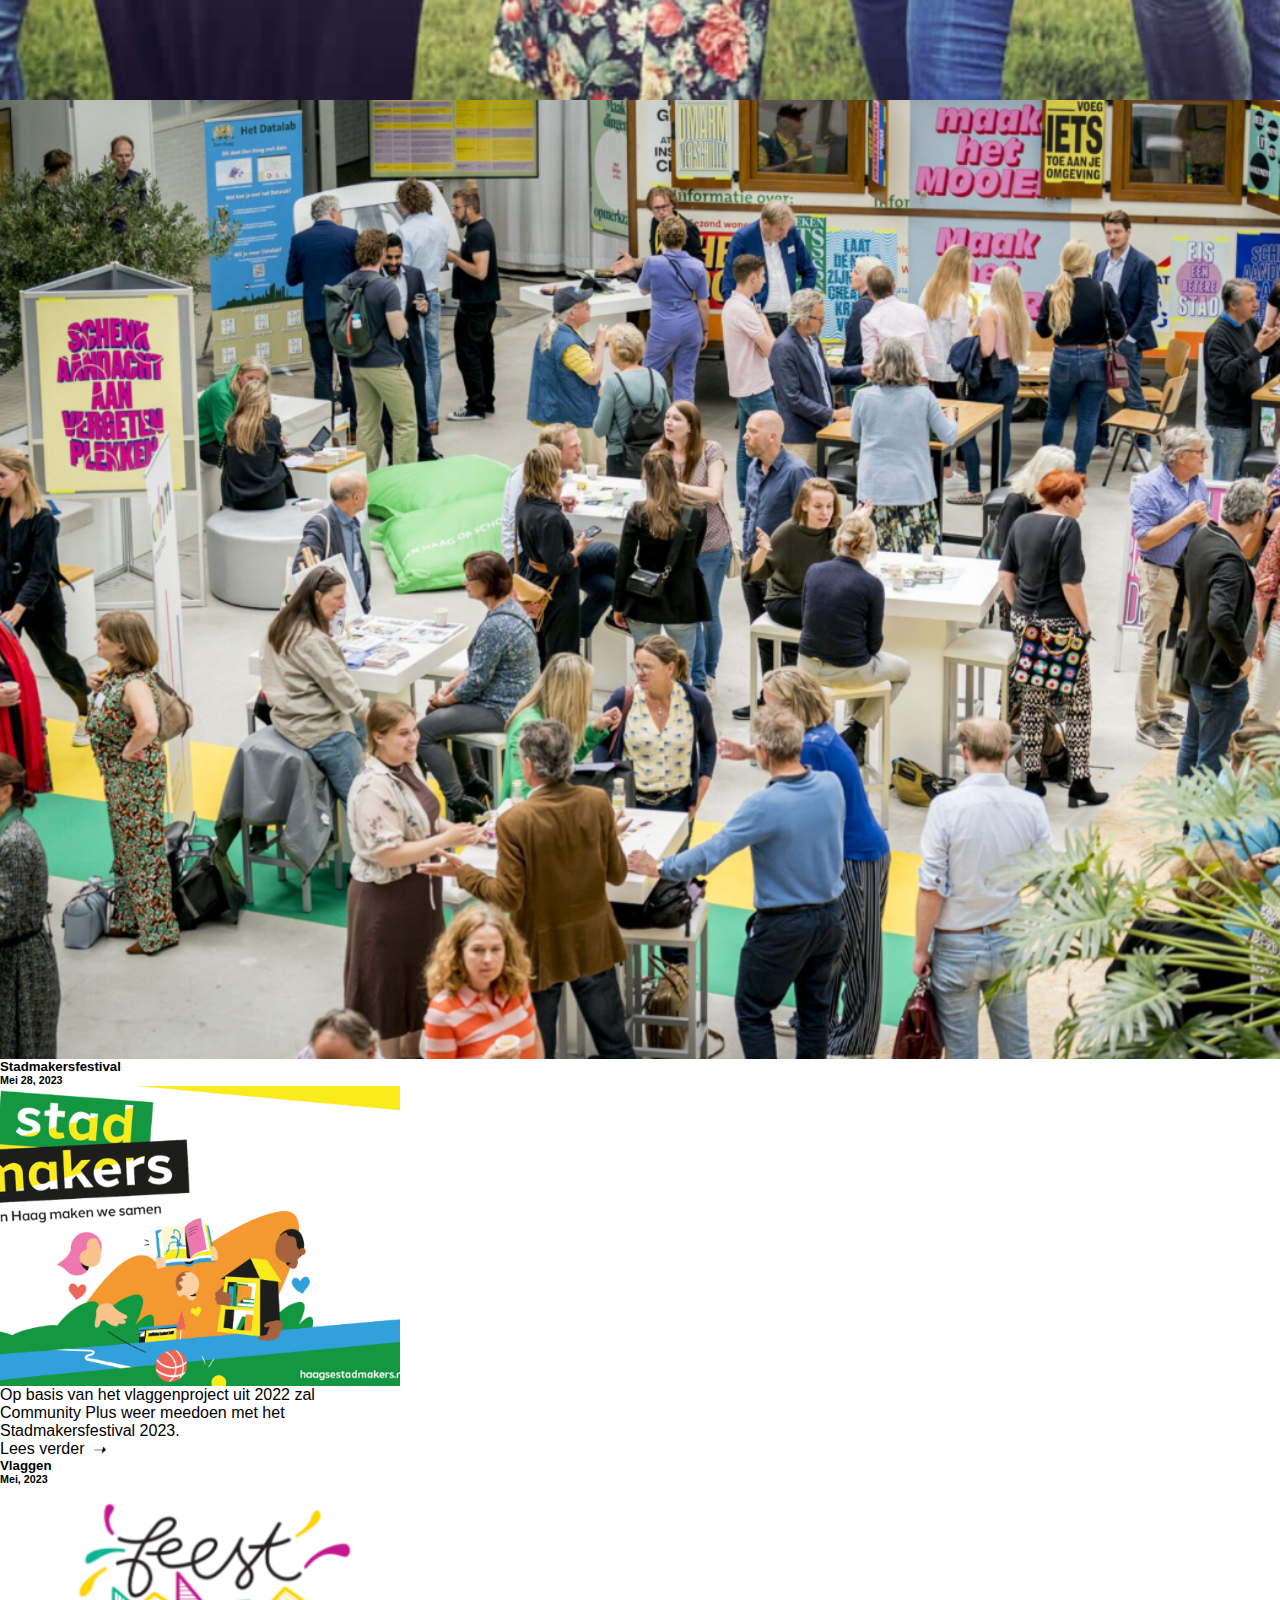
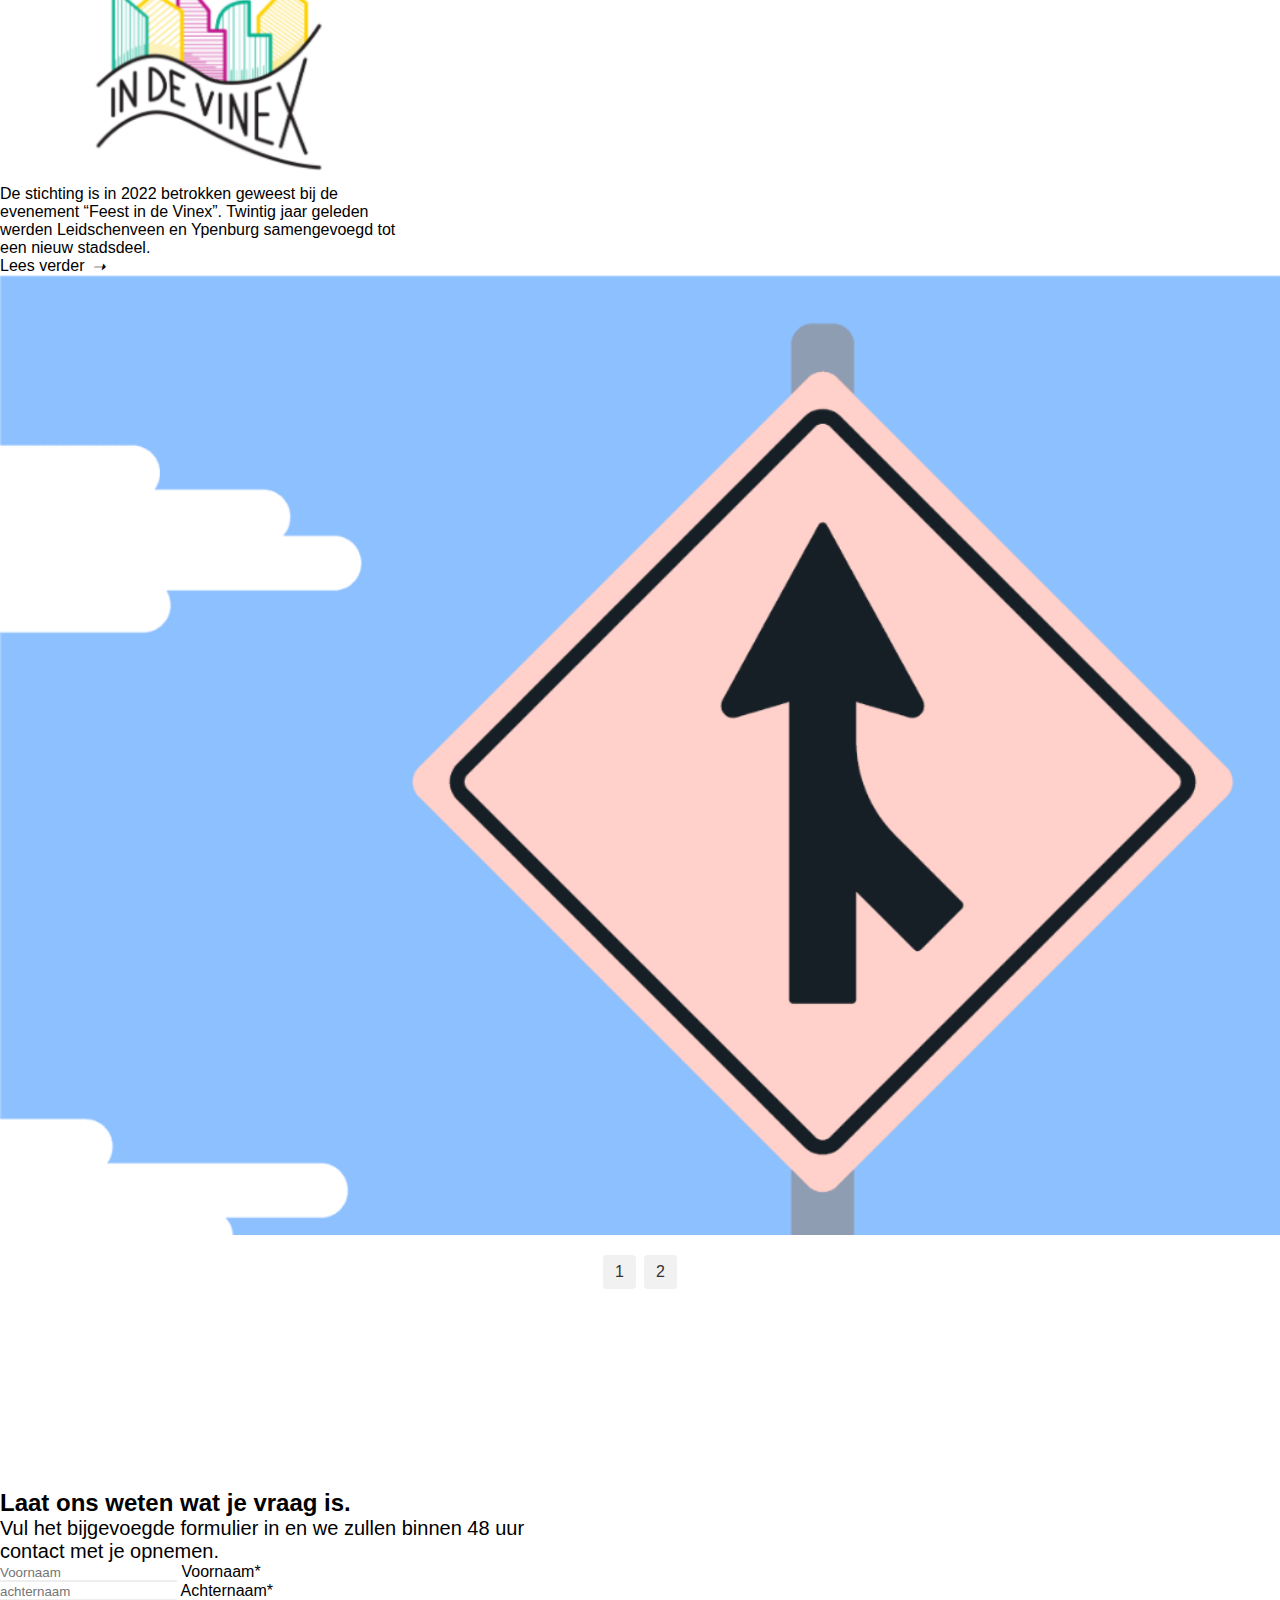
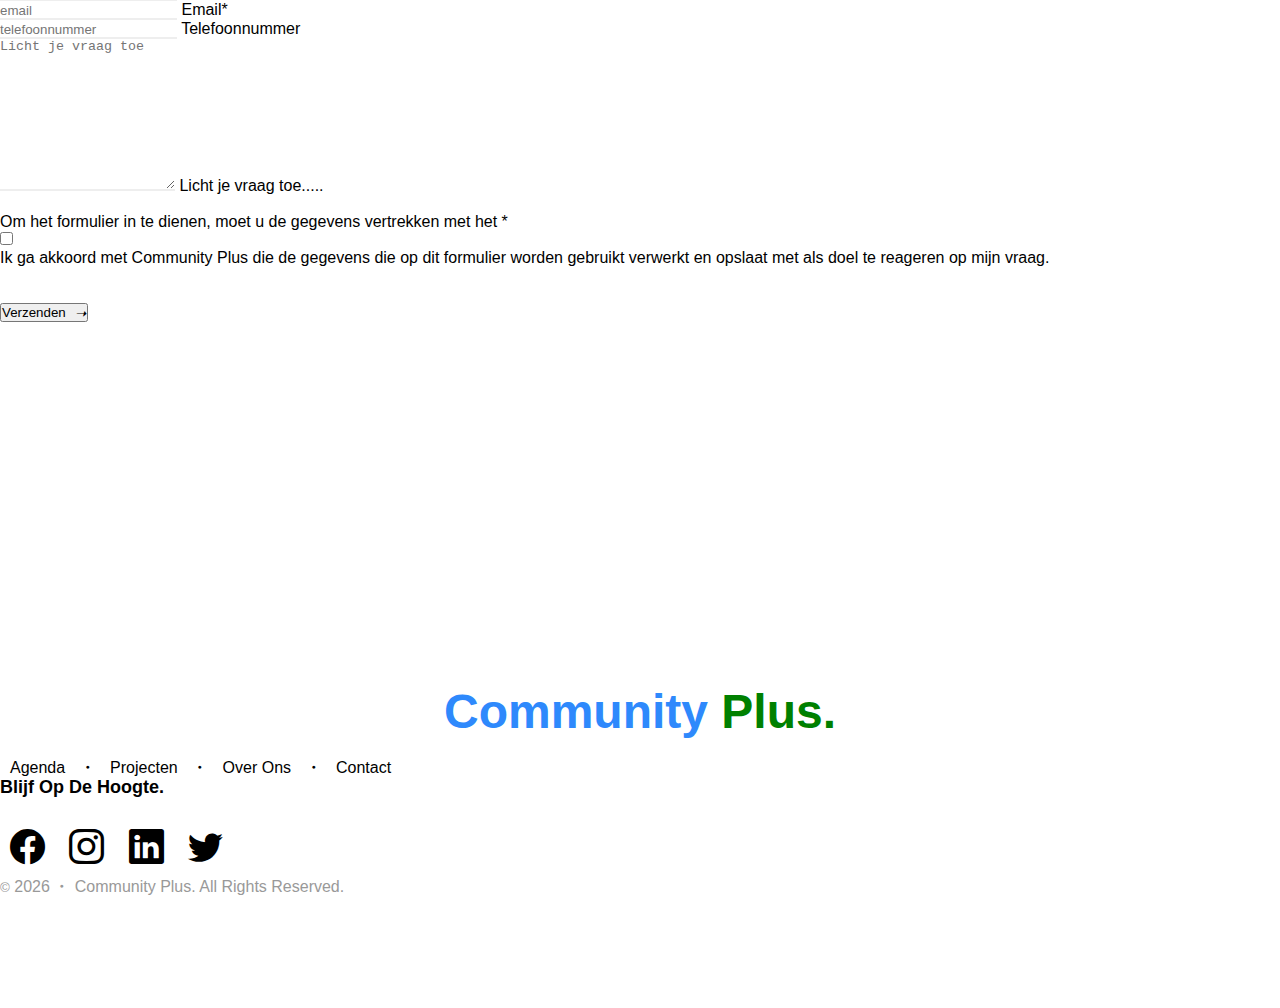
<file: CommunityPlus/CommunityPlus/projecten2.html>
<!DOCTYPE html>
<html lang="en">
  <head>
    <meta charset="UTF-8" />
    <meta http-equiv="X-UA-Compatible" content="IE=edge" />
    <meta name="viewport" content="width=device-width, initial-scale=1.0" />
    <link
      href="https://cdn.jsdelivr.net/npm/bootstrap@5.2.3/dist/css/bootstrap.min.css"
      rel="stylesheet"
      integrity="sha384-rbsA2VBKQhggwzxH7pPCaAqO46MgnOM80zW1RWuH61DGLwZJEdK2Kadq2F9CUG65"
      crossorigin="anonymous"
    />
    <link rel="shortcut icon" type="image/x-icon" href="images/logo.png" />
    <link
      rel="stylesheet"
      href="https://cdn.jsdelivr.net/npm/bootstrap-icons@1.10.4/font/bootstrap-icons.css"
    />
    <link rel="stylesheet" href="style.css" />
    <script
      src="https://cdn.jsdelivr.net/npm/bootstrap@5.2.3/dist/js/bootstrap.bundle.min.js"
      integrity="sha384-kenU1KFdBIe4zVF0s0G1M5b4hcpxyD9F7jL+jjXkk+Q2h455rYXK/7HAuoJl+0I4"
      crossorigin="anonymous"
    ></script>
    <title>Community Plus - Projecten</title>
  </head>
  <body>

    <button id="scrollToTopBtn">
      <span>&uarr;</span>
    </button>

    <!-- === NAVBAR START === -->


    <nav class="navbar navbar-expand-lg shadow">
      <div class="container-fluid">
        <a class="navbar-brand" href="index.html"><img src="images/logo.png" alt="logo" /> Community Plus</a>
        <button class="navbar-toggler" type="button" data-bs-toggle="collapse" data-bs-target="#navbarNav" aria-controls="navbarNav" aria-expanded="false" aria-label="Toggle navigation">
          <span class="navbar-toggler-icon"></span>
        </button>
        <div class="collapse navbar-collapse" id="navbarNav">
          <ul class="navbar-nav ms-auto">
            <li class="nav-item">
              <a class="nav-link" href="agenda.html">Agenda</a>
            </li>
            <li class="nav-item">
              <a class="nav-link" href="projecten.html">Projecten</a>
            </li>
            <li class="nav-item">
              <a class="nav-link" href="about.html">Over Ons</a>
            </li>
            <li class="nav-item">
              <a class="nav-link" href="#contact">Contact</a>
            </li>
          </ul>
        </div>
      </div>
    </nav>
     
        <!-- === NAVBAR END === -->



    <!-- === ABOUT HERO SECTION START === -->
    <section class="about-hero">
        <div class="container">
          <div class="row">
  
            <div class="col-md-12">
              <h2 class="hero-h2-projecten fw-bold mt-5">Projecten.
              </h2>
              <h4 class="hero-h4-projecten mt-3">Verken enkele van onze meest opmerkelijke en inspirerende projecten <br> die we hebben voltooid, waarbij we laten zien hoe we uitdagingen <br> hebben overwonnen en positieve resultaten hebben behaald.</h4>
            </div>
  

            <div class="col-md-4 mt-5">
                <div class="card border-0 mx-auto" style="width: 25rem;">
                  <h5 class="card-title fw-bold">Vrouwengroep</h5>
                  <h6 class="card-subtitle mb-2 text-muted">Maart 26, 2023</h6>
                  <div class="zoom">
                  <img src="images/projecten/vrouwengroepsmall.png" class="card-img-top" alt="correspondentieadres">
                </div>
                  <div class="card-body">
                    <p class="card-text">Een project gericht op ontmoeting en sociale cohesie. Vrouwen uit de wijk komen bij elkaar om elkaar te ontmoeten en elkaar te helpen.</p>
                    <a href="https://goo.gl/maps/J9SUREYExdK5oDR9A" class="link-with-icon">Lees verder <i class="icon"> &#10141;</i> </a>
                  </div>
                </div>
              </div>
            <div class="col-md-8 mt-5"><div class="zoom"><img src="images/projecten/vrouwengroepbig.png" alt="" class="img-fluid"></div></div>
          

            <div class="col-md-8 mt-5"><div class="zoom"><img src="images/projecten/stadsmakersbig.png" alt="" class="img-fluid"></div></div>
              <div class="col-md-4 mt-5">
                <div class="card border-0 mx-auto" style="width: 25rem;">
                  <h5 class="card-title fw-bold">Stadmakersfestival</h5>
                  <h6 class="card-subtitle mb-2 text-muted">Mei 28, 2023</h6>
                  <div class="zoom">
                  <img src="images/projecten/stadsmakerssmall.png" class="card-img-top" alt="correspondentieadres">
                </div>
                  <div class="card-body">
                    <p class="card-text">Op basis van het vlaggenproject uit 2022 zal Community Plus weer meedoen met het Stadmakersfestival 2023. </p>
                    <a href="https://goo.gl/maps/J9SUREYExdK5oDR9A" class="link-with-icon">Lees verder <i class="icon"> &#10141;</i> </a>
                  </div>
                </div>
              </div>
             
            

              <div class="col-md-4 mt-5">
                <div class="card border-0 mx-auto" style="width: 25rem;">
                  <h5 class="card-title fw-bold">Vlaggen</h5>
                  <h6 class="card-subtitle mb-2 text-muted">Mei, 2023</h6>
                  <div class="zoom">
                  <img src="images/projecten/vlaggensmall.png" class="card-img-top" alt="correspondentieadres">
                </div>
                  <div class="card-body">
                    <p class="card-text">De stichting is in 2022 betrokken geweest bij de evenement “Feest in de Vinex”. Twintig jaar geleden werden Leidschenveen en Ypenburg samengevoegd tot een nieuw stadsdeel.</p>
                    <a href="https://goo.gl/maps/J9SUREYExdK5oDR9A" class="link-with-icon">Lees verder <i class="icon"> &#10141;</i> </a>
                  </div>
                </div>
              </div>

                <div class="col-md-8 mt-5"><div class="zoom"><img src="images/projecten/vlaggenbig.png" alt="" class="img-fluid"></div></div>
               

             

                  <div class="pagination">
                    <a href="projecten.html" class="page-link">1</a>
                    <a href="projecten2.html" class="page-link">2</a>
                  </div>
                  



             
  
      </div>
    </div>
  </section>
  <!-- === ABOUT HERO SECTION END === -->
  




  <!-- === CONTACT SECTION START === -->

  <section id="contact" class="contact">
    <div class="container">
      <div class="row">
        
        <div class="col-md-6">
          <h2 class="contact-header">Laat ons weten wat je vraag is.</h2>
          <p class="contact-subheader">Vul het bijgevoegde formulier in en we zullen binnen 48 uur <br> contact met je opnemen.</p>
        </div>





        <div class="col-md-6">
          <form action="https://formsubmit.co/5a2e9ccfd46943900690e330c978bbde" method="POST">

            <div class="row g-2">
              <div class="col-md">
                <div class="form-floating">
                  <input type="text" class="form-control" id="floatingInputGrid" name="Voornaam" placeholder="Voornaam" required>
                  <label for="floatingInputGrid">Voornaam*</label>
                </div>
              </div>
              <div class="col-md">
                <div class="form-floating">
                  <input type="text" class="form-control" id="floatingInputGrid" name="Achternaam" placeholder="achternaam" required>
                  <label for="floatingInputGrid">Achternaam*</label>
                </div>
              </div>
            </div>

            <div class="row g-2 mt-2">
              <div class="col-md">
                <div class="form-floating">
                  <input type="email" class="form-control" id="floatingInputGrid" name="E-mail" placeholder="email" required>
                  <label for="floatingInputGrid">Email*</label>
                </div>
              </div>
              <div class="col-md">
                <div class="form-floating">
                  <input type="text" class="form-control" id="floatingInputGrid" name="Telefoonnummer" placeholder="telefoonnummer">
                  <label for="floatingInputGrid">Telefoonnummer</label>
                </div>
              </div>
            </div>
            <div class="form-floating mt-3">
              <textarea class="form-control" placeholder="Licht je vraag toe" id="floatingTextarea2" name="Vraag" required style="height: 150px"></textarea>
              <label for="floatingTextarea2">Licht je vraag toe.....</label>
            </div>

            <input type="hidden" name="_autoresponse" value="your custom message">
            <br>
            <div class="col-12">
              <p class="contact-footer-text">Om het formulier in te dienen, moet u de gegevens vertrekken met het * </p>
              <input class="form-check-input" type="checkbox" value="" id="flexCheckDefault" required>
            <p>Ik ga akkoord met Community Plus die de gegevens die op dit formulier worden gebruikt verwerkt en opslaat met als doel te reageren op mijn vraag.</p>
              <br>
              <br>
              <button type="submit" class="link-with-icon border-0 bg-transparent">Verzenden <i class="icon"> &#10141;</i> </a></button>
            </div>
       </form>

       </div>

      </div>
    </div>
  </section>

  <!-- === CONTACT SECTION END === -->






    
  <!-- FOOTER SECTION START -->



<section class="footer">
  <footer class="footer-16371">
    <div class="container">
      <div class="row justify-content-center">
        <div class="col-md-9 text-center">
          <div class="footer-site-logo mb-4">
            <a href="#">Community <span class="footer-site-logo">Plus.</span> </a>
          </div>
          <ul class="list-unstyled nav-links mb-5">
            <li><a href="agenda.html">Agenda</a></li>
            <i class="bi bi-dot"></i>
            <li><a href="projecten.html">Projecten</a></li>
            <i class="bi bi-dot"></i>
            <li><a href="about.html">Over Ons</a></li>
            <i class="bi bi-dot"></i>
            <li><a href="#contact">Contact</a></li>
          </ul>
  
          <div class="social mb-4">
            <h3>Blijf Op De Hoogte.</h3>
            <ul class="list-unstyled">
              <li class="in"><a href="https://nl-nl.facebook.com/" target="_blank"><i class="bi bi-facebook"></i></a></li>
              <li class="fb"><a href="https://www.instagram.com/" target="_blank"><i class="bi bi-instagram"></i></a></li>
              <li class="tw"><a href="https://www.linkedin.com/" target="_blank"><i class="bi bi-linkedin"></i></a></li>
              <li class="dr"><a href="https://twitter.com/?lang=nl" target="_blank"><i class="bi bi-twitter"></i></a></li>
            </ul>
          </div>
  
          <div class="copyright">
            <p class="mb-0"><small>&copy;</small> <script>document.write(new Date().getFullYear())</script> <i class="bi bi-dot"></i> Community Plus.  All Rights Reserved.</small></p>
          </div>
  
  
        </div>
      </div>
    </div>
  </footer>
  </section>
  
  
  <!-- FOOTER SECTION END -->



  </body>
</html>
</file>
<file: CommunityPlus/CommunityPlus/style.css>
@import url('https://fonts.googleapis.com/css2?family=Signika&display=swap');
@import url('https://fonts.googleapis.com/css2?family=Outfit:wght@200;300;400;500;600;700;800&display=swap');
@import url('https://fonts.googleapis.com/css2?family=Syne:wght@400;500;600;700;800&display=swap');


* {
    margin: 0;
    padding: 0;
}

body {
    /* font-family: 'Signika', sans-serif; */
    /* font-family: "Averta"; */
    font-family: 'Franklin Gothic Medium', 'Arial Narrow', Arial, sans-serif;
}


.custom-container {
    max-width: 600px; 
    height: 100vh;
    margin:  auto; 
}



/* start hero styling */

.leftside, .rightside {
    height: 100vh;
    width: 100%;
}

.leftside {
    background-color: #F9F5E8;
}

.rightside {
    background-color: #95CA95;
}






.hero-button {
    position: relative;
    top: 30px;
    padding: 20px 45px 20px 45px;
    border: 2px solid;
    color:#fff;
    background-color: #008000;
    transition: background-color 0.3s;
}



.hero-button:hover {
    color: #fff;
    background-color: #0da80d;
}

.col-md-6.hero-half-2 {
    background-color: #95CA95;
    height: 100%;
}

.hero-header-text {
    font-size: 113px;
    margin-top: 150px;
    color: #000;
    font-weight: 900;
}

span.hero-header-text {
    font-size: 113px;
    margin-top: 150px;
    color: #000;
    text-decoration: underline #5596E8;
    text-decoration-thickness: 5px;
}

.hero-header-text-2 {
    color: #00D36C;
}

.hero-sub-text {
    color: #706C6C;
    font-size: 20px;
}

.hero-image img {
    margin-top: 120px;
    position: relative;
    right: 12px;
    
}


.navbar-toggler {
    border: none; /* Remove the border */
    outline: none; /* Remove the outline */
  }

.nav-item {
    padding-right: 8px;
    font-size: 20px;
}

.nav-link {
    color: #000;
}

.navbar-brand {
    padding-top: 25px;
    font-size: 20px;
}

.navbar-brand img{
    margin: 0;
    width: 125px;
    height: 82px;
}

i.bi.bi-facebook {
    font-size: 35px;
  }
  
i.bi.bi-instagram {
    font-size: 35px;
}

i.bi.bi-linkedin {
    font-size: 35px;
}

i.bi.bi-twitter {
    font-size: 35px;
}

i.bi.bi-circle-fill {
    position: relative;
    bottom: 8px;
    font-size: 10px;
}

/* end hero styling */




/* start about styling */

section.overons {
    margin-top: 200px;
}

section.projecten {
    margin-top: 200px;
}


.intro-overons {
    color: #707070;
}

.about-button {
    position: relative;
    top: 180px;
    padding: 13px 40px 13px 40px;
    border: 2px solid;
    color: #fff;
    background-color: #008000;
    transition: background-color 0.3s;
}


.about-button:hover {
    color: #fff;
    background-color: #0da80d;
}


h2.about-text {
    color: #000;
    font-size: 40px;
}

span.about-h2-text {
    color: #000;
    text-decoration: underline #95CA95;
    text-decoration-thickness: 5px;
}

.about-text {
    position: relative;
    top: 150px;
    color: #707070;
    font-weight: 600;
    font-size: 20px;
}

p.about-text {
    position: relative;
    top: 170px;
}




.zoom-about {
    height: auto;
    width: 100%;
    overflow: hidden;
}

.zoom-about img {
    width: 100%;
    display: block;
    transition: transform 2s;
}

.zoom-about:hover img {
    transform: scale(1.3);
}


/* end hero styling */


/* start samenwerken styling */

/* end samenwerken styling */





/* start recente projecten styling  */

.card-title-projecten {
    color:#008000;
    font-weight: bold;
}

.card-text-projecten {
    font-weight: 900;
}

.projecten-button {
    padding: 13px 40px 13px 40px;
    border: 2px solid;
    color: #fff;
    background-color: #008000;
    transition: background-color 0.3s;
}

.projecten-button:hover {
    background-color: #0da80d;
}


.subbackground-button {
    padding: 13px 40px 13px 40px;
    color: #fff;
    border: none;
    background-color: #008000;
    transition: background-color 0.3s;
}

.subbackground-button:hover {
    background-color: #0da80d;
}

.section-header{
    color: #008000;
}

hr {
    width: 25%;
    border: none;
    border-top: 3px solid #008000;
    margin: 0; 
    padding: 0; 
    box-sizing: content-box; 
    margin-left: auto;
    margin-right: auto;
    opacity: 1;
  }


.zoom {
    height: auto;
    width: 100%;
    overflow: hidden;
}

.zoom img {
    width: 100%;
    display: block;
    transition: transform 2s;
}

.zoom:hover img {
    transform: scale(1.3);
}


p.projecten-subtext {
    font-size: 20px;
}

.pagination {
    display: flex;
    justify-content: center;
    margin-top: 20px;
  }
  
  .page-link {
    padding: 8px 12px;
    margin: 0 4px;
    background-color: #f1f1f1;
    text-decoration: none;
    color: #333;
    border-radius: 4px;
    transition: background-color 0.3s;
  }
  
  .page-link:hover {
    background-color: #ddd;
  }


/* end recente projecten styling */



/* start subbackground styling */


.subbackground {
    background-image: linear-gradient(rgba(0,0,0,0.1), rgba(0,0,0,0.9)),url("images/jumping.png");
    background-size: cover;
    background-repeat: no-repeat;
    background-position: center;
    background-attachment: fixed;
    height: 700px;
    margin-top: 200px;
    text-shadow: 3px 3px 15px black;
}

.projecten-button {
    padding: 10px 30px 10px 30px;
    color: #fff;
    background-color: #008000;
}


h1.subbackground-header {
    margin-top: 100px;
}

span.subbackground-h1-text {
    text-decoration: underline #5596E8;
    text-decoration-thickness: 5px;
}

.subbackground-text {
    font-weight: normal;
    color: #fff;
    margin-top: 30px;
    font-size: 20px;
}


/* end subbackground styling */



/* start contact styling */

.contact {
    margin-top: 200px;
}

.contact-header {
    font-weight: 900;
}

.contact-subheader {
    font-size: 20px;
}

a.link {
    color: #000;
}


input {
    border: 2px solid black;
}




/* end contact styling */


























/* start about page styling */

.card-img-top.person {
    align-self: center; 
    height: 250px;
    width: 250px;
}

span.hero-h2-about {
    color: #2E89FC;
}

p.subtext-about {
    font-size: 20px;
}

.fly-in {
    opacity: 0;
    transform: translateY(50px);
    animation: flyIn 0.5s ease forwards;
    animation-delay: 0.2s; /* Adjust the delay as needed */
  }
  
  @keyframes flyIn {
    from {
      opacity: 0;
      transform: translateY(50px);
    }
    to {
      opacity: 1;
      transform: translateY(0);
    }
  }


  #scrollToTopBtn {
    display: none;
    position: fixed;
    bottom: 20px;
    right: 20px;
    background-color: #007bff;
    color: white;
    border: none;
    border-radius: 40px;
    padding: 20px;
    font-size: 30px;
    cursor: pointer;
    transition: opacity 0.3s;
  }
  
  #scrollToTopBtn:hover {
    opacity: 0.8;
  }



.card-img {
    position: relative;
    padding: 0;
    margin: 0;
    background-color: #000;
}

.card-text-teamleden {
    position: absolute;
    top: 50%;
    left: 50%;
    transform: translate(-50%, -50%);
    text-align: center;
    z-index: 1;
}

.card-header {
    color: #fff;
    font-weight: 700;
}

.card-subtext {
    color: #fff;
    font-weight: 200;
}

.card-testimonial .card {
    background-color: #2E89FC;
}


.card-title-testimonial {
    font-weight: 600;
}

section.adresses {
    margin-top: 200px;
}

section.visie {
    margin-top: 350px;
}

section.jaarverslagen {
    margin-top: 200px;
}

section.beleidsplannen {
    margin-top: 150px;
}

.link-with-icon {
    display: inline-block;
    position: relative;
    padding-right: 20px; /* Adjust this value to control the distance of the arrow movement */
    text-decoration: none;
    color: #000; /* Change the color as needed */
  }
  
  .link-with-icon i {
    position: absolute;
    top: 50%;
    transform: translateY(-50%);
    right: 0;
    transition: right 0.3s ease; /* Apply the transition to the right property */
  }
  
  .link-with-icon:hover i {
    right: -20px; /* Adjust this value to control the amount of movement */
    color: #000;
  }

  



  .right-with-icon {
    display: inline-block;
    position: relative;
    padding-left: 20px; /* Adjust this value to control the distance of the arrow movement */
    text-decoration: none;
    color: #000; /* Change the color as needed */
  }
  
  .right-with-icon i {
    position: absolute;
    top: 50%;
    transform: translateY(-50%);
    left: 0; /* Change 'right' to 'left' */
    transition: left 0.3s ease; /* Apply the transition to the left property */
  }
  
  .right-with-icon:hover i {
    left: -20px; /* Adjust this value to control the amount of movement */
    color: #000;
  }




  a:hover {
    color: #000;
  }


  .col-md-6.sepo {
    position: relative;
    left: 50px;
  }

.col-md-6.under {
    position: relative;
    top: 250px;
}

section.project-subcards {
    margin-top: 200px;
}




@media screen and (max-width:768px) {

   .big-picture-container {
      display: none;
    }
 
    .hero-header-text {
        font-size: 93px;
    }

    span.hero-header-text {
        font-size: 93px;
    }

    /* p.paragraph-text {
        font-size: 16px !important;
    }
    p.subtext-about {
        font-size: 16px !important;
    }
    p.team-sub-text {
        font-size: 16px !important;
    } */
    
    .col-md-6.under {
        position: relative;
        top: 150px;
    }

    #scrollToTopBtn {
        display: block;
      }

    .about-1-image img {
        display: none;
    }

    .about-text {
        font-size: 16px;
    }

    
    .col-md-6.sepo {
    position: relative;
    left: 0px;
    }

    .col-md-6.hero-right {
    display: none;
    }
 

    section.overons {
    position: relative;
    bottom: 210px;
    }

}

a {
    color: #000;
    text-decoration: none;
}





.form-control {
    border: 0;
    border-bottom:2px solid #eee;
}















  
/* start footer styling @aboutpage */

section.footer {
    margin-top: 250px;
}


.footer-16371 {
    padding: 7rem 0;
 }
    .footer-16371 .footer-site-logo {
      text-align: center;
      font-size: 3rem;
      font-weight: 900; }
      .footer-16371 .footer-site-logo a {
        text-decoration: none;
        color: #2E89FC; }
         span.footer-site-logo {
            color: #008000 ;
        }
    .footer-16371 .nav-links {
      padding: 0;
      margin: 0; }
      .footer-16371 .nav-links li {
        display: inline-block; }
        .footer-16371 .nav-links li a {
            text-decoration: none;
          padding: 10px;
          color: #000;
          transition: transform 0.5s, color 0.5s; }
          .footer-16371 .nav-links li a:hover {
            color: #008000; }
    .footer-16371 .social h3 {
      font-weight: bold;
      font-size: 18px;
      color: #000; }
    .footer-16371 .social ul li {
      display: inline-block; }
      .footer-16371 .social ul li a {
        display: inline-block;
        padding: 10px; }
      .footer-16371 .social ul li.in a {
        color: #000; }
      .footer-16371 .social ul li.tw a {
        color: #000; }
      .footer-16371 .social ul li.fb a {
        color: #000; }
      .footer-16371 .social ul li.dr a {
        color: #000; }
        .footer-16371 .social ul li.in:hover a {
            color: #007bff; }
          .footer-16371 .social ul li.tw:hover a {
            color: #007bff; }
          .footer-16371 .social ul li.fb:hover a {
            color: #008000; }
          .footer-16371 .social ul li.dr:hover a {
            color: #008000; }
    .footer-16371 .copyright {
      color: #999999; }

      .social ul.list-unstyled li a i {
        display: inline-block;
        transition: transform 0.3s ease; /* Add a transition for the transform property */
      }
      
      .social ul.list-unstyled li a i:hover {
        transform: translateY(-5px); /* Move the icon up by 5 pixels on hover */
      }



span.hero-h2-agenda {
    text-decoration: underline #95CA95;
    text-decoration-thickness: 5px;
}




i.bi-geo-alt-fill {
    color: #707070;
}

i.bi-calendar-fill {
    color: #707070;
}

i.bi-clock-fill {
    color: #707070;
}

.card-event-blue {
    border: 2px solid #5596E8;
}

.card-event-green {
    border: 2px solid #008000;
}

.social-icons {
  display: inline-block;
  }
  
  .social-icon:hover {
    transform: translateY(-5px); /* Move the icons up by 5 pixels on hover */
    transition: transform 0.3s ease; /* Add a transition for the transform property */
  }








p.listheader {
    margin-top: 20px;
    text-decoration: underline;
    color: #fff;
    font-weight: 500;
}

li {
    list-style-type: none;
    color: #fff;
    margin-top: 20px;
}

a.footer {
    text-decoration: none;
    color: #fff;
}

a.download-button {
    text-decoration: none;
    color: #000;
    transition: transform 0.5s, color 0.5s;
}

a.download-button:hover {
    text-decoration: none;
    color: #008000;
}





p.p-contact {
    text-align: right;
    color: #fff;
}

h4.contact-number {
    text-align: right;
    color: #fff;
}

.footer-button {
    padding: 10px 30px 10px 30px;
    border: 2px solid;
    text-align: right;
}

p.copyright-text {
    margin-top: 100px;
    color: #fff;
}


/* end footer styling @everywhere */


/* end about page styling */








p.paragraph-text {
    font-size: 20px;
}



/* start team page styling */

section.team {
    margin-top: 100px;
}

h2.team-h2 {
    font-size: 40px;
}

p.team-sub-text {
    font-size: 20px;
}

span.team-h2-seperate {
    font-style: italic;
    font-weight: bold;
    font-family: "Averta";
    font-size: 35px;
}

p.card-text-role {
    font-style: italic;
    font-weight: bold;
    font-family: "Averta";
    font-size: 20px;
}





/* end team page styling */






/* start testimonial page styling */

.background-testimonial img {
    width: 100%;
}

section.written-testimonials {
    margin-top: 100px;
}




/* end testimonial page styling */


/* start contact page styling */

section.contact-hero {
    background-image: url(images/contact-background.png);
    background-repeat: no-repeat;
    background-size: cover;
    height: 1071px;
    margin-top: 100px;
}

h1.hero-contact {
    font-size: 55px;
}

p.paragraph-contact {
    font-size: 20px;
}

/* end contact page styling */


img.partner1 {
    width: 120px;
    height: 110px;
    margin: 10px;
}

img.partner2 {
    width: 120px;
    height: 110px;
    margin: 10px;
}

img.partner3 {
    width: 200px;
    height: 110px;
    margin: 10px;
}


img.partner4 {
    width: 220px;
    height: 70px;
    margin: 10px;
}


img.partner5 {
    width: 120px;
    height: 110px;
    margin: 10px;
}


img.partner6 {
    width: 120px;
    height: 110px;
    margin: 10px;
}


img.partner7 {
    width: 220px;
    height: 70px;
    margin: 10px;
}


img.partner8 {
    width: 220px;
    height: 92px;
    margin: 10px;
}


img.partner9 {
    width: 186px;
    height: 110px;
    margin: 10px;
}


img.partner10 {
    width: 120px;
    height: 110px;
    margin: 10px;
}

img.partner11 {
    width: 120px;
    height: 110px;
    margin: 10px;
}

img.partner12 {
    width: 120px;
    height: 110px;
    margin: 10px;
}
</file>
